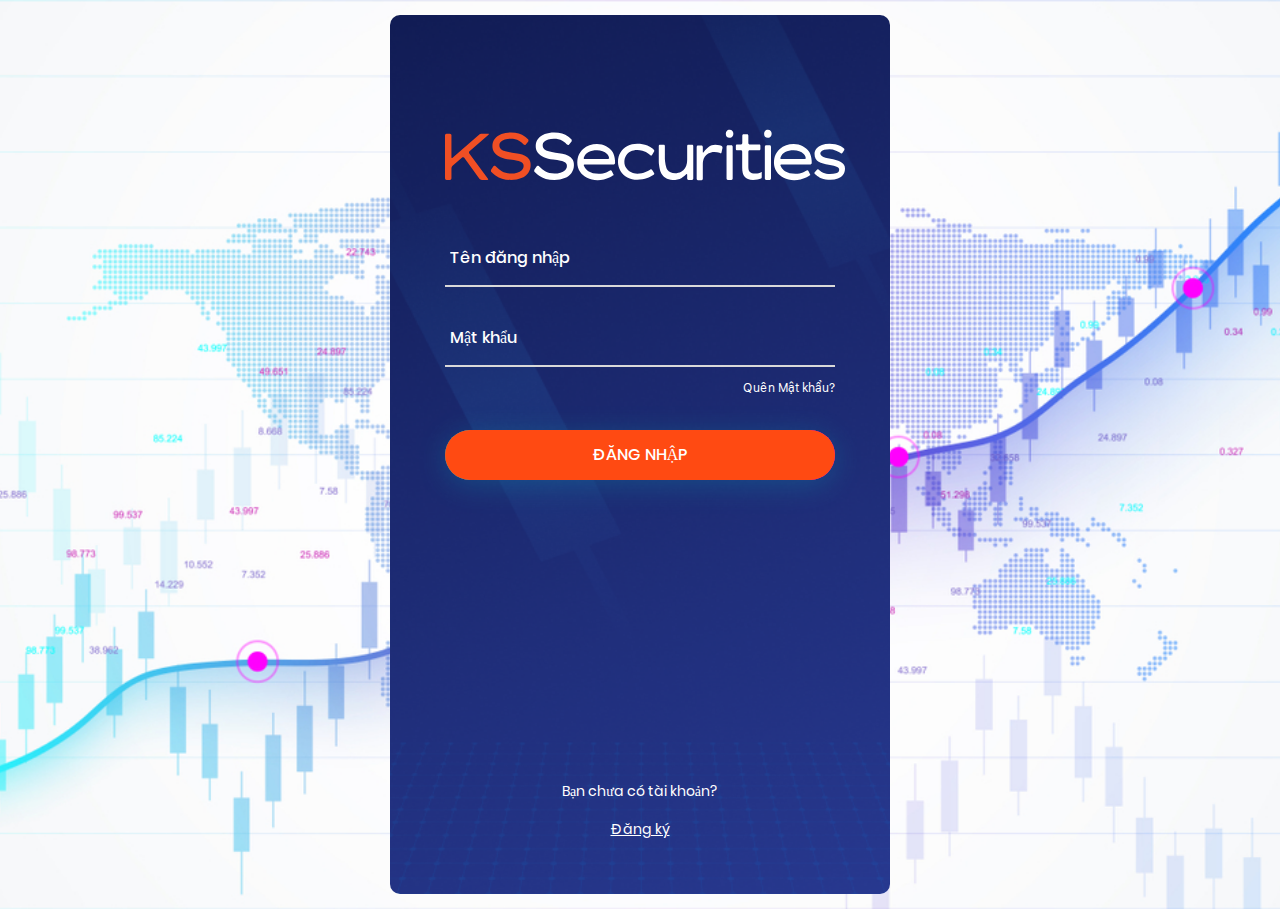
<file: index.html>
<!DOCTYPE html>
<html lang="en">
<head>
	<title>Login V4</title>
	<meta charset="UTF-8">
	<meta name="viewport" content="width=device-width, initial-scale=1">
<!--===============================================================================================-->	
	<link rel="icon" type="image/png" href="images/icons/favicon.ico"/>
<!--===============================================================================================-->
	<link rel="stylesheet" type="text/css" href="vendor/bootstrap/css/bootstrap.min.css">
<!--===============================================================================================-->
	<link rel="stylesheet" type="text/css" href="fonts/font-awesome-4.7.0/css/font-awesome.min.css">
<!--===============================================================================================-->
	<link rel="stylesheet" type="text/css" href="fonts/iconic/css/material-design-iconic-font.min.css">
<!--===============================================================================================-->
	<link rel="stylesheet" type="text/css" href="vendor/animate/animate.css">
<!--===============================================================================================-->	
	<link rel="stylesheet" type="text/css" href="vendor/css-hamburgers/hamburgers.min.css">
<!--===============================================================================================-->
	<link rel="stylesheet" type="text/css" href="vendor/animsition/css/animsition.min.css">
<!--===============================================================================================-->
	<link rel="stylesheet" type="text/css" href="vendor/select2/select2.min.css">
<!--===============================================================================================-->	
	<link rel="stylesheet" type="text/css" href="vendor/daterangepicker/daterangepicker.css">
<!--===============================================================================================-->
	<link rel="stylesheet" type="text/css" href="css/util.css">
	<link rel="stylesheet" type="text/css" href="css/main.css">
	<link rel="stylesheet" type="text/css" href="css/mobile.css">
<!--===============================================================================================-->
</head>
<body>
	
	<div class="limiter" id="login-web">
		<div class="container-login100" style="background-image: url('images/kss-bg.jpg'); background-position: center; background-repeat: no-repeat;background-size: cover;;">
			<div class="wrap-login100 p-l-55 p-r-55 p-t-65 p-b-54 bg-app" style="background-image: url('images/login_bg.png'); background-position: center; background-repeat: no-repeat;background-size: cover; ">
				<form class="login100-form validate-form">
					<img src="images/logo.svg" alt="KSS security" width="400" height="150">

					<div class="wrap-input100 validate-input m-b-23" data-validate = "Username is reauired">
						<input class="input100" type="text" name="username" placeholder="Tên đăng nhập">
						<!-- <span class="focus-input100" data-symbol="&#xf206;"></span> -->
					</div>

					<div class="wrap-input100 validate-input" data-validate="Password is required">
						<!-- <span class="label-input100">Password</span> -->
						<input class="input100" type="password" name="pass" placeholder="Mật khẩu">
						<!-- <span class="focus-input100" data-symbol="&#xf190;"></span> -->
					</div>
					
					<div class="text-right p-t-8 p-b-31">
						<a href="#" style="color: #fff">
							Quên Mật khẩu?
						</a>
					</div>
					
					<div class="container-login100-form-btn">
						<div class="wrap-login100-form-btn">
							<div class="login100-form-bgbtn"></div>
							<button class="login100-form-btn" style="background-color: #FF4A12;">
								Đăng nhập
							</button>
						</div>
					</div>

					<div class="text-center p-t-54 p-b-20" >
						<span style="color:transparent;">
							Or Sign Up Using
						</span>
					</div>

					<div class="flex-c-m">
						<!-- <a href="#" class="login100-social-item bg1">
							<i class="fa fa-facebook"style="color:transparent;" ></i>
						</a>

						<a href="#" class="login100-social-item bg2">
							<i class="fa fa-twitter" style="color:transparent;"></i>
						</a>

						<a href="#" class="login100-social-item bg3">
							<i class="fa fa-google" style="color:transparent;"></i>
						</a> -->

						<span style="color:transparent;">
							Or Sign Up Using
						</span>
						<span style="color:transparent;">
							Or Sign Up Using
						</span>
						<span style="color:transparent;">
							Or Sign Up Using
						</span>
					</div>

					<div class="flex-col-c p-t-155">
						<span class="txt1 p-b-17">
							Bạn chưa có tài khoản?
						</span>

						<a href="#" class="txt1" style="text-decoration-line: revert;">
							Đăng ký
						</a>
					</div>
				</form>
			</div>
		</div>
	</div>
	
<iframe id="iframe-mobile" src="./login_mobile.html"></iframe>
	<div id="dropDownSelect1"></div>
	
<!--===============================================================================================-->
	<script src="vendor/jquery/jquery-3.2.1.min.js"></script>
<!--===============================================================================================-->
	<script src="vendor/animsition/js/animsition.min.js"></script>
<!--===============================================================================================-->
	<script src="vendor/bootstrap/js/popper.js"></script>
	<script src="vendor/bootstrap/js/bootstrap.min.js"></script>
<!--===============================================================================================-->
	<script src="vendor/select2/select2.min.js"></script>
<!--===============================================================================================-->
	<script src="vendor/daterangepicker/moment.min.js"></script>
	<script src="vendor/daterangepicker/daterangepicker.js"></script>
<!--===============================================================================================-->
	<script src="vendor/countdowntime/countdowntime.js"></script>
<!--===============================================================================================-->
	<script src="js/main.js"></script>

</body>
</html>
</file>
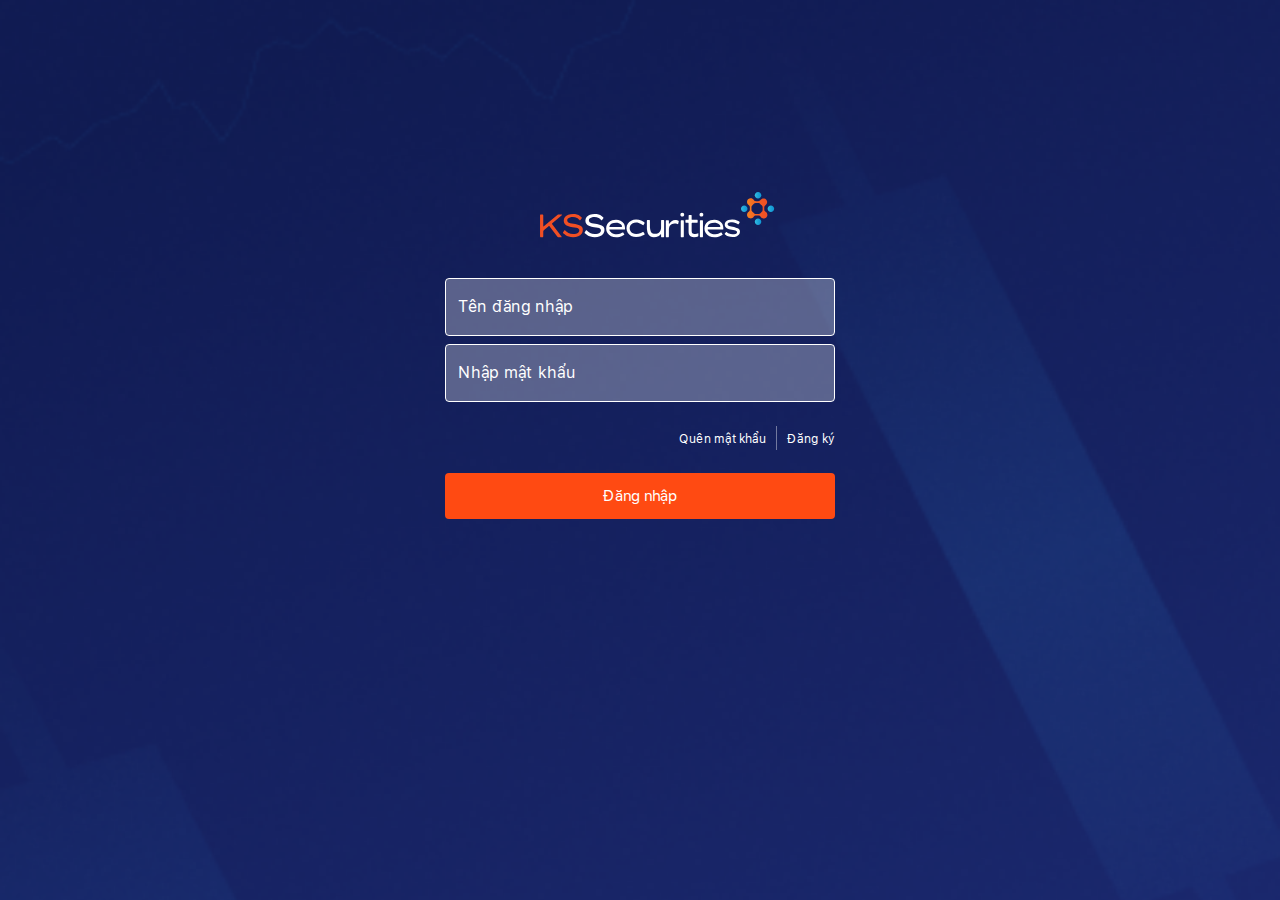
<file: login_mobile.html>
<!DOCTYPE html>
<html lang="en">
<head>
	<title>Login V4</title>
	<meta charset="UTF-8">
	<meta name="viewport" content="width=device-width, initial-scale=1">
<!--===============================================================================================-->	
	<link rel="icon" type="image/png" href="images/icons/favicon.ico"/>
<!--===============================================================================================-->
	<link rel="stylesheet" type="text/css" href="vendor/bootstrap/css/bootstrap.min.css">
<!--===============================================================================================-->
	<link rel="stylesheet" type="text/css" href="css/util.css">
	<link rel="stylesheet" type="text/css" href="css/main.css">
	<link rel="stylesheet" type="text/css" href="css/mobile.css">
<!--===============================================================================================-->
</head>
<body>
	
	<div class="login-mobile" id="login-mobile">
		<div class="container-login100">
			<div class="wrap-login100 p-l-55 p-r-55 p-t-173 form-login">
				<form class="login100-form validate-form form-sub-login">
					<div class="logo">
                      <div class="group-image">
                       <div class="group-image-item">
                        <img class="logo-wrap" src="./images/logo.svg" alt="">
                        <img class="icon-security" src="./images/icon-security.svg" alt="">
                       </div>
                      </div>
                    </div>

					<div class=" wrap-input-login wrap-input-account validate-input " data-validate = "Username is reauired">
						<input class="input-login-detail" type="text" name="username" placeholder="Tên đăng nhập">
					</div>

					<div class="wrap-input-login validate-input" data-validate="Password is required">
						<input class="input-login-detail" type="password" name="pass" placeholder="Nhập mật khẩu">
					</div>
					
					<div class="text-right txt-right  p-t-8 p-b-31">
					<div class="txt-right-wrap">
                        <div class="txt-right-wrap-child-1">
                            <a href="#">
                                Quên mật khẩu
                            </a>
                        </div>

                        <div class="txt-right-wrap-child-2">
                            <a href="#">
                                Đăng ký
                            </a>
                        </div>
                    </div>
					</div>
					
					<div class="btn-login">
						<button class="btn-login-form">
                            Đăng nhập
                        </button>
					</div>
				</form>
			</div>
		</div>
	</div>
	
</body>
</html>
</file>
<file: vendor/daterangepicker/daterangepicker.css>
.daterangepicker {
  position: absolute;
  color: inherit;
  background-color: #fff;
  border-radius: 4px;
  width: 278px;
  padding: 4px;
  margin-top: 1px;
  top: 100px;
  left: 20px;
  /* Calendars */ }
  .daterangepicker:before, .daterangepicker:after {
    position: absolute;
    display: inline-block;
    border-bottom-color: rgba(0, 0, 0, 0.2);
    content: ''; }
  .daterangepicker:before {
    top: -7px;
    border-right: 7px solid transparent;
    border-left: 7px solid transparent;
    border-bottom: 7px solid #ccc; }
  .daterangepicker:after {
    top: -6px;
    border-right: 6px solid transparent;
    border-bottom: 6px solid #fff;
    border-left: 6px solid transparent; }
  .daterangepicker.opensleft:before {
    right: 9px; }
  .daterangepicker.opensleft:after {
    right: 10px; }
  .daterangepicker.openscenter:before {
    left: 0;
    right: 0;
    width: 0;
    margin-left: auto;
    margin-right: auto; }
  .daterangepicker.openscenter:after {
    left: 0;
    right: 0;
    width: 0;
    margin-left: auto;
    margin-right: auto; }
  .daterangepicker.opensright:before {
    left: 9px; }
  .daterangepicker.opensright:after {
    left: 10px; }
  .daterangepicker.dropup {
    margin-top: -5px; }
    .daterangepicker.dropup:before {
      top: initial;
      bottom: -7px;
      border-bottom: initial;
      border-top: 7px solid #ccc; }
    .daterangepicker.dropup:after {
      top: initial;
      bottom: -6px;
      border-bottom: initial;
      border-top: 6px solid #fff; }
  .daterangepicker.dropdown-menu {
    max-width: none;
    z-index: 3001; }
  .daterangepicker.single .ranges, .daterangepicker.single .calendar {
    float: none; }
  .daterangepicker.show-calendar .calendar {
    display: block; }
  .daterangepicker .calendar {
    display: none;
    max-width: 270px;
    margin: 4px; }
    .daterangepicker .calendar.single .calendar-table {
      border: none; }
    .daterangepicker .calendar th, .daterangepicker .calendar td {
      white-space: nowrap;
      text-align: center;
      min-width: 32px; }
  .daterangepicker .calendar-table {
    border: 1px solid #fff;
    padding: 4px;
    border-radius: 4px;
    background-color: #fff; }
  .daterangepicker table {
    width: 100%;
    margin: 0; }
  .daterangepicker td, .daterangepicker th {
    text-align: center;
    width: 20px;
    height: 20px;
    border-radius: 4px;
    border: 1px solid transparent;
    white-space: nowrap;
    cursor: pointer; }
    .daterangepicker td.available:hover, .daterangepicker th.available:hover {
      background-color: #eee;
      border-color: transparent;
      color: inherit; }
    .daterangepicker td.week, .daterangepicker th.week {
      font-size: 80%;
      color: #ccc; }
  .daterangepicker td.off, .daterangepicker td.off.in-range, .daterangepicker td.off.start-date, .daterangepicker td.off.end-date {
    background-color: #fff;
    border-color: transparent;
    color: #999; }
  .daterangepicker td.in-range {
    background-color: #ebf4f8;
    border-color: transparent;
    color: #000;
    border-radius: 0; }
  .daterangepicker td.start-date {
    border-radius: 4px 0 0 4px; }
  .daterangepicker td.end-date {
    border-radius: 0 4px 4px 0; }
  .daterangepicker td.start-date.end-date {
    border-radius: 4px; }
  .daterangepicker td.active, .daterangepicker td.active:hover {
    background-color: #357ebd;
    border-color: transparent;
    color: #fff; }
  .daterangepicker th.month {
    width: auto; }
  .daterangepicker td.disabled, .daterangepicker option.disabled {
    color: #999;
    cursor: not-allowed;
    text-decoration: line-through; }
  .daterangepicker select.monthselect, .daterangepicker select.yearselect {
    font-size: 12px;
    padding: 1px;
    height: auto;
    margin: 0;
    cursor: default; }
  .daterangepicker select.monthselect {
    margin-right: 2%;
    width: 56%; }
  .daterangepicker select.yearselect {
    width: 40%; }
  .daterangepicker select.hourselect, .daterangepicker select.minuteselect, .daterangepicker select.secondselect, .daterangepicker select.ampmselect {
    width: 50px;
    margin-bottom: 0; }
  .daterangepicker .input-mini {
    border: 1px solid #ccc;
    border-radius: 4px;
    color: #555;
    height: 30px;
    line-height: 30px;
    display: block;
    vertical-align: middle;
    margin: 0 0 5px 0;
    padding: 0 6px 0 28px;
    width: 100%; }
    .daterangepicker .input-mini.active {
      border: 1px solid #08c;
      border-radius: 4px; }
  .daterangepicker .daterangepicker_input {
    position: relative; }
    .daterangepicker .daterangepicker_input i {
      position: absolute;
      left: 8px;
      top: 8px; }
  .daterangepicker.rtl .input-mini {
    padding-right: 28px;
    padding-left: 6px; }
  .daterangepicker.rtl .daterangepicker_input i {
    left: auto;
    right: 8px; }
  .daterangepicker .calendar-time {
    text-align: center;
    margin: 5px auto;
    line-height: 30px;
    position: relative;
    padding-left: 28px; }
    .daterangepicker .calendar-time select.disabled {
      color: #ccc;
      cursor: not-allowed; }

.ranges {
  font-size: 11px;
  float: none;
  margin: 4px;
  text-align: left; }
  .ranges ul {
    list-style: none;
    margin: 0 auto;
    padding: 0;
    width: 100%; }
  .ranges li {
    font-size: 13px;
    background-color: #f5f5f5;
    border: 1px solid #f5f5f5;
    border-radius: 4px;
    color: #08c;
    padding: 3px 12px;
    margin-bottom: 8px;
    cursor: pointer; }
    .ranges li:hover {
      background-color: #08c;
      border: 1px solid #08c;
      color: #fff; }
    .ranges li.active {
      background-color: #08c;
      border: 1px solid #08c;
      color: #fff; }

/*  Larger Screen Styling */
@media (min-width: 564px) {
  .daterangepicker {
    width: auto; }
    .daterangepicker .ranges ul {
      width: 160px; }
    .daterangepicker.single .ranges ul {
      width: 100%; }
    .daterangepicker.single .calendar.left {
      clear: none; }
    .daterangepicker.single.ltr .ranges, .daterangepicker.single.ltr .calendar {
      float: left; }
    .daterangepicker.single.rtl .ranges, .daterangepicker.single.rtl .calendar {
      float: right; }
    .daterangepicker.ltr {
      direction: ltr;
      text-align: left; }
      .daterangepicker.ltr .calendar.left {
        clear: left;
        margin-right: 0; }
        .daterangepicker.ltr .calendar.left .calendar-table {
          border-right: none;
          border-top-right-radius: 0;
          border-bottom-right-radius: 0; }
      .daterangepicker.ltr .calendar.right {
        margin-left: 0; }
        .daterangepicker.ltr .calendar.right .calendar-table {
          border-left: none;
          border-top-left-radius: 0;
          border-bottom-left-radius: 0; }
      .daterangepicker.ltr .left .daterangepicker_input {
        padding-right: 12px; }
      .daterangepicker.ltr .calendar.left .calendar-table {
        padding-right: 12px; }
      .daterangepicker.ltr .ranges, .daterangepicker.ltr .calendar {
        float: left; }
    .daterangepicker.rtl {
      direction: rtl;
      text-align: right; }
      .daterangepicker.rtl .calendar.left {
        clear: right;
        margin-left: 0; }
        .daterangepicker.rtl .calendar.left .calendar-table {
          border-left: none;
          border-top-left-radius: 0;
          border-bottom-left-radius: 0; }
      .daterangepicker.rtl .calendar.right {
        margin-right: 0; }
        .daterangepicker.rtl .calendar.right .calendar-table {
          border-right: none;
          border-top-right-radius: 0;
          border-bottom-right-radius: 0; }
      .daterangepicker.rtl .left .daterangepicker_input {
        padding-left: 12px; }
      .daterangepicker.rtl .calendar.left .calendar-table {
        padding-left: 12px; }
      .daterangepicker.rtl .ranges, .daterangepicker.rtl .calendar {
        text-align: right;
        float: right; } }
@media (min-width: 730px) {
  .daterangepicker .ranges {
    width: auto; }
  .daterangepicker.ltr .ranges {
    float: left; }
  .daterangepicker.rtl .ranges {
    float: right; }
  .daterangepicker .calendar.left {
    clear: none !important; } }
</file>
<file: css/util.css>
/*[ FONT SIZE ]
///////////////////////////////////////////////////////////
*/
.fs-1 {font-size: 1px;}
.fs-2 {font-size: 2px;}
.fs-3 {font-size: 3px;}
.fs-4 {font-size: 4px;}
.fs-5 {font-size: 5px;}
.fs-6 {font-size: 6px;}
.fs-7 {font-size: 7px;}
.fs-8 {font-size: 8px;}
.fs-9 {font-size: 9px;}
.fs-10 {font-size: 10px;}
.fs-11 {font-size: 11px;}
.fs-12 {font-size: 12px;}
.fs-13 {font-size: 13px;}
.fs-14 {font-size: 14px;}
.fs-15 {font-size: 15px;}
.fs-16 {font-size: 16px;}
.fs-17 {font-size: 17px;}
.fs-18 {font-size: 18px;}
.fs-19 {font-size: 19px;}
.fs-20 {font-size: 20px;}
.fs-21 {font-size: 21px;}
.fs-22 {font-size: 22px;}
.fs-23 {font-size: 23px;}
.fs-24 {font-size: 24px;}
.fs-25 {font-size: 25px;}
.fs-26 {font-size: 26px;}
.fs-27 {font-size: 27px;}
.fs-28 {font-size: 28px;}
.fs-29 {font-size: 29px;}
.fs-30 {font-size: 30px;}
.fs-31 {font-size: 31px;}
.fs-32 {font-size: 32px;}
.fs-33 {font-size: 33px;}
.fs-34 {font-size: 34px;}
.fs-35 {font-size: 35px;}
.fs-36 {font-size: 36px;}
.fs-37 {font-size: 37px;}
.fs-38 {font-size: 38px;}
.fs-39 {font-size: 39px;}
.fs-40 {font-size: 40px;}
.fs-41 {font-size: 41px;}
.fs-42 {font-size: 42px;}
.fs-43 {font-size: 43px;}
.fs-44 {font-size: 44px;}
.fs-45 {font-size: 45px;}
.fs-46 {font-size: 46px;}
.fs-47 {font-size: 47px;}
.fs-48 {font-size: 48px;}
.fs-49 {font-size: 49px;}
.fs-50 {font-size: 50px;}
.fs-51 {font-size: 51px;}
.fs-52 {font-size: 52px;}
.fs-53 {font-size: 53px;}
.fs-54 {font-size: 54px;}
.fs-55 {font-size: 55px;}
.fs-56 {font-size: 56px;}
.fs-57 {font-size: 57px;}
.fs-58 {font-size: 58px;}
.fs-59 {font-size: 59px;}
.fs-60 {font-size: 60px;}
.fs-61 {font-size: 61px;}
.fs-62 {font-size: 62px;}
.fs-63 {font-size: 63px;}
.fs-64 {font-size: 64px;}
.fs-65 {font-size: 65px;}
.fs-66 {font-size: 66px;}
.fs-67 {font-size: 67px;}
.fs-68 {font-size: 68px;}
.fs-69 {font-size: 69px;}
.fs-70 {font-size: 70px;}
.fs-71 {font-size: 71px;}
.fs-72 {font-size: 72px;}
.fs-73 {font-size: 73px;}
.fs-74 {font-size: 74px;}
.fs-75 {font-size: 75px;}
.fs-76 {font-size: 76px;}
.fs-77 {font-size: 77px;}
.fs-78 {font-size: 78px;}
.fs-79 {font-size: 79px;}
.fs-80 {font-size: 80px;}
.fs-81 {font-size: 81px;}
.fs-82 {font-size: 82px;}
.fs-83 {font-size: 83px;}
.fs-84 {font-size: 84px;}
.fs-85 {font-size: 85px;}
.fs-86 {font-size: 86px;}
.fs-87 {font-size: 87px;}
.fs-88 {font-size: 88px;}
.fs-89 {font-size: 89px;}
.fs-90 {font-size: 90px;}
.fs-91 {font-size: 91px;}
.fs-92 {font-size: 92px;}
.fs-93 {font-size: 93px;}
.fs-94 {font-size: 94px;}
.fs-95 {font-size: 95px;}
.fs-96 {font-size: 96px;}
.fs-97 {font-size: 97px;}
.fs-98 {font-size: 98px;}
.fs-99 {font-size: 99px;}
.fs-100 {font-size: 100px;}
.fs-101 {font-size: 101px;}
.fs-102 {font-size: 102px;}
.fs-103 {font-size: 103px;}
.fs-104 {font-size: 104px;}
.fs-105 {font-size: 105px;}
.fs-106 {font-size: 106px;}
.fs-107 {font-size: 107px;}
.fs-108 {font-size: 108px;}
.fs-109 {font-size: 109px;}
.fs-110 {font-size: 110px;}
.fs-111 {font-size: 111px;}
.fs-112 {font-size: 112px;}
.fs-113 {font-size: 113px;}
.fs-114 {font-size: 114px;}
.fs-115 {font-size: 115px;}
.fs-116 {font-size: 116px;}
.fs-117 {font-size: 117px;}
.fs-118 {font-size: 118px;}
.fs-119 {font-size: 119px;}
.fs-120 {font-size: 120px;}
.fs-121 {font-size: 121px;}
.fs-122 {font-size: 122px;}
.fs-123 {font-size: 123px;}
.fs-124 {font-size: 124px;}
.fs-125 {font-size: 125px;}
.fs-126 {font-size: 126px;}
.fs-127 {font-size: 127px;}
.fs-128 {font-size: 128px;}
.fs-129 {font-size: 129px;}
.fs-130 {font-size: 130px;}
.fs-131 {font-size: 131px;}
.fs-132 {font-size: 132px;}
.fs-133 {font-size: 133px;}
.fs-134 {font-size: 134px;}
.fs-135 {font-size: 135px;}
.fs-136 {font-size: 136px;}
.fs-137 {font-size: 137px;}
.fs-138 {font-size: 138px;}
.fs-139 {font-size: 139px;}
.fs-140 {font-size: 140px;}
.fs-141 {font-size: 141px;}
.fs-142 {font-size: 142px;}
.fs-143 {font-size: 143px;}
.fs-144 {font-size: 144px;}
.fs-145 {font-size: 145px;}
.fs-146 {font-size: 146px;}
.fs-147 {font-size: 147px;}
.fs-148 {font-size: 148px;}
.fs-149 {font-size: 149px;}
.fs-150 {font-size: 150px;}
.fs-151 {font-size: 151px;}
.fs-152 {font-size: 152px;}
.fs-153 {font-size: 153px;}
.fs-154 {font-size: 154px;}
.fs-155 {font-size: 155px;}
.fs-156 {font-size: 156px;}
.fs-157 {font-size: 157px;}
.fs-158 {font-size: 158px;}
.fs-159 {font-size: 159px;}
.fs-160 {font-size: 160px;}
.fs-161 {font-size: 161px;}
.fs-162 {font-size: 162px;}
.fs-163 {font-size: 163px;}
.fs-164 {font-size: 164px;}
.fs-165 {font-size: 165px;}
.fs-166 {font-size: 166px;}
.fs-167 {font-size: 167px;}
.fs-168 {font-size: 168px;}
.fs-169 {font-size: 169px;}
.fs-170 {font-size: 170px;}
.fs-171 {font-size: 171px;}
.fs-172 {font-size: 172px;}
.fs-173 {font-size: 173px;}
.fs-174 {font-size: 174px;}
.fs-175 {font-size: 175px;}
.fs-176 {font-size: 176px;}
.fs-177 {font-size: 177px;}
.fs-178 {font-size: 178px;}
.fs-179 {font-size: 179px;}
.fs-180 {font-size: 180px;}
.fs-181 {font-size: 181px;}
.fs-182 {font-size: 182px;}
.fs-183 {font-size: 183px;}
.fs-184 {font-size: 184px;}
.fs-185 {font-size: 185px;}
.fs-186 {font-size: 186px;}
.fs-187 {font-size: 187px;}
.fs-188 {font-size: 188px;}
.fs-189 {font-size: 189px;}
.fs-190 {font-size: 190px;}
.fs-191 {font-size: 191px;}
.fs-192 {font-size: 192px;}
.fs-193 {font-size: 193px;}
.fs-194 {font-size: 194px;}
.fs-195 {font-size: 195px;}
.fs-196 {font-size: 196px;}
.fs-197 {font-size: 197px;}
.fs-198 {font-size: 198px;}
.fs-199 {font-size: 199px;}
.fs-200 {font-size: 200px;}

/*[ PADDING ]
///////////////////////////////////////////////////////////
*/
.p-t-0 {padding-top: 0px;}
.p-t-1 {padding-top: 1px;}
.p-t-2 {padding-top: 2px;}
.p-t-3 {padding-top: 3px;}
.p-t-4 {padding-top: 4px;}
.p-t-5 {padding-top: 5px;}
.p-t-6 {padding-top: 6px;}
.p-t-7 {padding-top: 7px;}
.p-t-8 {padding-top: 8px;}
.p-t-9 {padding-top: 9px;}
.p-t-10 {padding-top: 10px;}
.p-t-11 {padding-top: 11px;}
.p-t-12 {padding-top: 12px;}
.p-t-13 {padding-top: 13px;}
.p-t-14 {padding-top: 14px;}
.p-t-15 {padding-top: 15px;}
.p-t-16 {padding-top: 16px;}
.p-t-17 {padding-top: 17px;}
.p-t-18 {padding-top: 18px;}
.p-t-19 {padding-top: 19px;}
.p-t-20 {padding-top: 20px;}
.p-t-21 {padding-top: 21px;}
.p-t-22 {padding-top: 22px;}
.p-t-23 {padding-top: 23px;}
.p-t-24 {padding-top: 24px;}
.p-t-25 {padding-top: 25px;}
.p-t-26 {padding-top: 26px;}
.p-t-27 {padding-top: 27px;}
.p-t-28 {padding-top: 28px;}
.p-t-29 {padding-top: 29px;}
.p-t-30 {padding-top: 30px;}
.p-t-31 {padding-top: 31px;}
.p-t-32 {padding-top: 32px;}
.p-t-33 {padding-top: 33px;}
.p-t-34 {padding-top: 34px;}
.p-t-35 {padding-top: 35px;}
.p-t-36 {padding-top: 36px;}
.p-t-37 {padding-top: 37px;}
.p-t-38 {padding-top: 38px;}
.p-t-39 {padding-top: 39px;}
.p-t-40 {padding-top: 40px;}
.p-t-41 {padding-top: 41px;}
.p-t-42 {padding-top: 42px;}
.p-t-43 {padding-top: 43px;}
.p-t-44 {padding-top: 44px;}
.p-t-45 {padding-top: 45px;}
.p-t-46 {padding-top: 46px;}
.p-t-47 {padding-top: 47px;}
.p-t-48 {padding-top: 48px;}
.p-t-49 {padding-top: 49px;}
.p-t-50 {padding-top: 50px;}
.p-t-51 {padding-top: 51px;}
.p-t-52 {padding-top: 52px;}
.p-t-53 {padding-top: 53px;}
.p-t-54 {padding-top: 54px;}
.p-t-55 {padding-top: 55px;}
.p-t-56 {padding-top: 56px;}
.p-t-57 {padding-top: 57px;}
.p-t-58 {padding-top: 58px;}
.p-t-59 {padding-top: 59px;}
.p-t-60 {padding-top: 60px;}
.p-t-61 {padding-top: 61px;}
.p-t-62 {padding-top: 62px;}
.p-t-63 {padding-top: 63px;}
.p-t-64 {padding-top: 64px;}
.p-t-65 {padding-top: 65px;}
.p-t-66 {padding-top: 66px;}
.p-t-67 {padding-top: 67px;}
.p-t-68 {padding-top: 68px;}
.p-t-69 {padding-top: 69px;}
.p-t-70 {padding-top: 70px;}
.p-t-71 {padding-top: 71px;}
.p-t-72 {padding-top: 72px;}
.p-t-73 {padding-top: 73px;}
.p-t-74 {padding-top: 74px;}
.p-t-75 {padding-top: 75px;}
.p-t-76 {padding-top: 76px;}
.p-t-77 {padding-top: 77px;}
.p-t-78 {padding-top: 78px;}
.p-t-79 {padding-top: 79px;}
.p-t-80 {padding-top: 80px;}
.p-t-81 {padding-top: 81px;}
.p-t-82 {padding-top: 82px;}
.p-t-83 {padding-top: 83px;}
.p-t-84 {padding-top: 84px;}
.p-t-85 {padding-top: 85px;}
.p-t-86 {padding-top: 86px;}
.p-t-87 {padding-top: 87px;}
.p-t-88 {padding-top: 88px;}
.p-t-89 {padding-top: 89px;}
.p-t-90 {padding-top: 90px;}
.p-t-91 {padding-top: 91px;}
.p-t-92 {padding-top: 92px;}
.p-t-93 {padding-top: 93px;}
.p-t-94 {padding-top: 94px;}
.p-t-95 {padding-top: 95px;}
.p-t-96 {padding-top: 96px;}
.p-t-97 {padding-top: 97px;}
.p-t-98 {padding-top: 98px;}
.p-t-99 {padding-top: 99px;}
.p-t-100 {padding-top: 100px;}
.p-t-101 {padding-top: 101px;}
.p-t-102 {padding-top: 102px;}
.p-t-103 {padding-top: 103px;}
.p-t-104 {padding-top: 104px;}
.p-t-105 {padding-top: 105px;}
.p-t-106 {padding-top: 106px;}
.p-t-107 {padding-top: 107px;}
.p-t-108 {padding-top: 108px;}
.p-t-109 {padding-top: 109px;}
.p-t-110 {padding-top: 110px;}
.p-t-111 {padding-top: 111px;}
.p-t-112 {padding-top: 112px;}
.p-t-113 {padding-top: 113px;}
.p-t-114 {padding-top: 114px;}
.p-t-115 {padding-top: 115px;}
.p-t-116 {padding-top: 116px;}
.p-t-117 {padding-top: 117px;}
.p-t-118 {padding-top: 118px;}
.p-t-119 {padding-top: 119px;}
.p-t-120 {padding-top: 120px;}
.p-t-121 {padding-top: 121px;}
.p-t-122 {padding-top: 122px;}
.p-t-123 {padding-top: 123px;}
.p-t-124 {padding-top: 124px;}
.p-t-125 {padding-top: 125px;}
.p-t-126 {padding-top: 126px;}
.p-t-127 {padding-top: 127px;}
.p-t-128 {padding-top: 128px;}
.p-t-129 {padding-top: 129px;}
.p-t-130 {padding-top: 130px;}
.p-t-131 {padding-top: 131px;}
.p-t-132 {padding-top: 132px;}
.p-t-133 {padding-top: 133px;}
.p-t-134 {padding-top: 134px;}
.p-t-135 {padding-top: 135px;}
.p-t-136 {padding-top: 136px;}
.p-t-137 {padding-top: 137px;}
.p-t-138 {padding-top: 138px;}
.p-t-139 {padding-top: 139px;}
.p-t-140 {padding-top: 140px;}
.p-t-141 {padding-top: 141px;}
.p-t-142 {padding-top: 142px;}
.p-t-143 {padding-top: 143px;}
.p-t-144 {padding-top: 144px;}
.p-t-145 {padding-top: 145px;}
.p-t-146 {padding-top: 146px;}
.p-t-147 {padding-top: 147px;}
.p-t-148 {padding-top: 148px;}
.p-t-149 {padding-top: 149px;}
.p-t-150 {padding-top: 150px;}
.p-t-151 {padding-top: 151px;}
.p-t-152 {padding-top: 152px;}
.p-t-153 {padding-top: 153px;}
.p-t-154 {padding-top: 154px;}
.p-t-155 {padding-top: 155px;}
.p-t-156 {padding-top: 156px;}
.p-t-157 {padding-top: 157px;}
.p-t-158 {padding-top: 158px;}
.p-t-159 {padding-top: 159px;}
.p-t-160 {padding-top: 160px;}
.p-t-161 {padding-top: 161px;}
.p-t-162 {padding-top: 162px;}
.p-t-163 {padding-top: 163px;}
.p-t-164 {padding-top: 164px;}
.p-t-165 {padding-top: 165px;}
.p-t-166 {padding-top: 166px;}
.p-t-167 {padding-top: 167px;}
.p-t-168 {padding-top: 168px;}
.p-t-169 {padding-top: 169px;}
.p-t-170 {padding-top: 170px;}
.p-t-171 {padding-top: 171px;}
.p-t-172 {padding-top: 172px;}
.p-t-173 {padding-top: 173px;}
.p-t-174 {padding-top: 174px;}
.p-t-175 {padding-top: 175px;}
.p-t-176 {padding-top: 176px;}
.p-t-177 {padding-top: 177px;}
.p-t-178 {padding-top: 178px;}
.p-t-179 {padding-top: 179px;}
.p-t-180 {padding-top: 180px;}
.p-t-181 {padding-top: 181px;}
.p-t-182 {padding-top: 182px;}
.p-t-183 {padding-top: 183px;}
.p-t-184 {padding-top: 184px;}
.p-t-185 {padding-top: 185px;}
.p-t-186 {padding-top: 186px;}
.p-t-187 {padding-top: 187px;}
.p-t-188 {padding-top: 188px;}
.p-t-189 {padding-top: 189px;}
.p-t-190 {padding-top: 190px;}
.p-t-191 {padding-top: 191px;}
.p-t-192 {padding-top: 192px;}
.p-t-193 {padding-top: 193px;}
.p-t-194 {padding-top: 194px;}
.p-t-195 {padding-top: 195px;}
.p-t-196 {padding-top: 196px;}
.p-t-197 {padding-top: 197px;}
.p-t-198 {padding-top: 198px;}
.p-t-199 {padding-top: 199px;}
.p-t-200 {padding-top: 200px;}
.p-t-201 {padding-top: 201px;}
.p-t-202 {padding-top: 202px;}
.p-t-203 {padding-top: 203px;}
.p-t-204 {padding-top: 204px;}
.p-t-205 {padding-top: 205px;}
.p-t-206 {padding-top: 206px;}
.p-t-207 {padding-top: 207px;}
.p-t-208 {padding-top: 208px;}
.p-t-209 {padding-top: 209px;}
.p-t-210 {padding-top: 210px;}
.p-t-211 {padding-top: 211px;}
.p-t-212 {padding-top: 212px;}
.p-t-213 {padding-top: 213px;}
.p-t-214 {padding-top: 214px;}
.p-t-215 {padding-top: 215px;}
.p-t-216 {padding-top: 216px;}
.p-t-217 {padding-top: 217px;}
.p-t-218 {padding-top: 218px;}
.p-t-219 {padding-top: 219px;}
.p-t-220 {padding-top: 220px;}
.p-t-221 {padding-top: 221px;}
.p-t-222 {padding-top: 222px;}
.p-t-223 {padding-top: 223px;}
.p-t-224 {padding-top: 224px;}
.p-t-225 {padding-top: 225px;}
.p-t-226 {padding-top: 226px;}
.p-t-227 {padding-top: 227px;}
.p-t-228 {padding-top: 228px;}
.p-t-229 {padding-top: 229px;}
.p-t-230 {padding-top: 230px;}
.p-t-231 {padding-top: 231px;}
.p-t-232 {padding-top: 232px;}
.p-t-233 {padding-top: 233px;}
.p-t-234 {padding-top: 234px;}
.p-t-235 {padding-top: 235px;}
.p-t-236 {padding-top: 236px;}
.p-t-237 {padding-top: 237px;}
.p-t-238 {padding-top: 238px;}
.p-t-239 {padding-top: 239px;}
.p-t-240 {padding-top: 240px;}
.p-t-241 {padding-top: 241px;}
.p-t-242 {padding-top: 242px;}
.p-t-243 {padding-top: 243px;}
.p-t-244 {padding-top: 244px;}
.p-t-245 {padding-top: 245px;}
.p-t-246 {padding-top: 246px;}
.p-t-247 {padding-top: 247px;}
.p-t-248 {padding-top: 248px;}
.p-t-249 {padding-top: 249px;}
.p-t-250 {padding-top: 250px;}
.p-b-0 {padding-bottom: 0px;}
.p-b-1 {padding-bottom: 1px;}
.p-b-2 {padding-bottom: 2px;}
.p-b-3 {padding-bottom: 3px;}
.p-b-4 {padding-bottom: 4px;}
.p-b-5 {padding-bottom: 5px;}
.p-b-6 {padding-bottom: 6px;}
.p-b-7 {padding-bottom: 7px;}
.p-b-8 {padding-bottom: 8px;}
.p-b-9 {padding-bottom: 9px;}
.p-b-10 {padding-bottom: 10px;}
.p-b-11 {padding-bottom: 11px;}
.p-b-12 {padding-bottom: 12px;}
.p-b-13 {padding-bottom: 13px;}
.p-b-14 {padding-bottom: 14px;}
.p-b-15 {padding-bottom: 15px;}
.p-b-16 {padding-bottom: 16px;}
.p-b-17 {padding-bottom: 17px;}
.p-b-18 {padding-bottom: 18px;}
.p-b-19 {padding-bottom: 19px;}
.p-b-20 {padding-bottom: 20px;}
.p-b-21 {padding-bottom: 21px;}
.p-b-22 {padding-bottom: 22px;}
.p-b-23 {padding-bottom: 23px;}
.p-b-24 {padding-bottom: 24px;}
.p-b-25 {padding-bottom: 25px;}
.p-b-26 {padding-bottom: 26px;}
.p-b-27 {padding-bottom: 27px;}
.p-b-28 {padding-bottom: 28px;}
.p-b-29 {padding-bottom: 29px;}
.p-b-30 {padding-bottom: 30px;}
.p-b-31 {padding-bottom: 31px;}
.p-b-32 {padding-bottom: 32px;}
.p-b-33 {padding-bottom: 33px;}
.p-b-34 {padding-bottom: 34px;}
.p-b-35 {padding-bottom: 35px;}
.p-b-36 {padding-bottom: 36px;}
.p-b-37 {padding-bottom: 37px;}
.p-b-38 {padding-bottom: 38px;}
.p-b-39 {padding-bottom: 39px;}
.p-b-40 {padding-bottom: 40px;}
.p-b-41 {padding-bottom: 41px;}
.p-b-42 {padding-bottom: 42px;}
.p-b-43 {padding-bottom: 43px;}
.p-b-44 {padding-bottom: 44px;}
.p-b-45 {padding-bottom: 45px;}
.p-b-46 {padding-bottom: 46px;}
.p-b-47 {padding-bottom: 47px;}
.p-b-48 {padding-bottom: 48px;}
.p-b-49 {padding-bottom: 49px;}
.p-b-50 {padding-bottom: 50px;}
.p-b-51 {padding-bottom: 51px;}
.p-b-52 {padding-bottom: 52px;}
.p-b-53 {padding-bottom: 53px;}
.p-b-54 {padding-bottom: 54px;}
.p-b-55 {padding-bottom: 55px;}
.p-b-56 {padding-bottom: 56px;}
.p-b-57 {padding-bottom: 57px;}
.p-b-58 {padding-bottom: 58px;}
.p-b-59 {padding-bottom: 59px;}
.p-b-60 {padding-bottom: 60px;}
.p-b-61 {padding-bottom: 61px;}
.p-b-62 {padding-bottom: 62px;}
.p-b-63 {padding-bottom: 63px;}
.p-b-64 {padding-bottom: 64px;}
.p-b-65 {padding-bottom: 65px;}
.p-b-66 {padding-bottom: 66px;}
.p-b-67 {padding-bottom: 67px;}
.p-b-68 {padding-bottom: 68px;}
.p-b-69 {padding-bottom: 69px;}
.p-b-70 {padding-bottom: 70px;}
.p-b-71 {padding-bottom: 71px;}
.p-b-72 {padding-bottom: 72px;}
.p-b-73 {padding-bottom: 73px;}
.p-b-74 {padding-bottom: 74px;}
.p-b-75 {padding-bottom: 75px;}
.p-b-76 {padding-bottom: 76px;}
.p-b-77 {padding-bottom: 77px;}
.p-b-78 {padding-bottom: 78px;}
.p-b-79 {padding-bottom: 79px;}
.p-b-80 {padding-bottom: 80px;}
.p-b-81 {padding-bottom: 81px;}
.p-b-82 {padding-bottom: 82px;}
.p-b-83 {padding-bottom: 83px;}
.p-b-84 {padding-bottom: 84px;}
.p-b-85 {padding-bottom: 85px;}
.p-b-86 {padding-bottom: 86px;}
.p-b-87 {padding-bottom: 87px;}
.p-b-88 {padding-bottom: 88px;}
.p-b-89 {padding-bottom: 89px;}
.p-b-90 {padding-bottom: 90px;}
.p-b-91 {padding-bottom: 91px;}
.p-b-92 {padding-bottom: 92px;}
.p-b-93 {padding-bottom: 93px;}
.p-b-94 {padding-bottom: 94px;}
.p-b-95 {padding-bottom: 95px;}
.p-b-96 {padding-bottom: 96px;}
.p-b-97 {padding-bottom: 97px;}
.p-b-98 {padding-bottom: 98px;}
.p-b-99 {padding-bottom: 99px;}
.p-b-100 {padding-bottom: 100px;}
.p-b-101 {padding-bottom: 101px;}
.p-b-102 {padding-bottom: 102px;}
.p-b-103 {padding-bottom: 103px;}
.p-b-104 {padding-bottom: 104px;}
.p-b-105 {padding-bottom: 105px;}
.p-b-106 {padding-bottom: 106px;}
.p-b-107 {padding-bottom: 107px;}
.p-b-108 {padding-bottom: 108px;}
.p-b-109 {padding-bottom: 109px;}
.p-b-110 {padding-bottom: 110px;}
.p-b-111 {padding-bottom: 111px;}
.p-b-112 {padding-bottom: 112px;}
.p-b-113 {padding-bottom: 113px;}
.p-b-114 {padding-bottom: 114px;}
.p-b-115 {padding-bottom: 115px;}
.p-b-116 {padding-bottom: 116px;}
.p-b-117 {padding-bottom: 117px;}
.p-b-118 {padding-bottom: 118px;}
.p-b-119 {padding-bottom: 119px;}
.p-b-120 {padding-bottom: 120px;}
.p-b-121 {padding-bottom: 121px;}
.p-b-122 {padding-bottom: 122px;}
.p-b-123 {padding-bottom: 123px;}
.p-b-124 {padding-bottom: 124px;}
.p-b-125 {padding-bottom: 125px;}
.p-b-126 {padding-bottom: 126px;}
.p-b-127 {padding-bottom: 127px;}
.p-b-128 {padding-bottom: 128px;}
.p-b-129 {padding-bottom: 129px;}
.p-b-130 {padding-bottom: 130px;}
.p-b-131 {padding-bottom: 131px;}
.p-b-132 {padding-bottom: 132px;}
.p-b-133 {padding-bottom: 133px;}
.p-b-134 {padding-bottom: 134px;}
.p-b-135 {padding-bottom: 135px;}
.p-b-136 {padding-bottom: 136px;}
.p-b-137 {padding-bottom: 137px;}
.p-b-138 {padding-bottom: 138px;}
.p-b-139 {padding-bottom: 139px;}
.p-b-140 {padding-bottom: 140px;}
.p-b-141 {padding-bottom: 141px;}
.p-b-142 {padding-bottom: 142px;}
.p-b-143 {padding-bottom: 143px;}
.p-b-144 {padding-bottom: 144px;}
.p-b-145 {padding-bottom: 145px;}
.p-b-146 {padding-bottom: 146px;}
.p-b-147 {padding-bottom: 147px;}
.p-b-148 {padding-bottom: 148px;}
.p-b-149 {padding-bottom: 149px;}
.p-b-150 {padding-bottom: 150px;}
.p-b-151 {padding-bottom: 151px;}
.p-b-152 {padding-bottom: 152px;}
.p-b-153 {padding-bottom: 153px;}
.p-b-154 {padding-bottom: 154px;}
.p-b-155 {padding-bottom: 155px;}
.p-b-156 {padding-bottom: 156px;}
.p-b-157 {padding-bottom: 157px;}
.p-b-158 {padding-bottom: 158px;}
.p-b-159 {padding-bottom: 159px;}
.p-b-160 {padding-bottom: 160px;}
.p-b-161 {padding-bottom: 161px;}
.p-b-162 {padding-bottom: 162px;}
.p-b-163 {padding-bottom: 163px;}
.p-b-164 {padding-bottom: 164px;}
.p-b-165 {padding-bottom: 165px;}
.p-b-166 {padding-bottom: 166px;}
.p-b-167 {padding-bottom: 167px;}
.p-b-168 {padding-bottom: 168px;}
.p-b-169 {padding-bottom: 169px;}
.p-b-170 {padding-bottom: 170px;}
.p-b-171 {padding-bottom: 171px;}
.p-b-172 {padding-bottom: 172px;}
.p-b-173 {padding-bottom: 173px;}
.p-b-174 {padding-bottom: 174px;}
.p-b-175 {padding-bottom: 175px;}
.p-b-176 {padding-bottom: 176px;}
.p-b-177 {padding-bottom: 177px;}
.p-b-178 {padding-bottom: 178px;}
.p-b-179 {padding-bottom: 179px;}
.p-b-180 {padding-bottom: 180px;}
.p-b-181 {padding-bottom: 181px;}
.p-b-182 {padding-bottom: 182px;}
.p-b-183 {padding-bottom: 183px;}
.p-b-184 {padding-bottom: 184px;}
.p-b-185 {padding-bottom: 185px;}
.p-b-186 {padding-bottom: 186px;}
.p-b-187 {padding-bottom: 187px;}
.p-b-188 {padding-bottom: 188px;}
.p-b-189 {padding-bottom: 189px;}
.p-b-190 {padding-bottom: 190px;}
.p-b-191 {padding-bottom: 191px;}
.p-b-192 {padding-bottom: 192px;}
.p-b-193 {padding-bottom: 193px;}
.p-b-194 {padding-bottom: 194px;}
.p-b-195 {padding-bottom: 195px;}
.p-b-196 {padding-bottom: 196px;}
.p-b-197 {padding-bottom: 197px;}
.p-b-198 {padding-bottom: 198px;}
.p-b-199 {padding-bottom: 199px;}
.p-b-200 {padding-bottom: 200px;}
.p-b-201 {padding-bottom: 201px;}
.p-b-202 {padding-bottom: 202px;}
.p-b-203 {padding-bottom: 203px;}
.p-b-204 {padding-bottom: 204px;}
.p-b-205 {padding-bottom: 205px;}
.p-b-206 {padding-bottom: 206px;}
.p-b-207 {padding-bottom: 207px;}
.p-b-208 {padding-bottom: 208px;}
.p-b-209 {padding-bottom: 209px;}
.p-b-210 {padding-bottom: 210px;}
.p-b-211 {padding-bottom: 211px;}
.p-b-212 {padding-bottom: 212px;}
.p-b-213 {padding-bottom: 213px;}
.p-b-214 {padding-bottom: 214px;}
.p-b-215 {padding-bottom: 215px;}
.p-b-216 {padding-bottom: 216px;}
.p-b-217 {padding-bottom: 217px;}
.p-b-218 {padding-bottom: 218px;}
.p-b-219 {padding-bottom: 219px;}
.p-b-220 {padding-bottom: 220px;}
.p-b-221 {padding-bottom: 221px;}
.p-b-222 {padding-bottom: 222px;}
.p-b-223 {padding-bottom: 223px;}
.p-b-224 {padding-bottom: 224px;}
.p-b-225 {padding-bottom: 225px;}
.p-b-226 {padding-bottom: 226px;}
.p-b-227 {padding-bottom: 227px;}
.p-b-228 {padding-bottom: 228px;}
.p-b-229 {padding-bottom: 229px;}
.p-b-230 {padding-bottom: 230px;}
.p-b-231 {padding-bottom: 231px;}
.p-b-232 {padding-bottom: 232px;}
.p-b-233 {padding-bottom: 233px;}
.p-b-234 {padding-bottom: 234px;}
.p-b-235 {padding-bottom: 235px;}
.p-b-236 {padding-bottom: 236px;}
.p-b-237 {padding-bottom: 237px;}
.p-b-238 {padding-bottom: 238px;}
.p-b-239 {padding-bottom: 239px;}
.p-b-240 {padding-bottom: 240px;}
.p-b-241 {padding-bottom: 241px;}
.p-b-242 {padding-bottom: 242px;}
.p-b-243 {padding-bottom: 243px;}
.p-b-244 {padding-bottom: 244px;}
.p-b-245 {padding-bottom: 245px;}
.p-b-246 {padding-bottom: 246px;}
.p-b-247 {padding-bottom: 247px;}
.p-b-248 {padding-bottom: 248px;}
.p-b-249 {padding-bottom: 249px;}
.p-b-250 {padding-bottom: 250px;}
.p-l-0 {padding-left: 0px;}
.p-l-1 {padding-left: 1px;}
.p-l-2 {padding-left: 2px;}
.p-l-3 {padding-left: 3px;}
.p-l-4 {padding-left: 4px;}
.p-l-5 {padding-left: 5px;}
.p-l-6 {padding-left: 6px;}
.p-l-7 {padding-left: 7px;}
.p-l-8 {padding-left: 8px;}
.p-l-9 {padding-left: 9px;}
.p-l-10 {padding-left: 10px;}
.p-l-11 {padding-left: 11px;}
.p-l-12 {padding-left: 12px;}
.p-l-13 {padding-left: 13px;}
.p-l-14 {padding-left: 14px;}
.p-l-15 {padding-left: 15px;}
.p-l-16 {padding-left: 16px;}
.p-l-17 {padding-left: 17px;}
.p-l-18 {padding-left: 18px;}
.p-l-19 {padding-left: 19px;}
.p-l-20 {padding-left: 20px;}
.p-l-21 {padding-left: 21px;}
.p-l-22 {padding-left: 22px;}
.p-l-23 {padding-left: 23px;}
.p-l-24 {padding-left: 24px;}
.p-l-25 {padding-left: 25px;}
.p-l-26 {padding-left: 26px;}
.p-l-27 {padding-left: 27px;}
.p-l-28 {padding-left: 28px;}
.p-l-29 {padding-left: 29px;}
.p-l-30 {padding-left: 30px;}
.p-l-31 {padding-left: 31px;}
.p-l-32 {padding-left: 32px;}
.p-l-33 {padding-left: 33px;}
.p-l-34 {padding-left: 34px;}
.p-l-35 {padding-left: 35px;}
.p-l-36 {padding-left: 36px;}
.p-l-37 {padding-left: 37px;}
.p-l-38 {padding-left: 38px;}
.p-l-39 {padding-left: 39px;}
.p-l-40 {padding-left: 40px;}
.p-l-41 {padding-left: 41px;}
.p-l-42 {padding-left: 42px;}
.p-l-43 {padding-left: 43px;}
.p-l-44 {padding-left: 44px;}
.p-l-45 {padding-left: 45px;}
.p-l-46 {padding-left: 46px;}
.p-l-47 {padding-left: 47px;}
.p-l-48 {padding-left: 48px;}
.p-l-49 {padding-left: 49px;}
.p-l-50 {padding-left: 50px;}
.p-l-51 {padding-left: 51px;}
.p-l-52 {padding-left: 52px;}
.p-l-53 {padding-left: 53px;}
.p-l-54 {padding-left: 54px;}
.p-l-55 {padding-left: 55px;}
.p-l-56 {padding-left: 56px;}
.p-l-57 {padding-left: 57px;}
.p-l-58 {padding-left: 58px;}
.p-l-59 {padding-left: 59px;}
.p-l-60 {padding-left: 60px;}
.p-l-61 {padding-left: 61px;}
.p-l-62 {padding-left: 62px;}
.p-l-63 {padding-left: 63px;}
.p-l-64 {padding-left: 64px;}
.p-l-65 {padding-left: 65px;}
.p-l-66 {padding-left: 66px;}
.p-l-67 {padding-left: 67px;}
.p-l-68 {padding-left: 68px;}
.p-l-69 {padding-left: 69px;}
.p-l-70 {padding-left: 70px;}
.p-l-71 {padding-left: 71px;}
.p-l-72 {padding-left: 72px;}
.p-l-73 {padding-left: 73px;}
.p-l-74 {padding-left: 74px;}
.p-l-75 {padding-left: 75px;}
.p-l-76 {padding-left: 76px;}
.p-l-77 {padding-left: 77px;}
.p-l-78 {padding-left: 78px;}
.p-l-79 {padding-left: 79px;}
.p-l-80 {padding-left: 80px;}
.p-l-81 {padding-left: 81px;}
.p-l-82 {padding-left: 82px;}
.p-l-83 {padding-left: 83px;}
.p-l-84 {padding-left: 84px;}
.p-l-85 {padding-left: 85px;}
.p-l-86 {padding-left: 86px;}
.p-l-87 {padding-left: 87px;}
.p-l-88 {padding-left: 88px;}
.p-l-89 {padding-left: 89px;}
.p-l-90 {padding-left: 90px;}
.p-l-91 {padding-left: 91px;}
.p-l-92 {padding-left: 92px;}
.p-l-93 {padding-left: 93px;}
.p-l-94 {padding-left: 94px;}
.p-l-95 {padding-left: 95px;}
.p-l-96 {padding-left: 96px;}
.p-l-97 {padding-left: 97px;}
.p-l-98 {padding-left: 98px;}
.p-l-99 {padding-left: 99px;}
.p-l-100 {padding-left: 100px;}
.p-l-101 {padding-left: 101px;}
.p-l-102 {padding-left: 102px;}
.p-l-103 {padding-left: 103px;}
.p-l-104 {padding-left: 104px;}
.p-l-105 {padding-left: 105px;}
.p-l-106 {padding-left: 106px;}
.p-l-107 {padding-left: 107px;}
.p-l-108 {padding-left: 108px;}
.p-l-109 {padding-left: 109px;}
.p-l-110 {padding-left: 110px;}
.p-l-111 {padding-left: 111px;}
.p-l-112 {padding-left: 112px;}
.p-l-113 {padding-left: 113px;}
.p-l-114 {padding-left: 114px;}
.p-l-115 {padding-left: 115px;}
.p-l-116 {padding-left: 116px;}
.p-l-117 {padding-left: 117px;}
.p-l-118 {padding-left: 118px;}
.p-l-119 {padding-left: 119px;}
.p-l-120 {padding-left: 120px;}
.p-l-121 {padding-left: 121px;}
.p-l-122 {padding-left: 122px;}
.p-l-123 {padding-left: 123px;}
.p-l-124 {padding-left: 124px;}
.p-l-125 {padding-left: 125px;}
.p-l-126 {padding-left: 126px;}
.p-l-127 {padding-left: 127px;}
.p-l-128 {padding-left: 128px;}
.p-l-129 {padding-left: 129px;}
.p-l-130 {padding-left: 130px;}
.p-l-131 {padding-left: 131px;}
.p-l-132 {padding-left: 132px;}
.p-l-133 {padding-left: 133px;}
.p-l-134 {padding-left: 134px;}
.p-l-135 {padding-left: 135px;}
.p-l-136 {padding-left: 136px;}
.p-l-137 {padding-left: 137px;}
.p-l-138 {padding-left: 138px;}
.p-l-139 {padding-left: 139px;}
.p-l-140 {padding-left: 140px;}
.p-l-141 {padding-left: 141px;}
.p-l-142 {padding-left: 142px;}
.p-l-143 {padding-left: 143px;}
.p-l-144 {padding-left: 144px;}
.p-l-145 {padding-left: 145px;}
.p-l-146 {padding-left: 146px;}
.p-l-147 {padding-left: 147px;}
.p-l-148 {padding-left: 148px;}
.p-l-149 {padding-left: 149px;}
.p-l-150 {padding-left: 150px;}
.p-l-151 {padding-left: 151px;}
.p-l-152 {padding-left: 152px;}
.p-l-153 {padding-left: 153px;}
.p-l-154 {padding-left: 154px;}
.p-l-155 {padding-left: 155px;}
.p-l-156 {padding-left: 156px;}
.p-l-157 {padding-left: 157px;}
.p-l-158 {padding-left: 158px;}
.p-l-159 {padding-left: 159px;}
.p-l-160 {padding-left: 160px;}
.p-l-161 {padding-left: 161px;}
.p-l-162 {padding-left: 162px;}
.p-l-163 {padding-left: 163px;}
.p-l-164 {padding-left: 164px;}
.p-l-165 {padding-left: 165px;}
.p-l-166 {padding-left: 166px;}
.p-l-167 {padding-left: 167px;}
.p-l-168 {padding-left: 168px;}
.p-l-169 {padding-left: 169px;}
.p-l-170 {padding-left: 170px;}
.p-l-171 {padding-left: 171px;}
.p-l-172 {padding-left: 172px;}
.p-l-173 {padding-left: 173px;}
.p-l-174 {padding-left: 174px;}
.p-l-175 {padding-left: 175px;}
.p-l-176 {padding-left: 176px;}
.p-l-177 {padding-left: 177px;}
.p-l-178 {padding-left: 178px;}
.p-l-179 {padding-left: 179px;}
.p-l-180 {padding-left: 180px;}
.p-l-181 {padding-left: 181px;}
.p-l-182 {padding-left: 182px;}
.p-l-183 {padding-left: 183px;}
.p-l-184 {padding-left: 184px;}
.p-l-185 {padding-left: 185px;}
.p-l-186 {padding-left: 186px;}
.p-l-187 {padding-left: 187px;}
.p-l-188 {padding-left: 188px;}
.p-l-189 {padding-left: 189px;}
.p-l-190 {padding-left: 190px;}
.p-l-191 {padding-left: 191px;}
.p-l-192 {padding-left: 192px;}
.p-l-193 {padding-left: 193px;}
.p-l-194 {padding-left: 194px;}
.p-l-195 {padding-left: 195px;}
.p-l-196 {padding-left: 196px;}
.p-l-197 {padding-left: 197px;}
.p-l-198 {padding-left: 198px;}
.p-l-199 {padding-left: 199px;}
.p-l-200 {padding-left: 200px;}
.p-l-201 {padding-left: 201px;}
.p-l-202 {padding-left: 202px;}
.p-l-203 {padding-left: 203px;}
.p-l-204 {padding-left: 204px;}
.p-l-205 {padding-left: 205px;}
.p-l-206 {padding-left: 206px;}
.p-l-207 {padding-left: 207px;}
.p-l-208 {padding-left: 208px;}
.p-l-209 {padding-left: 209px;}
.p-l-210 {padding-left: 210px;}
.p-l-211 {padding-left: 211px;}
.p-l-212 {padding-left: 212px;}
.p-l-213 {padding-left: 213px;}
.p-l-214 {padding-left: 214px;}
.p-l-215 {padding-left: 215px;}
.p-l-216 {padding-left: 216px;}
.p-l-217 {padding-left: 217px;}
.p-l-218 {padding-left: 218px;}
.p-l-219 {padding-left: 219px;}
.p-l-220 {padding-left: 220px;}
.p-l-221 {padding-left: 221px;}
.p-l-222 {padding-left: 222px;}
.p-l-223 {padding-left: 223px;}
.p-l-224 {padding-left: 224px;}
.p-l-225 {padding-left: 225px;}
.p-l-226 {padding-left: 226px;}
.p-l-227 {padding-left: 227px;}
.p-l-228 {padding-left: 228px;}
.p-l-229 {padding-left: 229px;}
.p-l-230 {padding-left: 230px;}
.p-l-231 {padding-left: 231px;}
.p-l-232 {padding-left: 232px;}
.p-l-233 {padding-left: 233px;}
.p-l-234 {padding-left: 234px;}
.p-l-235 {padding-left: 235px;}
.p-l-236 {padding-left: 236px;}
.p-l-237 {padding-left: 237px;}
.p-l-238 {padding-left: 238px;}
.p-l-239 {padding-left: 239px;}
.p-l-240 {padding-left: 240px;}
.p-l-241 {padding-left: 241px;}
.p-l-242 {padding-left: 242px;}
.p-l-243 {padding-left: 243px;}
.p-l-244 {padding-left: 244px;}
.p-l-245 {padding-left: 245px;}
.p-l-246 {padding-left: 246px;}
.p-l-247 {padding-left: 247px;}
.p-l-248 {padding-left: 248px;}
.p-l-249 {padding-left: 249px;}
.p-l-250 {padding-left: 250px;}
.p-r-0 {padding-right: 0px;}
.p-r-1 {padding-right: 1px;}
.p-r-2 {padding-right: 2px;}
.p-r-3 {padding-right: 3px;}
.p-r-4 {padding-right: 4px;}
.p-r-5 {padding-right: 5px;}
.p-r-6 {padding-right: 6px;}
.p-r-7 {padding-right: 7px;}
.p-r-8 {padding-right: 8px;}
.p-r-9 {padding-right: 9px;}
.p-r-10 {padding-right: 10px;}
.p-r-11 {padding-right: 11px;}
.p-r-12 {padding-right: 12px;}
.p-r-13 {padding-right: 13px;}
.p-r-14 {padding-right: 14px;}
.p-r-15 {padding-right: 15px;}
.p-r-16 {padding-right: 16px;}
.p-r-17 {padding-right: 17px;}
.p-r-18 {padding-right: 18px;}
.p-r-19 {padding-right: 19px;}
.p-r-20 {padding-right: 20px;}
.p-r-21 {padding-right: 21px;}
.p-r-22 {padding-right: 22px;}
.p-r-23 {padding-right: 23px;}
.p-r-24 {padding-right: 24px;}
.p-r-25 {padding-right: 25px;}
.p-r-26 {padding-right: 26px;}
.p-r-27 {padding-right: 27px;}
.p-r-28 {padding-right: 28px;}
.p-r-29 {padding-right: 29px;}
.p-r-30 {padding-right: 30px;}
.p-r-31 {padding-right: 31px;}
.p-r-32 {padding-right: 32px;}
.p-r-33 {padding-right: 33px;}
.p-r-34 {padding-right: 34px;}
.p-r-35 {padding-right: 35px;}
.p-r-36 {padding-right: 36px;}
.p-r-37 {padding-right: 37px;}
.p-r-38 {padding-right: 38px;}
.p-r-39 {padding-right: 39px;}
.p-r-40 {padding-right: 40px;}
.p-r-41 {padding-right: 41px;}
.p-r-42 {padding-right: 42px;}
.p-r-43 {padding-right: 43px;}
.p-r-44 {padding-right: 44px;}
.p-r-45 {padding-right: 45px;}
.p-r-46 {padding-right: 46px;}
.p-r-47 {padding-right: 47px;}
.p-r-48 {padding-right: 48px;}
.p-r-49 {padding-right: 49px;}
.p-r-50 {padding-right: 50px;}
.p-r-51 {padding-right: 51px;}
.p-r-52 {padding-right: 52px;}
.p-r-53 {padding-right: 53px;}
.p-r-54 {padding-right: 54px;}
.p-r-55 {padding-right: 55px;}
.p-r-56 {padding-right: 56px;}
.p-r-57 {padding-right: 57px;}
.p-r-58 {padding-right: 58px;}
.p-r-59 {padding-right: 59px;}
.p-r-60 {padding-right: 60px;}
.p-r-61 {padding-right: 61px;}
.p-r-62 {padding-right: 62px;}
.p-r-63 {padding-right: 63px;}
.p-r-64 {padding-right: 64px;}
.p-r-65 {padding-right: 65px;}
.p-r-66 {padding-right: 66px;}
.p-r-67 {padding-right: 67px;}
.p-r-68 {padding-right: 68px;}
.p-r-69 {padding-right: 69px;}
.p-r-70 {padding-right: 70px;}
.p-r-71 {padding-right: 71px;}
.p-r-72 {padding-right: 72px;}
.p-r-73 {padding-right: 73px;}
.p-r-74 {padding-right: 74px;}
.p-r-75 {padding-right: 75px;}
.p-r-76 {padding-right: 76px;}
.p-r-77 {padding-right: 77px;}
.p-r-78 {padding-right: 78px;}
.p-r-79 {padding-right: 79px;}
.p-r-80 {padding-right: 80px;}
.p-r-81 {padding-right: 81px;}
.p-r-82 {padding-right: 82px;}
.p-r-83 {padding-right: 83px;}
.p-r-84 {padding-right: 84px;}
.p-r-85 {padding-right: 85px;}
.p-r-86 {padding-right: 86px;}
.p-r-87 {padding-right: 87px;}
.p-r-88 {padding-right: 88px;}
.p-r-89 {padding-right: 89px;}
.p-r-90 {padding-right: 90px;}
.p-r-91 {padding-right: 91px;}
.p-r-92 {padding-right: 92px;}
.p-r-93 {padding-right: 93px;}
.p-r-94 {padding-right: 94px;}
.p-r-95 {padding-right: 95px;}
.p-r-96 {padding-right: 96px;}
.p-r-97 {padding-right: 97px;}
.p-r-98 {padding-right: 98px;}
.p-r-99 {padding-right: 99px;}
.p-r-100 {padding-right: 100px;}
.p-r-101 {padding-right: 101px;}
.p-r-102 {padding-right: 102px;}
.p-r-103 {padding-right: 103px;}
.p-r-104 {padding-right: 104px;}
.p-r-105 {padding-right: 105px;}
.p-r-106 {padding-right: 106px;}
.p-r-107 {padding-right: 107px;}
.p-r-108 {padding-right: 108px;}
.p-r-109 {padding-right: 109px;}
.p-r-110 {padding-right: 110px;}
.p-r-111 {padding-right: 111px;}
.p-r-112 {padding-right: 112px;}
.p-r-113 {padding-right: 113px;}
.p-r-114 {padding-right: 114px;}
.p-r-115 {padding-right: 115px;}
.p-r-116 {padding-right: 116px;}
.p-r-117 {padding-right: 117px;}
.p-r-118 {padding-right: 118px;}
.p-r-119 {padding-right: 119px;}
.p-r-120 {padding-right: 120px;}
.p-r-121 {padding-right: 121px;}
.p-r-122 {padding-right: 122px;}
.p-r-123 {padding-right: 123px;}
.p-r-124 {padding-right: 124px;}
.p-r-125 {padding-right: 125px;}
.p-r-126 {padding-right: 126px;}
.p-r-127 {padding-right: 127px;}
.p-r-128 {padding-right: 128px;}
.p-r-129 {padding-right: 129px;}
.p-r-130 {padding-right: 130px;}
.p-r-131 {padding-right: 131px;}
.p-r-132 {padding-right: 132px;}
.p-r-133 {padding-right: 133px;}
.p-r-134 {padding-right: 134px;}
.p-r-135 {padding-right: 135px;}
.p-r-136 {padding-right: 136px;}
.p-r-137 {padding-right: 137px;}
.p-r-138 {padding-right: 138px;}
.p-r-139 {padding-right: 139px;}
.p-r-140 {padding-right: 140px;}
.p-r-141 {padding-right: 141px;}
.p-r-142 {padding-right: 142px;}
.p-r-143 {padding-right: 143px;}
.p-r-144 {padding-right: 144px;}
.p-r-145 {padding-right: 145px;}
.p-r-146 {padding-right: 146px;}
.p-r-147 {padding-right: 147px;}
.p-r-148 {padding-right: 148px;}
.p-r-149 {padding-right: 149px;}
.p-r-150 {padding-right: 150px;}
.p-r-151 {padding-right: 151px;}
.p-r-152 {padding-right: 152px;}
.p-r-153 {padding-right: 153px;}
.p-r-154 {padding-right: 154px;}
.p-r-155 {padding-right: 155px;}
.p-r-156 {padding-right: 156px;}
.p-r-157 {padding-right: 157px;}
.p-r-158 {padding-right: 158px;}
.p-r-159 {padding-right: 159px;}
.p-r-160 {padding-right: 160px;}
.p-r-161 {padding-right: 161px;}
.p-r-162 {padding-right: 162px;}
.p-r-163 {padding-right: 163px;}
.p-r-164 {padding-right: 164px;}
.p-r-165 {padding-right: 165px;}
.p-r-166 {padding-right: 166px;}
.p-r-167 {padding-right: 167px;}
.p-r-168 {padding-right: 168px;}
.p-r-169 {padding-right: 169px;}
.p-r-170 {padding-right: 170px;}
.p-r-171 {padding-right: 171px;}
.p-r-172 {padding-right: 172px;}
.p-r-173 {padding-right: 173px;}
.p-r-174 {padding-right: 174px;}
.p-r-175 {padding-right: 175px;}
.p-r-176 {padding-right: 176px;}
.p-r-177 {padding-right: 177px;}
.p-r-178 {padding-right: 178px;}
.p-r-179 {padding-right: 179px;}
.p-r-180 {padding-right: 180px;}
.p-r-181 {padding-right: 181px;}
.p-r-182 {padding-right: 182px;}
.p-r-183 {padding-right: 183px;}
.p-r-184 {padding-right: 184px;}
.p-r-185 {padding-right: 185px;}
.p-r-186 {padding-right: 186px;}
.p-r-187 {padding-right: 187px;}
.p-r-188 {padding-right: 188px;}
.p-r-189 {padding-right: 189px;}
.p-r-190 {padding-right: 190px;}
.p-r-191 {padding-right: 191px;}
.p-r-192 {padding-right: 192px;}
.p-r-193 {padding-right: 193px;}
.p-r-194 {padding-right: 194px;}
.p-r-195 {padding-right: 195px;}
.p-r-196 {padding-right: 196px;}
.p-r-197 {padding-right: 197px;}
.p-r-198 {padding-right: 198px;}
.p-r-199 {padding-right: 199px;}
.p-r-200 {padding-right: 200px;}
.p-r-201 {padding-right: 201px;}
.p-r-202 {padding-right: 202px;}
.p-r-203 {padding-right: 203px;}
.p-r-204 {padding-right: 204px;}
.p-r-205 {padding-right: 205px;}
.p-r-206 {padding-right: 206px;}
.p-r-207 {padding-right: 207px;}
.p-r-208 {padding-right: 208px;}
.p-r-209 {padding-right: 209px;}
.p-r-210 {padding-right: 210px;}
.p-r-211 {padding-right: 211px;}
.p-r-212 {padding-right: 212px;}
.p-r-213 {padding-right: 213px;}
.p-r-214 {padding-right: 214px;}
.p-r-215 {padding-right: 215px;}
.p-r-216 {padding-right: 216px;}
.p-r-217 {padding-right: 217px;}
.p-r-218 {padding-right: 218px;}
.p-r-219 {padding-right: 219px;}
.p-r-220 {padding-right: 220px;}
.p-r-221 {padding-right: 221px;}
.p-r-222 {padding-right: 222px;}
.p-r-223 {padding-right: 223px;}
.p-r-224 {padding-right: 224px;}
.p-r-225 {padding-right: 225px;}
.p-r-226 {padding-right: 226px;}
.p-r-227 {padding-right: 227px;}
.p-r-228 {padding-right: 228px;}
.p-r-229 {padding-right: 229px;}
.p-r-230 {padding-right: 230px;}
.p-r-231 {padding-right: 231px;}
.p-r-232 {padding-right: 232px;}
.p-r-233 {padding-right: 233px;}
.p-r-234 {padding-right: 234px;}
.p-r-235 {padding-right: 235px;}
.p-r-236 {padding-right: 236px;}
.p-r-237 {padding-right: 237px;}
.p-r-238 {padding-right: 238px;}
.p-r-239 {padding-right: 239px;}
.p-r-240 {padding-right: 240px;}
.p-r-241 {padding-right: 241px;}
.p-r-242 {padding-right: 242px;}
.p-r-243 {padding-right: 243px;}
.p-r-244 {padding-right: 244px;}
.p-r-245 {padding-right: 245px;}
.p-r-246 {padding-right: 246px;}
.p-r-247 {padding-right: 247px;}
.p-r-248 {padding-right: 248px;}
.p-r-249 {padding-right: 249px;}
.p-r-250 {padding-right: 250px;}

/*[ MARGIN ]
///////////////////////////////////////////////////////////
*/
.m-t-0 {margin-top: 0px;}
.m-t-1 {margin-top: 1px;}
.m-t-2 {margin-top: 2px;}
.m-t-3 {margin-top: 3px;}
.m-t-4 {margin-top: 4px;}
.m-t-5 {margin-top: 5px;}
.m-t-6 {margin-top: 6px;}
.m-t-7 {margin-top: 7px;}
.m-t-8 {margin-top: 8px;}
.m-t-9 {margin-top: 9px;}
.m-t-10 {margin-top: 10px;}
.m-t-11 {margin-top: 11px;}
.m-t-12 {margin-top: 12px;}
.m-t-13 {margin-top: 13px;}
.m-t-14 {margin-top: 14px;}
.m-t-15 {margin-top: 15px;}
.m-t-16 {margin-top: 16px;}
.m-t-17 {margin-top: 17px;}
.m-t-18 {margin-top: 18px;}
.m-t-19 {margin-top: 19px;}
.m-t-20 {margin-top: 20px;}
.m-t-21 {margin-top: 21px;}
.m-t-22 {margin-top: 22px;}
.m-t-23 {margin-top: 23px;}
.m-t-24 {margin-top: 24px;}
.m-t-25 {margin-top: 25px;}
.m-t-26 {margin-top: 26px;}
.m-t-27 {margin-top: 27px;}
.m-t-28 {margin-top: 28px;}
.m-t-29 {margin-top: 29px;}
.m-t-30 {margin-top: 30px;}
.m-t-31 {margin-top: 31px;}
.m-t-32 {margin-top: 32px;}
.m-t-33 {margin-top: 33px;}
.m-t-34 {margin-top: 34px;}
.m-t-35 {margin-top: 35px;}
.m-t-36 {margin-top: 36px;}
.m-t-37 {margin-top: 37px;}
.m-t-38 {margin-top: 38px;}
.m-t-39 {margin-top: 39px;}
.m-t-40 {margin-top: 40px;}
.m-t-41 {margin-top: 41px;}
.m-t-42 {margin-top: 42px;}
.m-t-43 {margin-top: 43px;}
.m-t-44 {margin-top: 44px;}
.m-t-45 {margin-top: 45px;}
.m-t-46 {margin-top: 46px;}
.m-t-47 {margin-top: 47px;}
.m-t-48 {margin-top: 48px;}
.m-t-49 {margin-top: 49px;}
.m-t-50 {margin-top: 50px;}
.m-t-51 {margin-top: 51px;}
.m-t-52 {margin-top: 52px;}
.m-t-53 {margin-top: 53px;}
.m-t-54 {margin-top: 54px;}
.m-t-55 {margin-top: 55px;}
.m-t-56 {margin-top: 56px;}
.m-t-57 {margin-top: 57px;}
.m-t-58 {margin-top: 58px;}
.m-t-59 {margin-top: 59px;}
.m-t-60 {margin-top: 60px;}
.m-t-61 {margin-top: 61px;}
.m-t-62 {margin-top: 62px;}
.m-t-63 {margin-top: 63px;}
.m-t-64 {margin-top: 64px;}
.m-t-65 {margin-top: 65px;}
.m-t-66 {margin-top: 66px;}
.m-t-67 {margin-top: 67px;}
.m-t-68 {margin-top: 68px;}
.m-t-69 {margin-top: 69px;}
.m-t-70 {margin-top: 70px;}
.m-t-71 {margin-top: 71px;}
.m-t-72 {margin-top: 72px;}
.m-t-73 {margin-top: 73px;}
.m-t-74 {margin-top: 74px;}
.m-t-75 {margin-top: 75px;}
.m-t-76 {margin-top: 76px;}
.m-t-77 {margin-top: 77px;}
.m-t-78 {margin-top: 78px;}
.m-t-79 {margin-top: 79px;}
.m-t-80 {margin-top: 80px;}
.m-t-81 {margin-top: 81px;}
.m-t-82 {margin-top: 82px;}
.m-t-83 {margin-top: 83px;}
.m-t-84 {margin-top: 84px;}
.m-t-85 {margin-top: 85px;}
.m-t-86 {margin-top: 86px;}
.m-t-87 {margin-top: 87px;}
.m-t-88 {margin-top: 88px;}
.m-t-89 {margin-top: 89px;}
.m-t-90 {margin-top: 90px;}
.m-t-91 {margin-top: 91px;}
.m-t-92 {margin-top: 92px;}
.m-t-93 {margin-top: 93px;}
.m-t-94 {margin-top: 94px;}
.m-t-95 {margin-top: 95px;}
.m-t-96 {margin-top: 96px;}
.m-t-97 {margin-top: 97px;}
.m-t-98 {margin-top: 98px;}
.m-t-99 {margin-top: 99px;}
.m-t-100 {margin-top: 100px;}
.m-t-101 {margin-top: 101px;}
.m-t-102 {margin-top: 102px;}
.m-t-103 {margin-top: 103px;}
.m-t-104 {margin-top: 104px;}
.m-t-105 {margin-top: 105px;}
.m-t-106 {margin-top: 106px;}
.m-t-107 {margin-top: 107px;}
.m-t-108 {margin-top: 108px;}
.m-t-109 {margin-top: 109px;}
.m-t-110 {margin-top: 110px;}
.m-t-111 {margin-top: 111px;}
.m-t-112 {margin-top: 112px;}
.m-t-113 {margin-top: 113px;}
.m-t-114 {margin-top: 114px;}
.m-t-115 {margin-top: 115px;}
.m-t-116 {margin-top: 116px;}
.m-t-117 {margin-top: 117px;}
.m-t-118 {margin-top: 118px;}
.m-t-119 {margin-top: 119px;}
.m-t-120 {margin-top: 120px;}
.m-t-121 {margin-top: 121px;}
.m-t-122 {margin-top: 122px;}
.m-t-123 {margin-top: 123px;}
.m-t-124 {margin-top: 124px;}
.m-t-125 {margin-top: 125px;}
.m-t-126 {margin-top: 126px;}
.m-t-127 {margin-top: 127px;}
.m-t-128 {margin-top: 128px;}
.m-t-129 {margin-top: 129px;}
.m-t-130 {margin-top: 130px;}
.m-t-131 {margin-top: 131px;}
.m-t-132 {margin-top: 132px;}
.m-t-133 {margin-top: 133px;}
.m-t-134 {margin-top: 134px;}
.m-t-135 {margin-top: 135px;}
.m-t-136 {margin-top: 136px;}
.m-t-137 {margin-top: 137px;}
.m-t-138 {margin-top: 138px;}
.m-t-139 {margin-top: 139px;}
.m-t-140 {margin-top: 140px;}
.m-t-141 {margin-top: 141px;}
.m-t-142 {margin-top: 142px;}
.m-t-143 {margin-top: 143px;}
.m-t-144 {margin-top: 144px;}
.m-t-145 {margin-top: 145px;}
.m-t-146 {margin-top: 146px;}
.m-t-147 {margin-top: 147px;}
.m-t-148 {margin-top: 148px;}
.m-t-149 {margin-top: 149px;}
.m-t-150 {margin-top: 150px;}
.m-t-151 {margin-top: 151px;}
.m-t-152 {margin-top: 152px;}
.m-t-153 {margin-top: 153px;}
.m-t-154 {margin-top: 154px;}
.m-t-155 {margin-top: 155px;}
.m-t-156 {margin-top: 156px;}
.m-t-157 {margin-top: 157px;}
.m-t-158 {margin-top: 158px;}
.m-t-159 {margin-top: 159px;}
.m-t-160 {margin-top: 160px;}
.m-t-161 {margin-top: 161px;}
.m-t-162 {margin-top: 162px;}
.m-t-163 {margin-top: 163px;}
.m-t-164 {margin-top: 164px;}
.m-t-165 {margin-top: 165px;}
.m-t-166 {margin-top: 166px;}
.m-t-167 {margin-top: 167px;}
.m-t-168 {margin-top: 168px;}
.m-t-169 {margin-top: 169px;}
.m-t-170 {margin-top: 170px;}
.m-t-171 {margin-top: 171px;}
.m-t-172 {margin-top: 172px;}
.m-t-173 {margin-top: 173px;}
.m-t-174 {margin-top: 174px;}
.m-t-175 {margin-top: 175px;}
.m-t-176 {margin-top: 176px;}
.m-t-177 {margin-top: 177px;}
.m-t-178 {margin-top: 178px;}
.m-t-179 {margin-top: 179px;}
.m-t-180 {margin-top: 180px;}
.m-t-181 {margin-top: 181px;}
.m-t-182 {margin-top: 182px;}
.m-t-183 {margin-top: 183px;}
.m-t-184 {margin-top: 184px;}
.m-t-185 {margin-top: 185px;}
.m-t-186 {margin-top: 186px;}
.m-t-187 {margin-top: 187px;}
.m-t-188 {margin-top: 188px;}
.m-t-189 {margin-top: 189px;}
.m-t-190 {margin-top: 190px;}
.m-t-191 {margin-top: 191px;}
.m-t-192 {margin-top: 192px;}
.m-t-193 {margin-top: 193px;}
.m-t-194 {margin-top: 194px;}
.m-t-195 {margin-top: 195px;}
.m-t-196 {margin-top: 196px;}
.m-t-197 {margin-top: 197px;}
.m-t-198 {margin-top: 198px;}
.m-t-199 {margin-top: 199px;}
.m-t-200 {margin-top: 200px;}
.m-t-201 {margin-top: 201px;}
.m-t-202 {margin-top: 202px;}
.m-t-203 {margin-top: 203px;}
.m-t-204 {margin-top: 204px;}
.m-t-205 {margin-top: 205px;}
.m-t-206 {margin-top: 206px;}
.m-t-207 {margin-top: 207px;}
.m-t-208 {margin-top: 208px;}
.m-t-209 {margin-top: 209px;}
.m-t-210 {margin-top: 210px;}
.m-t-211 {margin-top: 211px;}
.m-t-212 {margin-top: 212px;}
.m-t-213 {margin-top: 213px;}
.m-t-214 {margin-top: 214px;}
.m-t-215 {margin-top: 215px;}
.m-t-216 {margin-top: 216px;}
.m-t-217 {margin-top: 217px;}
.m-t-218 {margin-top: 218px;}
.m-t-219 {margin-top: 219px;}
.m-t-220 {margin-top: 220px;}
.m-t-221 {margin-top: 221px;}
.m-t-222 {margin-top: 222px;}
.m-t-223 {margin-top: 223px;}
.m-t-224 {margin-top: 224px;}
.m-t-225 {margin-top: 225px;}
.m-t-226 {margin-top: 226px;}
.m-t-227 {margin-top: 227px;}
.m-t-228 {margin-top: 228px;}
.m-t-229 {margin-top: 229px;}
.m-t-230 {margin-top: 230px;}
.m-t-231 {margin-top: 231px;}
.m-t-232 {margin-top: 232px;}
.m-t-233 {margin-top: 233px;}
.m-t-234 {margin-top: 234px;}
.m-t-235 {margin-top: 235px;}
.m-t-236 {margin-top: 236px;}
.m-t-237 {margin-top: 237px;}
.m-t-238 {margin-top: 238px;}
.m-t-239 {margin-top: 239px;}
.m-t-240 {margin-top: 240px;}
.m-t-241 {margin-top: 241px;}
.m-t-242 {margin-top: 242px;}
.m-t-243 {margin-top: 243px;}
.m-t-244 {margin-top: 244px;}
.m-t-245 {margin-top: 245px;}
.m-t-246 {margin-top: 246px;}
.m-t-247 {margin-top: 247px;}
.m-t-248 {margin-top: 248px;}
.m-t-249 {margin-top: 249px;}
.m-t-250 {margin-top: 250px;}
.m-b-0 {margin-bottom: 0px;}
.m-b-1 {margin-bottom: 1px;}
.m-b-2 {margin-bottom: 2px;}
.m-b-3 {margin-bottom: 3px;}
.m-b-4 {margin-bottom: 4px;}
.m-b-5 {margin-bottom: 5px;}
.m-b-6 {margin-bottom: 6px;}
.m-b-7 {margin-bottom: 7px;}
.m-b-8 {margin-bottom: 8px;}
.m-b-9 {margin-bottom: 9px;}
.m-b-10 {margin-bottom: 10px;}
.m-b-11 {margin-bottom: 11px;}
.m-b-12 {margin-bottom: 12px;}
.m-b-13 {margin-bottom: 13px;}
.m-b-14 {margin-bottom: 14px;}
.m-b-15 {margin-bottom: 15px;}
.m-b-16 {margin-bottom: 16px;}
.m-b-17 {margin-bottom: 17px;}
.m-b-18 {margin-bottom: 18px;}
.m-b-19 {margin-bottom: 19px;}
.m-b-20 {margin-bottom: 20px;}
.m-b-21 {margin-bottom: 21px;}
.m-b-22 {margin-bottom: 22px;}
.m-b-23 {margin-bottom: 23px;}
.m-b-24 {margin-bottom: 24px;}
.m-b-25 {margin-bottom: 25px;}
.m-b-26 {margin-bottom: 26px;}
.m-b-27 {margin-bottom: 27px;}
.m-b-28 {margin-bottom: 28px;}
.m-b-29 {margin-bottom: 29px;}
.m-b-30 {margin-bottom: 30px;}
.m-b-31 {margin-bottom: 31px;}
.m-b-32 {margin-bottom: 32px;}
.m-b-33 {margin-bottom: 33px;}
.m-b-34 {margin-bottom: 34px;}
.m-b-35 {margin-bottom: 35px;}
.m-b-36 {margin-bottom: 36px;}
.m-b-37 {margin-bottom: 37px;}
.m-b-38 {margin-bottom: 38px;}
.m-b-39 {margin-bottom: 39px;}
.m-b-40 {margin-bottom: 40px;}
.m-b-41 {margin-bottom: 41px;}
.m-b-42 {margin-bottom: 42px;}
.m-b-43 {margin-bottom: 43px;}
.m-b-44 {margin-bottom: 44px;}
.m-b-45 {margin-bottom: 45px;}
.m-b-46 {margin-bottom: 46px;}
.m-b-47 {margin-bottom: 47px;}
.m-b-48 {margin-bottom: 48px;}
.m-b-49 {margin-bottom: 49px;}
.m-b-50 {margin-bottom: 50px;}
.m-b-51 {margin-bottom: 51px;}
.m-b-52 {margin-bottom: 52px;}
.m-b-53 {margin-bottom: 53px;}
.m-b-54 {margin-bottom: 54px;}
.m-b-55 {margin-bottom: 55px;}
.m-b-56 {margin-bottom: 56px;}
.m-b-57 {margin-bottom: 57px;}
.m-b-58 {margin-bottom: 58px;}
.m-b-59 {margin-bottom: 59px;}
.m-b-60 {margin-bottom: 60px;}
.m-b-61 {margin-bottom: 61px;}
.m-b-62 {margin-bottom: 62px;}
.m-b-63 {margin-bottom: 63px;}
.m-b-64 {margin-bottom: 64px;}
.m-b-65 {margin-bottom: 65px;}
.m-b-66 {margin-bottom: 66px;}
.m-b-67 {margin-bottom: 67px;}
.m-b-68 {margin-bottom: 68px;}
.m-b-69 {margin-bottom: 69px;}
.m-b-70 {margin-bottom: 70px;}
.m-b-71 {margin-bottom: 71px;}
.m-b-72 {margin-bottom: 72px;}
.m-b-73 {margin-bottom: 73px;}
.m-b-74 {margin-bottom: 74px;}
.m-b-75 {margin-bottom: 75px;}
.m-b-76 {margin-bottom: 76px;}
.m-b-77 {margin-bottom: 77px;}
.m-b-78 {margin-bottom: 78px;}
.m-b-79 {margin-bottom: 79px;}
.m-b-80 {margin-bottom: 80px;}
.m-b-81 {margin-bottom: 81px;}
.m-b-82 {margin-bottom: 82px;}
.m-b-83 {margin-bottom: 83px;}
.m-b-84 {margin-bottom: 84px;}
.m-b-85 {margin-bottom: 85px;}
.m-b-86 {margin-bottom: 86px;}
.m-b-87 {margin-bottom: 87px;}
.m-b-88 {margin-bottom: 88px;}
.m-b-89 {margin-bottom: 89px;}
.m-b-90 {margin-bottom: 90px;}
.m-b-91 {margin-bottom: 91px;}
.m-b-92 {margin-bottom: 92px;}
.m-b-93 {margin-bottom: 93px;}
.m-b-94 {margin-bottom: 94px;}
.m-b-95 {margin-bottom: 95px;}
.m-b-96 {margin-bottom: 96px;}
.m-b-97 {margin-bottom: 97px;}
.m-b-98 {margin-bottom: 98px;}
.m-b-99 {margin-bottom: 99px;}
.m-b-100 {margin-bottom: 100px;}
.m-b-101 {margin-bottom: 101px;}
.m-b-102 {margin-bottom: 102px;}
.m-b-103 {margin-bottom: 103px;}
.m-b-104 {margin-bottom: 104px;}
.m-b-105 {margin-bottom: 105px;}
.m-b-106 {margin-bottom: 106px;}
.m-b-107 {margin-bottom: 107px;}
.m-b-108 {margin-bottom: 108px;}
.m-b-109 {margin-bottom: 109px;}
.m-b-110 {margin-bottom: 110px;}
.m-b-111 {margin-bottom: 111px;}
.m-b-112 {margin-bottom: 112px;}
.m-b-113 {margin-bottom: 113px;}
.m-b-114 {margin-bottom: 114px;}
.m-b-115 {margin-bottom: 115px;}
.m-b-116 {margin-bottom: 116px;}
.m-b-117 {margin-bottom: 117px;}
.m-b-118 {margin-bottom: 118px;}
.m-b-119 {margin-bottom: 119px;}
.m-b-120 {margin-bottom: 120px;}
.m-b-121 {margin-bottom: 121px;}
.m-b-122 {margin-bottom: 122px;}
.m-b-123 {margin-bottom: 123px;}
.m-b-124 {margin-bottom: 124px;}
.m-b-125 {margin-bottom: 125px;}
.m-b-126 {margin-bottom: 126px;}
.m-b-127 {margin-bottom: 127px;}
.m-b-128 {margin-bottom: 128px;}
.m-b-129 {margin-bottom: 129px;}
.m-b-130 {margin-bottom: 130px;}
.m-b-131 {margin-bottom: 131px;}
.m-b-132 {margin-bottom: 132px;}
.m-b-133 {margin-bottom: 133px;}
.m-b-134 {margin-bottom: 134px;}
.m-b-135 {margin-bottom: 135px;}
.m-b-136 {margin-bottom: 136px;}
.m-b-137 {margin-bottom: 137px;}
.m-b-138 {margin-bottom: 138px;}
.m-b-139 {margin-bottom: 139px;}
.m-b-140 {margin-bottom: 140px;}
.m-b-141 {margin-bottom: 141px;}
.m-b-142 {margin-bottom: 142px;}
.m-b-143 {margin-bottom: 143px;}
.m-b-144 {margin-bottom: 144px;}
.m-b-145 {margin-bottom: 145px;}
.m-b-146 {margin-bottom: 146px;}
.m-b-147 {margin-bottom: 147px;}
.m-b-148 {margin-bottom: 148px;}
.m-b-149 {margin-bottom: 149px;}
.m-b-150 {margin-bottom: 150px;}
.m-b-151 {margin-bottom: 151px;}
.m-b-152 {margin-bottom: 152px;}
.m-b-153 {margin-bottom: 153px;}
.m-b-154 {margin-bottom: 154px;}
.m-b-155 {margin-bottom: 155px;}
.m-b-156 {margin-bottom: 156px;}
.m-b-157 {margin-bottom: 157px;}
.m-b-158 {margin-bottom: 158px;}
.m-b-159 {margin-bottom: 159px;}
.m-b-160 {margin-bottom: 160px;}
.m-b-161 {margin-bottom: 161px;}
.m-b-162 {margin-bottom: 162px;}
.m-b-163 {margin-bottom: 163px;}
.m-b-164 {margin-bottom: 164px;}
.m-b-165 {margin-bottom: 165px;}
.m-b-166 {margin-bottom: 166px;}
.m-b-167 {margin-bottom: 167px;}
.m-b-168 {margin-bottom: 168px;}
.m-b-169 {margin-bottom: 169px;}
.m-b-170 {margin-bottom: 170px;}
.m-b-171 {margin-bottom: 171px;}
.m-b-172 {margin-bottom: 172px;}
.m-b-173 {margin-bottom: 173px;}
.m-b-174 {margin-bottom: 174px;}
.m-b-175 {margin-bottom: 175px;}
.m-b-176 {margin-bottom: 176px;}
.m-b-177 {margin-bottom: 177px;}
.m-b-178 {margin-bottom: 178px;}
.m-b-179 {margin-bottom: 179px;}
.m-b-180 {margin-bottom: 180px;}
.m-b-181 {margin-bottom: 181px;}
.m-b-182 {margin-bottom: 182px;}
.m-b-183 {margin-bottom: 183px;}
.m-b-184 {margin-bottom: 184px;}
.m-b-185 {margin-bottom: 185px;}
.m-b-186 {margin-bottom: 186px;}
.m-b-187 {margin-bottom: 187px;}
.m-b-188 {margin-bottom: 188px;}
.m-b-189 {margin-bottom: 189px;}
.m-b-190 {margin-bottom: 190px;}
.m-b-191 {margin-bottom: 191px;}
.m-b-192 {margin-bottom: 192px;}
.m-b-193 {margin-bottom: 193px;}
.m-b-194 {margin-bottom: 194px;}
.m-b-195 {margin-bottom: 195px;}
.m-b-196 {margin-bottom: 196px;}
.m-b-197 {margin-bottom: 197px;}
.m-b-198 {margin-bottom: 198px;}
.m-b-199 {margin-bottom: 199px;}
.m-b-200 {margin-bottom: 200px;}
.m-b-201 {margin-bottom: 201px;}
.m-b-202 {margin-bottom: 202px;}
.m-b-203 {margin-bottom: 203px;}
.m-b-204 {margin-bottom: 204px;}
.m-b-205 {margin-bottom: 205px;}
.m-b-206 {margin-bottom: 206px;}
.m-b-207 {margin-bottom: 207px;}
.m-b-208 {margin-bottom: 208px;}
.m-b-209 {margin-bottom: 209px;}
.m-b-210 {margin-bottom: 210px;}
.m-b-211 {margin-bottom: 211px;}
.m-b-212 {margin-bottom: 212px;}
.m-b-213 {margin-bottom: 213px;}
.m-b-214 {margin-bottom: 214px;}
.m-b-215 {margin-bottom: 215px;}
.m-b-216 {margin-bottom: 216px;}
.m-b-217 {margin-bottom: 217px;}
.m-b-218 {margin-bottom: 218px;}
.m-b-219 {margin-bottom: 219px;}
.m-b-220 {margin-bottom: 220px;}
.m-b-221 {margin-bottom: 221px;}
.m-b-222 {margin-bottom: 222px;}
.m-b-223 {margin-bottom: 223px;}
.m-b-224 {margin-bottom: 224px;}
.m-b-225 {margin-bottom: 225px;}
.m-b-226 {margin-bottom: 226px;}
.m-b-227 {margin-bottom: 227px;}
.m-b-228 {margin-bottom: 228px;}
.m-b-229 {margin-bottom: 229px;}
.m-b-230 {margin-bottom: 230px;}
.m-b-231 {margin-bottom: 231px;}
.m-b-232 {margin-bottom: 232px;}
.m-b-233 {margin-bottom: 233px;}
.m-b-234 {margin-bottom: 234px;}
.m-b-235 {margin-bottom: 235px;}
.m-b-236 {margin-bottom: 236px;}
.m-b-237 {margin-bottom: 237px;}
.m-b-238 {margin-bottom: 238px;}
.m-b-239 {margin-bottom: 239px;}
.m-b-240 {margin-bottom: 240px;}
.m-b-241 {margin-bottom: 241px;}
.m-b-242 {margin-bottom: 242px;}
.m-b-243 {margin-bottom: 243px;}
.m-b-244 {margin-bottom: 244px;}
.m-b-245 {margin-bottom: 245px;}
.m-b-246 {margin-bottom: 246px;}
.m-b-247 {margin-bottom: 247px;}
.m-b-248 {margin-bottom: 248px;}
.m-b-249 {margin-bottom: 249px;}
.m-b-250 {margin-bottom: 250px;}
.m-l-0 {margin-left: 0px;}
.m-l-1 {margin-left: 1px;}
.m-l-2 {margin-left: 2px;}
.m-l-3 {margin-left: 3px;}
.m-l-4 {margin-left: 4px;}
.m-l-5 {margin-left: 5px;}
.m-l-6 {margin-left: 6px;}
.m-l-7 {margin-left: 7px;}
.m-l-8 {margin-left: 8px;}
.m-l-9 {margin-left: 9px;}
.m-l-10 {margin-left: 10px;}
.m-l-11 {margin-left: 11px;}
.m-l-12 {margin-left: 12px;}
.m-l-13 {margin-left: 13px;}
.m-l-14 {margin-left: 14px;}
.m-l-15 {margin-left: 15px;}
.m-l-16 {margin-left: 16px;}
.m-l-17 {margin-left: 17px;}
.m-l-18 {margin-left: 18px;}
.m-l-19 {margin-left: 19px;}
.m-l-20 {margin-left: 20px;}
.m-l-21 {margin-left: 21px;}
.m-l-22 {margin-left: 22px;}
.m-l-23 {margin-left: 23px;}
.m-l-24 {margin-left: 24px;}
.m-l-25 {margin-left: 25px;}
.m-l-26 {margin-left: 26px;}
.m-l-27 {margin-left: 27px;}
.m-l-28 {margin-left: 28px;}
.m-l-29 {margin-left: 29px;}
.m-l-30 {margin-left: 30px;}
.m-l-31 {margin-left: 31px;}
.m-l-32 {margin-left: 32px;}
.m-l-33 {margin-left: 33px;}
.m-l-34 {margin-left: 34px;}
.m-l-35 {margin-left: 35px;}
.m-l-36 {margin-left: 36px;}
.m-l-37 {margin-left: 37px;}
.m-l-38 {margin-left: 38px;}
.m-l-39 {margin-left: 39px;}
.m-l-40 {margin-left: 40px;}
.m-l-41 {margin-left: 41px;}
.m-l-42 {margin-left: 42px;}
.m-l-43 {margin-left: 43px;}
.m-l-44 {margin-left: 44px;}
.m-l-45 {margin-left: 45px;}
.m-l-46 {margin-left: 46px;}
.m-l-47 {margin-left: 47px;}
.m-l-48 {margin-left: 48px;}
.m-l-49 {margin-left: 49px;}
.m-l-50 {margin-left: 50px;}
.m-l-51 {margin-left: 51px;}
.m-l-52 {margin-left: 52px;}
.m-l-53 {margin-left: 53px;}
.m-l-54 {margin-left: 54px;}
.m-l-55 {margin-left: 55px;}
.m-l-56 {margin-left: 56px;}
.m-l-57 {margin-left: 57px;}
.m-l-58 {margin-left: 58px;}
.m-l-59 {margin-left: 59px;}
.m-l-60 {margin-left: 60px;}
.m-l-61 {margin-left: 61px;}
.m-l-62 {margin-left: 62px;}
.m-l-63 {margin-left: 63px;}
.m-l-64 {margin-left: 64px;}
.m-l-65 {margin-left: 65px;}
.m-l-66 {margin-left: 66px;}
.m-l-67 {margin-left: 67px;}
.m-l-68 {margin-left: 68px;}
.m-l-69 {margin-left: 69px;}
.m-l-70 {margin-left: 70px;}
.m-l-71 {margin-left: 71px;}
.m-l-72 {margin-left: 72px;}
.m-l-73 {margin-left: 73px;}
.m-l-74 {margin-left: 74px;}
.m-l-75 {margin-left: 75px;}
.m-l-76 {margin-left: 76px;}
.m-l-77 {margin-left: 77px;}
.m-l-78 {margin-left: 78px;}
.m-l-79 {margin-left: 79px;}
.m-l-80 {margin-left: 80px;}
.m-l-81 {margin-left: 81px;}
.m-l-82 {margin-left: 82px;}
.m-l-83 {margin-left: 83px;}
.m-l-84 {margin-left: 84px;}
.m-l-85 {margin-left: 85px;}
.m-l-86 {margin-left: 86px;}
.m-l-87 {margin-left: 87px;}
.m-l-88 {margin-left: 88px;}
.m-l-89 {margin-left: 89px;}
.m-l-90 {margin-left: 90px;}
.m-l-91 {margin-left: 91px;}
.m-l-92 {margin-left: 92px;}
.m-l-93 {margin-left: 93px;}
.m-l-94 {margin-left: 94px;}
.m-l-95 {margin-left: 95px;}
.m-l-96 {margin-left: 96px;}
.m-l-97 {margin-left: 97px;}
.m-l-98 {margin-left: 98px;}
.m-l-99 {margin-left: 99px;}
.m-l-100 {margin-left: 100px;}
.m-l-101 {margin-left: 101px;}
.m-l-102 {margin-left: 102px;}
.m-l-103 {margin-left: 103px;}
.m-l-104 {margin-left: 104px;}
.m-l-105 {margin-left: 105px;}
.m-l-106 {margin-left: 106px;}
.m-l-107 {margin-left: 107px;}
.m-l-108 {margin-left: 108px;}
.m-l-109 {margin-left: 109px;}
.m-l-110 {margin-left: 110px;}
.m-l-111 {margin-left: 111px;}
.m-l-112 {margin-left: 112px;}
.m-l-113 {margin-left: 113px;}
.m-l-114 {margin-left: 114px;}
.m-l-115 {margin-left: 115px;}
.m-l-116 {margin-left: 116px;}
.m-l-117 {margin-left: 117px;}
.m-l-118 {margin-left: 118px;}
.m-l-119 {margin-left: 119px;}
.m-l-120 {margin-left: 120px;}
.m-l-121 {margin-left: 121px;}
.m-l-122 {margin-left: 122px;}
.m-l-123 {margin-left: 123px;}
.m-l-124 {margin-left: 124px;}
.m-l-125 {margin-left: 125px;}
.m-l-126 {margin-left: 126px;}
.m-l-127 {margin-left: 127px;}
.m-l-128 {margin-left: 128px;}
.m-l-129 {margin-left: 129px;}
.m-l-130 {margin-left: 130px;}
.m-l-131 {margin-left: 131px;}
.m-l-132 {margin-left: 132px;}
.m-l-133 {margin-left: 133px;}
.m-l-134 {margin-left: 134px;}
.m-l-135 {margin-left: 135px;}
.m-l-136 {margin-left: 136px;}
.m-l-137 {margin-left: 137px;}
.m-l-138 {margin-left: 138px;}
.m-l-139 {margin-left: 139px;}
.m-l-140 {margin-left: 140px;}
.m-l-141 {margin-left: 141px;}
.m-l-142 {margin-left: 142px;}
.m-l-143 {margin-left: 143px;}
.m-l-144 {margin-left: 144px;}
.m-l-145 {margin-left: 145px;}
.m-l-146 {margin-left: 146px;}
.m-l-147 {margin-left: 147px;}
.m-l-148 {margin-left: 148px;}
.m-l-149 {margin-left: 149px;}
.m-l-150 {margin-left: 150px;}
.m-l-151 {margin-left: 151px;}
.m-l-152 {margin-left: 152px;}
.m-l-153 {margin-left: 153px;}
.m-l-154 {margin-left: 154px;}
.m-l-155 {margin-left: 155px;}
.m-l-156 {margin-left: 156px;}
.m-l-157 {margin-left: 157px;}
.m-l-158 {margin-left: 158px;}
.m-l-159 {margin-left: 159px;}
.m-l-160 {margin-left: 160px;}
.m-l-161 {margin-left: 161px;}
.m-l-162 {margin-left: 162px;}
.m-l-163 {margin-left: 163px;}
.m-l-164 {margin-left: 164px;}
.m-l-165 {margin-left: 165px;}
.m-l-166 {margin-left: 166px;}
.m-l-167 {margin-left: 167px;}
.m-l-168 {margin-left: 168px;}
.m-l-169 {margin-left: 169px;}
.m-l-170 {margin-left: 170px;}
.m-l-171 {margin-left: 171px;}
.m-l-172 {margin-left: 172px;}
.m-l-173 {margin-left: 173px;}
.m-l-174 {margin-left: 174px;}
.m-l-175 {margin-left: 175px;}
.m-l-176 {margin-left: 176px;}
.m-l-177 {margin-left: 177px;}
.m-l-178 {margin-left: 178px;}
.m-l-179 {margin-left: 179px;}
.m-l-180 {margin-left: 180px;}
.m-l-181 {margin-left: 181px;}
.m-l-182 {margin-left: 182px;}
.m-l-183 {margin-left: 183px;}
.m-l-184 {margin-left: 184px;}
.m-l-185 {margin-left: 185px;}
.m-l-186 {margin-left: 186px;}
.m-l-187 {margin-left: 187px;}
.m-l-188 {margin-left: 188px;}
.m-l-189 {margin-left: 189px;}
.m-l-190 {margin-left: 190px;}
.m-l-191 {margin-left: 191px;}
.m-l-192 {margin-left: 192px;}
.m-l-193 {margin-left: 193px;}
.m-l-194 {margin-left: 194px;}
.m-l-195 {margin-left: 195px;}
.m-l-196 {margin-left: 196px;}
.m-l-197 {margin-left: 197px;}
.m-l-198 {margin-left: 198px;}
.m-l-199 {margin-left: 199px;}
.m-l-200 {margin-left: 200px;}
.m-l-201 {margin-left: 201px;}
.m-l-202 {margin-left: 202px;}
.m-l-203 {margin-left: 203px;}
.m-l-204 {margin-left: 204px;}
.m-l-205 {margin-left: 205px;}
.m-l-206 {margin-left: 206px;}
.m-l-207 {margin-left: 207px;}
.m-l-208 {margin-left: 208px;}
.m-l-209 {margin-left: 209px;}
.m-l-210 {margin-left: 210px;}
.m-l-211 {margin-left: 211px;}
.m-l-212 {margin-left: 212px;}
.m-l-213 {margin-left: 213px;}
.m-l-214 {margin-left: 214px;}
.m-l-215 {margin-left: 215px;}
.m-l-216 {margin-left: 216px;}
.m-l-217 {margin-left: 217px;}
.m-l-218 {margin-left: 218px;}
.m-l-219 {margin-left: 219px;}
.m-l-220 {margin-left: 220px;}
.m-l-221 {margin-left: 221px;}
.m-l-222 {margin-left: 222px;}
.m-l-223 {margin-left: 223px;}
.m-l-224 {margin-left: 224px;}
.m-l-225 {margin-left: 225px;}
.m-l-226 {margin-left: 226px;}
.m-l-227 {margin-left: 227px;}
.m-l-228 {margin-left: 228px;}
.m-l-229 {margin-left: 229px;}
.m-l-230 {margin-left: 230px;}
.m-l-231 {margin-left: 231px;}
.m-l-232 {margin-left: 232px;}
.m-l-233 {margin-left: 233px;}
.m-l-234 {margin-left: 234px;}
.m-l-235 {margin-left: 235px;}
.m-l-236 {margin-left: 236px;}
.m-l-237 {margin-left: 237px;}
.m-l-238 {margin-left: 238px;}
.m-l-239 {margin-left: 239px;}
.m-l-240 {margin-left: 240px;}
.m-l-241 {margin-left: 241px;}
.m-l-242 {margin-left: 242px;}
.m-l-243 {margin-left: 243px;}
.m-l-244 {margin-left: 244px;}
.m-l-245 {margin-left: 245px;}
.m-l-246 {margin-left: 246px;}
.m-l-247 {margin-left: 247px;}
.m-l-248 {margin-left: 248px;}
.m-l-249 {margin-left: 249px;}
.m-l-250 {margin-left: 250px;}
.m-r-0 {margin-right: 0px;}
.m-r-1 {margin-right: 1px;}
.m-r-2 {margin-right: 2px;}
.m-r-3 {margin-right: 3px;}
.m-r-4 {margin-right: 4px;}
.m-r-5 {margin-right: 5px;}
.m-r-6 {margin-right: 6px;}
.m-r-7 {margin-right: 7px;}
.m-r-8 {margin-right: 8px;}
.m-r-9 {margin-right: 9px;}
.m-r-10 {margin-right: 10px;}
.m-r-11 {margin-right: 11px;}
.m-r-12 {margin-right: 12px;}
.m-r-13 {margin-right: 13px;}
.m-r-14 {margin-right: 14px;}
.m-r-15 {margin-right: 15px;}
.m-r-16 {margin-right: 16px;}
.m-r-17 {margin-right: 17px;}
.m-r-18 {margin-right: 18px;}
.m-r-19 {margin-right: 19px;}
.m-r-20 {margin-right: 20px;}
.m-r-21 {margin-right: 21px;}
.m-r-22 {margin-right: 22px;}
.m-r-23 {margin-right: 23px;}
.m-r-24 {margin-right: 24px;}
.m-r-25 {margin-right: 25px;}
.m-r-26 {margin-right: 26px;}
.m-r-27 {margin-right: 27px;}
.m-r-28 {margin-right: 28px;}
.m-r-29 {margin-right: 29px;}
.m-r-30 {margin-right: 30px;}
.m-r-31 {margin-right: 31px;}
.m-r-32 {margin-right: 32px;}
.m-r-33 {margin-right: 33px;}
.m-r-34 {margin-right: 34px;}
.m-r-35 {margin-right: 35px;}
.m-r-36 {margin-right: 36px;}
.m-r-37 {margin-right: 37px;}
.m-r-38 {margin-right: 38px;}
.m-r-39 {margin-right: 39px;}
.m-r-40 {margin-right: 40px;}
.m-r-41 {margin-right: 41px;}
.m-r-42 {margin-right: 42px;}
.m-r-43 {margin-right: 43px;}
.m-r-44 {margin-right: 44px;}
.m-r-45 {margin-right: 45px;}
.m-r-46 {margin-right: 46px;}
.m-r-47 {margin-right: 47px;}
.m-r-48 {margin-right: 48px;}
.m-r-49 {margin-right: 49px;}
.m-r-50 {margin-right: 50px;}
.m-r-51 {margin-right: 51px;}
.m-r-52 {margin-right: 52px;}
.m-r-53 {margin-right: 53px;}
.m-r-54 {margin-right: 54px;}
.m-r-55 {margin-right: 55px;}
.m-r-56 {margin-right: 56px;}
.m-r-57 {margin-right: 57px;}
.m-r-58 {margin-right: 58px;}
.m-r-59 {margin-right: 59px;}
.m-r-60 {margin-right: 60px;}
.m-r-61 {margin-right: 61px;}
.m-r-62 {margin-right: 62px;}
.m-r-63 {margin-right: 63px;}
.m-r-64 {margin-right: 64px;}
.m-r-65 {margin-right: 65px;}
.m-r-66 {margin-right: 66px;}
.m-r-67 {margin-right: 67px;}
.m-r-68 {margin-right: 68px;}
.m-r-69 {margin-right: 69px;}
.m-r-70 {margin-right: 70px;}
.m-r-71 {margin-right: 71px;}
.m-r-72 {margin-right: 72px;}
.m-r-73 {margin-right: 73px;}
.m-r-74 {margin-right: 74px;}
.m-r-75 {margin-right: 75px;}
.m-r-76 {margin-right: 76px;}
.m-r-77 {margin-right: 77px;}
.m-r-78 {margin-right: 78px;}
.m-r-79 {margin-right: 79px;}
.m-r-80 {margin-right: 80px;}
.m-r-81 {margin-right: 81px;}
.m-r-82 {margin-right: 82px;}
.m-r-83 {margin-right: 83px;}
.m-r-84 {margin-right: 84px;}
.m-r-85 {margin-right: 85px;}
.m-r-86 {margin-right: 86px;}
.m-r-87 {margin-right: 87px;}
.m-r-88 {margin-right: 88px;}
.m-r-89 {margin-right: 89px;}
.m-r-90 {margin-right: 90px;}
.m-r-91 {margin-right: 91px;}
.m-r-92 {margin-right: 92px;}
.m-r-93 {margin-right: 93px;}
.m-r-94 {margin-right: 94px;}
.m-r-95 {margin-right: 95px;}
.m-r-96 {margin-right: 96px;}
.m-r-97 {margin-right: 97px;}
.m-r-98 {margin-right: 98px;}
.m-r-99 {margin-right: 99px;}
.m-r-100 {margin-right: 100px;}
.m-r-101 {margin-right: 101px;}
.m-r-102 {margin-right: 102px;}
.m-r-103 {margin-right: 103px;}
.m-r-104 {margin-right: 104px;}
.m-r-105 {margin-right: 105px;}
.m-r-106 {margin-right: 106px;}
.m-r-107 {margin-right: 107px;}
.m-r-108 {margin-right: 108px;}
.m-r-109 {margin-right: 109px;}
.m-r-110 {margin-right: 110px;}
.m-r-111 {margin-right: 111px;}
.m-r-112 {margin-right: 112px;}
.m-r-113 {margin-right: 113px;}
.m-r-114 {margin-right: 114px;}
.m-r-115 {margin-right: 115px;}
.m-r-116 {margin-right: 116px;}
.m-r-117 {margin-right: 117px;}
.m-r-118 {margin-right: 118px;}
.m-r-119 {margin-right: 119px;}
.m-r-120 {margin-right: 120px;}
.m-r-121 {margin-right: 121px;}
.m-r-122 {margin-right: 122px;}
.m-r-123 {margin-right: 123px;}
.m-r-124 {margin-right: 124px;}
.m-r-125 {margin-right: 125px;}
.m-r-126 {margin-right: 126px;}
.m-r-127 {margin-right: 127px;}
.m-r-128 {margin-right: 128px;}
.m-r-129 {margin-right: 129px;}
.m-r-130 {margin-right: 130px;}
.m-r-131 {margin-right: 131px;}
.m-r-132 {margin-right: 132px;}
.m-r-133 {margin-right: 133px;}
.m-r-134 {margin-right: 134px;}
.m-r-135 {margin-right: 135px;}
.m-r-136 {margin-right: 136px;}
.m-r-137 {margin-right: 137px;}
.m-r-138 {margin-right: 138px;}
.m-r-139 {margin-right: 139px;}
.m-r-140 {margin-right: 140px;}
.m-r-141 {margin-right: 141px;}
.m-r-142 {margin-right: 142px;}
.m-r-143 {margin-right: 143px;}
.m-r-144 {margin-right: 144px;}
.m-r-145 {margin-right: 145px;}
.m-r-146 {margin-right: 146px;}
.m-r-147 {margin-right: 147px;}
.m-r-148 {margin-right: 148px;}
.m-r-149 {margin-right: 149px;}
.m-r-150 {margin-right: 150px;}
.m-r-151 {margin-right: 151px;}
.m-r-152 {margin-right: 152px;}
.m-r-153 {margin-right: 153px;}
.m-r-154 {margin-right: 154px;}
.m-r-155 {margin-right: 155px;}
.m-r-156 {margin-right: 156px;}
.m-r-157 {margin-right: 157px;}
.m-r-158 {margin-right: 158px;}
.m-r-159 {margin-right: 159px;}
.m-r-160 {margin-right: 160px;}
.m-r-161 {margin-right: 161px;}
.m-r-162 {margin-right: 162px;}
.m-r-163 {margin-right: 163px;}
.m-r-164 {margin-right: 164px;}
.m-r-165 {margin-right: 165px;}
.m-r-166 {margin-right: 166px;}
.m-r-167 {margin-right: 167px;}
.m-r-168 {margin-right: 168px;}
.m-r-169 {margin-right: 169px;}
.m-r-170 {margin-right: 170px;}
.m-r-171 {margin-right: 171px;}
.m-r-172 {margin-right: 172px;}
.m-r-173 {margin-right: 173px;}
.m-r-174 {margin-right: 174px;}
.m-r-175 {margin-right: 175px;}
.m-r-176 {margin-right: 176px;}
.m-r-177 {margin-right: 177px;}
.m-r-178 {margin-right: 178px;}
.m-r-179 {margin-right: 179px;}
.m-r-180 {margin-right: 180px;}
.m-r-181 {margin-right: 181px;}
.m-r-182 {margin-right: 182px;}
.m-r-183 {margin-right: 183px;}
.m-r-184 {margin-right: 184px;}
.m-r-185 {margin-right: 185px;}
.m-r-186 {margin-right: 186px;}
.m-r-187 {margin-right: 187px;}
.m-r-188 {margin-right: 188px;}
.m-r-189 {margin-right: 189px;}
.m-r-190 {margin-right: 190px;}
.m-r-191 {margin-right: 191px;}
.m-r-192 {margin-right: 192px;}
.m-r-193 {margin-right: 193px;}
.m-r-194 {margin-right: 194px;}
.m-r-195 {margin-right: 195px;}
.m-r-196 {margin-right: 196px;}
.m-r-197 {margin-right: 197px;}
.m-r-198 {margin-right: 198px;}
.m-r-199 {margin-right: 199px;}
.m-r-200 {margin-right: 200px;}
.m-r-201 {margin-right: 201px;}
.m-r-202 {margin-right: 202px;}
.m-r-203 {margin-right: 203px;}
.m-r-204 {margin-right: 204px;}
.m-r-205 {margin-right: 205px;}
.m-r-206 {margin-right: 206px;}
.m-r-207 {margin-right: 207px;}
.m-r-208 {margin-right: 208px;}
.m-r-209 {margin-right: 209px;}
.m-r-210 {margin-right: 210px;}
.m-r-211 {margin-right: 211px;}
.m-r-212 {margin-right: 212px;}
.m-r-213 {margin-right: 213px;}
.m-r-214 {margin-right: 214px;}
.m-r-215 {margin-right: 215px;}
.m-r-216 {margin-right: 216px;}
.m-r-217 {margin-right: 217px;}
.m-r-218 {margin-right: 218px;}
.m-r-219 {margin-right: 219px;}
.m-r-220 {margin-right: 220px;}
.m-r-221 {margin-right: 221px;}
.m-r-222 {margin-right: 222px;}
.m-r-223 {margin-right: 223px;}
.m-r-224 {margin-right: 224px;}
.m-r-225 {margin-right: 225px;}
.m-r-226 {margin-right: 226px;}
.m-r-227 {margin-right: 227px;}
.m-r-228 {margin-right: 228px;}
.m-r-229 {margin-right: 229px;}
.m-r-230 {margin-right: 230px;}
.m-r-231 {margin-right: 231px;}
.m-r-232 {margin-right: 232px;}
.m-r-233 {margin-right: 233px;}
.m-r-234 {margin-right: 234px;}
.m-r-235 {margin-right: 235px;}
.m-r-236 {margin-right: 236px;}
.m-r-237 {margin-right: 237px;}
.m-r-238 {margin-right: 238px;}
.m-r-239 {margin-right: 239px;}
.m-r-240 {margin-right: 240px;}
.m-r-241 {margin-right: 241px;}
.m-r-242 {margin-right: 242px;}
.m-r-243 {margin-right: 243px;}
.m-r-244 {margin-right: 244px;}
.m-r-245 {margin-right: 245px;}
.m-r-246 {margin-right: 246px;}
.m-r-247 {margin-right: 247px;}
.m-r-248 {margin-right: 248px;}
.m-r-249 {margin-right: 249px;}
.m-r-250 {margin-right: 250px;}
.m-l-r-auto {margin-left: auto;	margin-right: auto;}
.m-l-auto {margin-left: auto;}
.m-r-auto {margin-right: auto;}



/*[ TEXT ]
///////////////////////////////////////////////////////////
*/
/* ------------------------------------ */
.text-white {color: white;}
.text-black {color: black;}

.text-hov-white:hover {color: white;}

/* ------------------------------------ */
.text-up {text-transform: uppercase;}

/* ------------------------------------ */
.text-center {text-align: center;}
.text-left {text-align: left;}
.text-right {text-align: right;}
.text-middle {vertical-align: middle;}

/* ------------------------------------ */
.lh-1-0 {line-height: 1.0;}
.lh-1-1 {line-height: 1.1;}
.lh-1-2 {line-height: 1.2;}
.lh-1-3 {line-height: 1.3;}
.lh-1-4 {line-height: 1.4;}
.lh-1-5 {line-height: 1.5;}
.lh-1-6 {line-height: 1.6;}
.lh-1-7 {line-height: 1.7;}
.lh-1-8 {line-height: 1.8;}
.lh-1-9 {line-height: 1.9;}
.lh-2-0 {line-height: 2.0;}
.lh-2-1 {line-height: 2.1;}
.lh-2-2 {line-height: 2.2;}
.lh-2-3 {line-height: 2.3;}
.lh-2-4 {line-height: 2.4;}
.lh-2-5 {line-height: 2.5;}
.lh-2-6 {line-height: 2.6;}
.lh-2-7 {line-height: 2.7;}
.lh-2-8 {line-height: 2.8;}
.lh-2-9 {line-height: 2.9;}





/*[ SHAPE ]
///////////////////////////////////////////////////////////
*/

/*[ Display ]
-----------------------------------------------------------
*/
.dis-none {display: none;}
.dis-block {display: block;}
.dis-inline {display: inline;}
.dis-inline-block {display: inline-block;}
.dis-flex {
	display: -webkit-box;
	display: -webkit-flex;
	display: -moz-box;
	display: -ms-flexbox;
	display: flex;
}

/*[ Position ]
-----------------------------------------------------------
*/
.pos-relative {position: relative;}
.pos-absolute {position: absolute;}
.pos-fixed {position: fixed;}

/*[ float ]
-----------------------------------------------------------
*/
.float-l {float: left;}
.float-r {float: right;}


/*[ Width & Height ]
-----------------------------------------------------------
*/
.sizefull {
	width: 100%;
	height: 100%;
}
.w-full {width: 100%;}
.h-full {height: 100%;}
.max-w-full {max-width: 100%;}
.max-h-full {max-height: 100%;}
.min-w-full {min-width: 100%;}
.min-h-full {min-height: 100%;}

/*[ Top Bottom Left Right ]
-----------------------------------------------------------
*/
.top-0 {top: 0;}
.bottom-0 {bottom: 0;}
.left-0 {left: 0;}
.right-0 {right: 0;}

.top-auto {top: auto;}
.bottom-auto {bottom: auto;}
.left-auto {left: auto;}
.right-auto {right: auto;}


/*[ Opacity ]
-----------------------------------------------------------
*/
.op-0-0 {opacity: 0;}
.op-0-1 {opacity: 0.1;}
.op-0-2 {opacity: 0.2;}
.op-0-3 {opacity: 0.3;}
.op-0-4 {opacity: 0.4;}
.op-0-5 {opacity: 0.5;}
.op-0-6 {opacity: 0.6;}
.op-0-7 {opacity: 0.7;}
.op-0-8 {opacity: 0.8;}
.op-0-9 {opacity: 0.9;}
.op-1-0 {opacity: 1;}

/*[ Background ]
-----------------------------------------------------------
*/
.bgwhite {background-color: white;}
.bgblack {background-color: black;}



/*[ Wrap Picture ]
-----------------------------------------------------------
*/
.wrap-pic-w img {width: 100%;}
.wrap-pic-max-w img {max-width: 100%;}

/* ------------------------------------ */
.wrap-pic-h img {height: 100%;}
.wrap-pic-max-h img {max-height: 100%;}

/* ------------------------------------ */
.wrap-pic-cir {
	border-radius: 50%;
	overflow: hidden;
}
.wrap-pic-cir img {
	width: 100%;
}



/*[ Hover ]
-----------------------------------------------------------
*/
.hov-pointer:hover {cursor: pointer;}

/* ------------------------------------ */
.hov-img-zoom {
	display: block;
	overflow: hidden;
}
.hov-img-zoom img{
	width: 100%;
	-webkit-transition: all 0.6s;
    -o-transition: all 0.6s;
    -moz-transition: all 0.6s;
    transition: all 0.6s;
}
.hov-img-zoom:hover img {
	-webkit-transform: scale(1.1);
  	-moz-transform: scale(1.1);
  	-ms-transform: scale(1.1);
  	-o-transform: scale(1.1);
	transform: scale(1.1);
}



/*[  ]
-----------------------------------------------------------
*/
.bo-cir {border-radius: 50%;}

.of-hidden {overflow: hidden;}

.visible-false {visibility: hidden;}
.visible-true {visibility: visible;}




/*[ Transition ]
-----------------------------------------------------------
*/
.trans-0-1 {
	-webkit-transition: all 0.1s;
    -o-transition: all 0.1s;
    -moz-transition: all 0.1s;
    transition: all 0.1s;
}
.trans-0-2 {
	-webkit-transition: all 0.2s;
    -o-transition: all 0.2s;
    -moz-transition: all 0.2s;
    transition: all 0.2s;
}
.trans-0-3 {
	-webkit-transition: all 0.3s;
    -o-transition: all 0.3s;
    -moz-transition: all 0.3s;
    transition: all 0.3s;
}
.trans-0-4 {
	-webkit-transition: all 0.4s;
    -o-transition: all 0.4s;
    -moz-transition: all 0.4s;
    transition: all 0.4s;
}
.trans-0-5 {
	-webkit-transition: all 0.5s;
    -o-transition: all 0.5s;
    -moz-transition: all 0.5s;
    transition: all 0.5s;
}
.trans-0-6 {
	-webkit-transition: all 0.6s;
    -o-transition: all 0.6s;
    -moz-transition: all 0.6s;
    transition: all 0.6s;
}
.trans-0-9 {
	-webkit-transition: all 0.9s;
    -o-transition: all 0.9s;
    -moz-transition: all 0.9s;
    transition: all 0.9s;
}
.trans-1-0 {
	-webkit-transition: all 1s;
    -o-transition: all 1s;
    -moz-transition: all 1s;
    transition: all 1s;
}



/*[ Layout ]
///////////////////////////////////////////////////////////
*/

/*[ Flex ]
-----------------------------------------------------------
*/
/* ------------------------------------ */
.flex-w {
	display: -webkit-box;
	display: -webkit-flex;
	display: -moz-box;
	display: -ms-flexbox;
	display: flex;
	-webkit-flex-wrap: wrap;
	-moz-flex-wrap: wrap;
	-ms-flex-wrap: wrap;
	-o-flex-wrap: wrap;
	flex-wrap: wrap;
}

/* ------------------------------------ */
.flex-l {
	display: -webkit-box;
	display: -webkit-flex;
	display: -moz-box;
	display: -ms-flexbox;
	display: flex;
	justify-content: flex-start;
}

.flex-r {
	display: -webkit-box;
	display: -webkit-flex;
	display: -moz-box;
	display: -ms-flexbox;
	display: flex;
	justify-content: flex-end;
}

.flex-c {
	display: -webkit-box;
	display: -webkit-flex;
	display: -moz-box;
	display: -ms-flexbox;
	display: flex;
	justify-content: center;
}

.flex-sa {
	display: -webkit-box;
	display: -webkit-flex;
	display: -moz-box;
	display: -ms-flexbox;
	display: flex;
	justify-content: space-around;
}

.flex-sb {
	display: -webkit-box;
	display: -webkit-flex;
	display: -moz-box;
	display: -ms-flexbox;
	display: flex;
	justify-content: space-between;
}

/* ------------------------------------ */
.flex-t {
	display: -webkit-box;
	display: -webkit-flex;
	display: -moz-box;
	display: -ms-flexbox;
	display: flex;
	-ms-align-items: flex-start;
	align-items: flex-start;
}

.flex-b {
	display: -webkit-box;
	display: -webkit-flex;
	display: -moz-box;
	display: -ms-flexbox;
	display: flex;
	-ms-align-items: flex-end;
	align-items: flex-end;
}

.flex-m {
	display: -webkit-box;
	display: -webkit-flex;
	display: -moz-box;
	display: -ms-flexbox;
	display: flex;
	-ms-align-items: center;
	align-items: center;
}

.flex-str {
	display: -webkit-box;
	display: -webkit-flex;
	display: -moz-box;
	display: -ms-flexbox;
	display: flex;
	-ms-align-items: stretch;
	align-items: stretch;
}

/* ------------------------------------ */
.flex-row {
	display: -webkit-box;
	display: -webkit-flex;
	display: -moz-box;
	display: -ms-flexbox;
	display: flex;
	-webkit-flex-direction: row;
	-moz-flex-direction: row;
	-ms-flex-direction: row;
	-o-flex-direction: row;
	flex-direction: row;
}

.flex-row-rev {
	display: -webkit-box;
	display: -webkit-flex;
	display: -moz-box;
	display: -ms-flexbox;
	display: flex;
	-webkit-flex-direction: row-reverse;
	-moz-flex-direction: row-reverse;
	-ms-flex-direction: row-reverse;
	-o-flex-direction: row-reverse;
	flex-direction: row-reverse;
}

.flex-col {
	display: -webkit-box;
	display: -webkit-flex;
	display: -moz-box;
	display: -ms-flexbox;
	display: flex;
	-webkit-flex-direction: column;
	-moz-flex-direction: column;
	-ms-flex-direction: column;
	-o-flex-direction: column;
	flex-direction: column;
}

.flex-col-rev {
	display: -webkit-box;
	display: -webkit-flex;
	display: -moz-box;
	display: -ms-flexbox;
	display: flex;
	-webkit-flex-direction: column-reverse;
	-moz-flex-direction: column-reverse;
	-ms-flex-direction: column-reverse;
	-o-flex-direction: column-reverse;
	flex-direction: column-reverse;
}

/* ------------------------------------ */
.flex-c-m {
	display: -webkit-box;
	display: -webkit-flex;
	display: -moz-box;
	display: -ms-flexbox;
	display: flex;
	justify-content: center;
	-ms-align-items: center;
	align-items: center;
}

.flex-c-t {
	display: -webkit-box;
	display: -webkit-flex;
	display: -moz-box;
	display: -ms-flexbox;
	display: flex;
	justify-content: center;
	-ms-align-items: flex-start;
	align-items: flex-start;
}

.flex-c-b {
	display: -webkit-box;
	display: -webkit-flex;
	display: -moz-box;
	display: -ms-flexbox;
	display: flex;
	justify-content: center;
	-ms-align-items: flex-end;
	align-items: flex-end;
}

.flex-c-str {
	display: -webkit-box;
	display: -webkit-flex;
	display: -moz-box;
	display: -ms-flexbox;
	display: flex;
	justify-content: center;
	-ms-align-items: stretch;
	align-items: stretch;
}

.flex-l-m {
	display: -webkit-box;
	display: -webkit-flex;
	display: -moz-box;
	display: -ms-flexbox;
	display: flex;
	justify-content: flex-start;
	-ms-align-items: center;
	align-items: center;
}

.flex-r-m {
	display: -webkit-box;
	display: -webkit-flex;
	display: -moz-box;
	display: -ms-flexbox;
	display: flex;
	justify-content: flex-end;
	-ms-align-items: center;
	align-items: center;
}

.flex-sa-m {
	display: -webkit-box;
	display: -webkit-flex;
	display: -moz-box;
	display: -ms-flexbox;
	display: flex;
	justify-content: space-around;
	-ms-align-items: center;
	align-items: center;
}

.flex-sb-m {
	display: -webkit-box;
	display: -webkit-flex;
	display: -moz-box;
	display: -ms-flexbox;
	display: flex;
	justify-content: space-between;
	-ms-align-items: center;
	align-items: center;
}

/* ------------------------------------ */
.flex-col-l {
	display: -webkit-box;
	display: -webkit-flex;
	display: -moz-box;
	display: -ms-flexbox;
	display: flex;
	-webkit-flex-direction: column;
	-moz-flex-direction: column;
	-ms-flex-direction: column;
	-o-flex-direction: column;
	flex-direction: column;
	-ms-align-items: flex-start;
	align-items: flex-start;
}

.flex-col-r {
	display: -webkit-box;
	display: -webkit-flex;
	display: -moz-box;
	display: -ms-flexbox;
	display: flex;
	-webkit-flex-direction: column;
	-moz-flex-direction: column;
	-ms-flex-direction: column;
	-o-flex-direction: column;
	flex-direction: column;
	-ms-align-items: flex-end;
	align-items: flex-end;
}

.flex-col-c {
	display: -webkit-box;
	display: -webkit-flex;
	display: -moz-box;
	display: -ms-flexbox;
	display: flex;
	-webkit-flex-direction: column;
	-moz-flex-direction: column;
	-ms-flex-direction: column;
	-o-flex-direction: column;
	flex-direction: column;
	-ms-align-items: center;
	align-items: center;
}

.flex-col-l-m {
	display: -webkit-box;
	display: -webkit-flex;
	display: -moz-box;
	display: -ms-flexbox;
	display: flex;
	-webkit-flex-direction: column;
	-moz-flex-direction: column;
	-ms-flex-direction: column;
	-o-flex-direction: column;
	flex-direction: column;
	-ms-align-items: flex-start;
	align-items: flex-start;
	justify-content: center;
}

.flex-col-r-m {
	display: -webkit-box;
	display: -webkit-flex;
	display: -moz-box;
	display: -ms-flexbox;
	display: flex;
	-webkit-flex-direction: column;
	-moz-flex-direction: column;
	-ms-flex-direction: column;
	-o-flex-direction: column;
	flex-direction: column;
	-ms-align-items: flex-end;
	align-items: flex-end;
	justify-content: center;
}

.flex-col-c-m {
	display: -webkit-box;
	display: -webkit-flex;
	display: -moz-box;
	display: -ms-flexbox;
	display: flex;
	-webkit-flex-direction: column;
	-moz-flex-direction: column;
	-ms-flex-direction: column;
	-o-flex-direction: column;
	flex-direction: column;
	-ms-align-items: center;
	align-items: center;
	justify-content: center;
}

.flex-col-str {
	display: -webkit-box;
	display: -webkit-flex;
	display: -moz-box;
	display: -ms-flexbox;
	display: flex;
	-webkit-flex-direction: column;
	-moz-flex-direction: column;
	-ms-flex-direction: column;
	-o-flex-direction: column;
	flex-direction: column;
	-ms-align-items: stretch;
	align-items: stretch;
}

.flex-col-sb {
	display: -webkit-box;
	display: -webkit-flex;
	display: -moz-box;
	display: -ms-flexbox;
	display: flex;
	-webkit-flex-direction: column;
	-moz-flex-direction: column;
	-ms-flex-direction: column;
	-o-flex-direction: column;
	flex-direction: column;
	justify-content: space-between;
}

/* ------------------------------------ */
.flex-col-rev-l {
	display: -webkit-box;
	display: -webkit-flex;
	display: -moz-box;
	display: -ms-flexbox;
	display: flex;
	-webkit-flex-direction: column-reverse;
	-moz-flex-direction: column-reverse;
	-ms-flex-direction: column-reverse;
	-o-flex-direction: column-reverse;
	flex-direction: column-reverse;
	-ms-align-items: flex-start;
	align-items: flex-start;
}

.flex-col-rev-r {
	display: -webkit-box;
	display: -webkit-flex;
	display: -moz-box;
	display: -ms-flexbox;
	display: flex;
	-webkit-flex-direction: column-reverse;
	-moz-flex-direction: column-reverse;
	-ms-flex-direction: column-reverse;
	-o-flex-direction: column-reverse;
	flex-direction: column-reverse;
	-ms-align-items: flex-end;
	align-items: flex-end;
}

.flex-col-rev-c {
	display: -webkit-box;
	display: -webkit-flex;
	display: -moz-box;
	display: -ms-flexbox;
	display: flex;
	-webkit-flex-direction: column-reverse;
	-moz-flex-direction: column-reverse;
	-ms-flex-direction: column-reverse;
	-o-flex-direction: column-reverse;
	flex-direction: column-reverse;
	-ms-align-items: center;
	align-items: center;
}

.flex-col-rev-str {
	display: -webkit-box;
	display: -webkit-flex;
	display: -moz-box;
	display: -ms-flexbox;
	display: flex;
	-webkit-flex-direction: column-reverse;
	-moz-flex-direction: column-reverse;
	-ms-flex-direction: column-reverse;
	-o-flex-direction: column-reverse;
	flex-direction: column-reverse;
	-ms-align-items: stretch;
	align-items: stretch;
}


/*[ Absolute ]
-----------------------------------------------------------
*/
.ab-c-m {
	position: absolute;
	top: 50%;
	left: 50%;
	-webkit-transform: translate(-50%, -50%);
  	-moz-transform: translate(-50%, -50%);
  	-ms-transform: translate(-50%, -50%);
  	-o-transform: translate(-50%, -50%);
	transform: translate(-50%, -50%);
}

.ab-c-t {
	position: absolute;
	top: 0px;
	left: 50%;
	-webkit-transform: translateX(-50%);
  	-moz-transform: translateX(-50%);
  	-ms-transform: translateX(-50%);
  	-o-transform: translateX(-50%);
	transform: translateX(-50%);
}

.ab-c-b {
	position: absolute;
	bottom: 0px;
	left: 50%;
	-webkit-transform: translateX(-50%);
  	-moz-transform: translateX(-50%);
  	-ms-transform: translateX(-50%);
  	-o-transform: translateX(-50%);
	transform: translateX(-50%);
}

.ab-l-m {
	position: absolute;
	left: 0px;
	top: 50%;
	-webkit-transform: translateY(-50%);
  	-moz-transform: translateY(-50%);
  	-ms-transform: translateY(-50%);
  	-o-transform: translateY(-50%);
	transform: translateY(-50%);
}

.ab-r-m {
	position: absolute;
	right: 0px;
	top: 50%;
	-webkit-transform: translateY(-50%);
  	-moz-transform: translateY(-50%);
  	-ms-transform: translateY(-50%);
  	-o-transform: translateY(-50%);
	transform: translateY(-50%);
}

.ab-t-l {
	position: absolute;
	left: 0px;
	top: 0px;
}

.ab-t-r {
	position: absolute;
	right: 0px;
	top: 0px;
}

.ab-b-l {
	position: absolute;
	left: 0px;
	bottom: 0px;
}

.ab-b-r {
	position: absolute;
	right: 0px;
	bottom: 0px;
}
</file>
<file: css/main.css>
@import url(//db.onlinewebfonts.com/c/1c45e28f8e86cc89876f003b953cc3e9?family=SF+Pro+Text);

/*//////////////////////////////////////////////////////////////////
[ FONT ]*/

@font-face {
  font-family: Poppins-Regular;
  src: url("../fonts/poppins/Poppins-Regular.ttf");
}

@font-face {
  font-family: Poppins-Medium;
  src: url("../fonts/poppins/Poppins-Medium.ttf");
}

@font-face {
  font-family: Poppins-Bold;
  src: url("../fonts/poppins/Poppins-Bold.ttf");
}

@font-face {
  font-family: Poppins-SemiBold;
  src: url("../fonts/poppins/Poppins-SemiBold.ttf");
}


@font-face {
  font-family: 'SF Pro Text';
  src: local('SF Pro Text'),
      url('../fonts/SFpro-text/FontsFree-Net-SFProText-Regular.ttf') format('truetype');
  font-weight: bold;
  font-style: normal;
}

/*//////////////////////////////////////////////////////////////////
[ RESTYLE TAG ]*/

* {
  margin: 0px;
  padding: 0px;
  box-sizing: border-box;
}
body,
html {
  height: 100%;
  font-family: 'SF Pro Text' !important ;
}

/*---------------------------------------------*/
a {
  font-size: 14px;
  line-height: 1.7;
  color: #666666;
  margin: 0px;
  transition: all 0.4s;
  -webkit-transition: all 0.4s;
  -o-transition: all 0.4s;
  -moz-transition: all 0.4s;
}

a:focus {
  outline: none !important;
}

a:hover {
  text-decoration: none;
  color: #a64bf4;
}

/*---------------------------------------------*/
h1,
h2,
h3,
h4,
h5,
h6 {
  margin: 0px;
}

p {
  font-family: Poppins-Regular;
  font-size: 14px;
  line-height: 1.7;
  color: #666666;
  margin: 0px;
}

ul,
li {
  margin: 0px;
  list-style-type: none;
}

/*---------------------------------------------*/
input {
  outline: none;
  border: none;
}

textarea {
  outline: none;
  border: none;
}

textarea:focus,
input:focus {
  border-color: transparent !important;
}

input:focus::-webkit-input-placeholder {
  color: transparent;
}
input:focus:-moz-placeholder {
  color: transparent;
}
input:focus::-moz-placeholder {
  color: transparent;
}
input:focus:-ms-input-placeholder {
  color: transparent;
}

textarea:focus::-webkit-input-placeholder {
  color: transparent;
}
textarea:focus:-moz-placeholder {
  color: transparent;
}
textarea:focus::-moz-placeholder {
  color: transparent;
}
textarea:focus:-ms-input-placeholder {
  color: transparent;
}

input::-webkit-input-placeholder {
  color: #adadad;
}
input:-moz-placeholder {
  color: #adadad;
}
input::-moz-placeholder {
  color: #adadad;
}
input:-ms-input-placeholder {
  color: #adadad;
}

textarea::-webkit-input-placeholder {
  color: #adadad;
}
textarea:-moz-placeholder {
  color: #adadad;
}
textarea::-moz-placeholder {
  color: #adadad;
}
textarea:-ms-input-placeholder {
  color: #adadad;
}

/*---------------------------------------------*/
button {
  outline: none !important;
  border: none;
  background: transparent;
}

button:hover {
  cursor: pointer;
}

iframe {
  border: none !important;
}

/*//////////////////////////////////////////////////////////////////
[ Utility ]*/
.txt1 {
  font-family: Poppins-Regular;
  font-size: 14px;
  line-height: 1.5;
  color:#fff;
}

.txt2 {
  font-family: Poppins-Regular;
  font-size: 14px;
  line-height: 1.5;
  color: #333333;
  text-transform: uppercase;
}

.bg1 {
  background-color: #3b5998;
}
.bg2 {
  background-color: #1da1f2;
}
.bg3 {
  background-color: #ea4335;
}

/*//////////////////////////////////////////////////////////////////
[ login ]*/
.limiter {
  width: 100%;
  margin: 0 auto;
}

.container-login100 {
  width: 100%;
  min-height: 100vh;
  display: -webkit-box;
  display: -webkit-flex;
  display: -moz-box;
  display: -ms-flexbox;
  display: flex;
  flex-wrap: wrap;
  justify-content: center;
  align-items: center;
  padding: 15px;
  background-repeat: no-repeat;
  background-position: center;
  background-size: cover;
}

.wrap-login100 {
  width: 500px;
  background: #fff;
  border-radius: 10px;
  overflow: hidden;
}

/*------------------------------------------------------------------
[ Form ]*/

.login100-form {
  width: 100%;
}

.login100-form-title {
  display: block;
  font-family: Poppins-Bold;
  font-size: 39px;
  color: #333333;
  line-height: 1.2;
  text-align: center;
}

/*------------------------------------------------------------------
[ Input ]*/

.wrap-input100 {
  width: 100%;
  position: relative;
  border-bottom: 2px solid #d9d9d9;
}

.label-input100 {
  font-family: Poppins-Regular;
  font-size: 14px;
  color:#fff;
  line-height: 1.5;
  padding-left: 7px;
}

.input100 {
  font-family: Poppins-Medium;
  font-size: 16px;
  color:#fff;
  line-height: 1.2;

  display: block;
  width: 100%;
  height: 55px;
  background: transparent;
  padding: 0 5px;
}

/*---------------------------------------------*/
.focus-input100 {
  position: absolute;
  display: block;
  width: 100%;
  height: 100%;
  top: 0;
  left: 0;
  pointer-events: none;
}

.focus-input100::after {
  content: attr(data-symbol);
  font-family: Material-Design-Iconic-Font;
  color: #adadad;
  font-size: 22px;

  display: -webkit-box;
  display: -webkit-flex;
  display: -moz-box;
  display: -ms-flexbox;
  display: flex;
  align-items: center;
  justify-content: center;
  position: absolute;
  height: calc(100% - 20px);
  bottom: 0;
  left: 0;
  padding-left: 13px;
  padding-top: 3px;
}

.focus-input100::before {
  content: "";
  display: block;
  position: absolute;
  bottom: -2px;
  left: 0;
  width: 0;
  height: 2px;
  background: #7f7f7f;
  -webkit-transition: all 0.4s;
  -o-transition: all 0.4s;
  -moz-transition: all 0.4s;
  transition: all 0.4s;
}

.input100:focus + .focus-input100::before {
  width: 100%;
}

.has-val.input100 + .focus-input100::before {
  width: 100%;
}

.input100:focus + .focus-input100::after {
  color: #a64bf4;
}

.has-val.input100 + .focus-input100::after {
  color: #a64bf4;
}

/*------------------------------------------------------------------
[ Button ]*/
.container-login100-form-btn {
  display: -webkit-box;
  display: -webkit-flex;
  display: -moz-box;
  display: -ms-flexbox;
  display: flex;
  flex-wrap: wrap;
  justify-content: center;
}

.wrap-login100-form-btn {
  width: 100%;
  display: block;
  position: relative;
  z-index: 1;
  border-radius: 25px;
  overflow: hidden;
  margin: 0 auto;

  box-shadow: 0 5px 30px 0px rgba(3, 216, 222, 0.2);
  -moz-box-shadow: 0 5px 30px 0px rgba(3, 216, 222, 0.2);
  -webkit-box-shadow: 0 5px 30px 0px rgba(3, 216, 222, 0.2);
  -o-box-shadow: 0 5px 30px 0px rgba(3, 216, 222, 0.2);
  -ms-box-shadow: 0 5px 30px 0px rgba(3, 216, 222, 0.2);
}

.login100-form-bgbtn {
  position: absolute;
  z-index: -1;
  width: 300%;
  height: 100%;
  background: #a64bf4;
  background: -webkit-linear-gradient(
    right,
    #00dbde,
    #fc00ff,
    #00dbde,
    #fc00ff
  );
  background: -o-linear-gradient(right, #00dbde, #fc00ff, #00dbde, #fc00ff);
  background: -moz-linear-gradient(right, #00dbde, #fc00ff, #00dbde, #fc00ff);
  background: linear-gradient(right, #00dbde, #fc00ff, #00dbde, #fc00ff);
  top: 0;
  left: -100%;

  -webkit-transition: all 0.4s;
  -o-transition: all 0.4s;
  -moz-transition: all 0.4s;
  transition: all 0.4s;
}

.login100-form-btn {
  font-family: Poppins-Medium;
  font-size: 16px;
  color: #fff;
  line-height: 1.2;
  text-transform: uppercase;

  display: -webkit-box;
  display: -webkit-flex;
  display: -moz-box;
  display: -ms-flexbox;
  display: flex;
  justify-content: center;
  align-items: center;
  padding: 0 20px;
  width: 100%;
  height: 50px;
}

.wrap-login100-form-btn:hover .login100-form-bgbtn {
  left: 0;
}

/*------------------------------------------------------------------
[ Alert validate ]*/

.validate-input {
  position: relative;
}

.alert-validate::before {
  content: attr(data-validate);
  position: absolute;
  max-width: 70%;
  background-color: #fff;
  border: 1px solid #c80000;
  border-radius: 2px;
  padding: 4px 25px 4px 10px;
  bottom: calc((100% - 20px) / 2);
  -webkit-transform: translateY(50%);
  -moz-transform: translateY(50%);
  -ms-transform: translateY(50%);
  -o-transform: translateY(50%);
  transform: translateY(50%);
  right: 2px;
  pointer-events: none;

  font-family: Poppins-Regular;
  color: #c80000;
  font-size: 13px;
  line-height: 1.4;
  text-align: left;

  visibility: hidden;
  opacity: 0;

  -webkit-transition: opacity 0.4s;
  -o-transition: opacity 0.4s;
  -moz-transition: opacity 0.4s;
  transition: opacity 0.4s;
}

.alert-validate::after {
  content: "\f06a";
  font-family: FontAwesome;
  display: block;
  position: absolute;
  color: #c80000;
  font-size: 16px;
  bottom: calc((100% - 20px) / 2);
  -webkit-transform: translateY(50%);
  -moz-transform: translateY(50%);
  -ms-transform: translateY(50%);
  -o-transform: translateY(50%);
  transform: translateY(50%);
  right: 8px;
}

.alert-validate:hover:before {
  visibility: visible;
  opacity: 1;
}

@media (max-width: 992px) {
  .alert-validate::before {
    visibility: visible;
    opacity: 1;
  }
}

/*//////////////////////////////////////////////////////////////////
[ Social item ]*/
.login100-social-item {
  font-size: 25px;
  color: #fff;

  display: -webkit-box;
  display: -webkit-flex;
  display: -moz-box;
  display: -ms-flexbox;
  display: flex;
  justify-content: center;
  align-items: center;
  width: 50px;
  height: 50px;
  border-radius: 50%;
  margin: 5px;
}

.login100-social-item:hover {
  color: #fff;
  background-color: #333333;
}

/*//////////////////////////////////////////////////////////////////
[ Responsive ]*/

@media (max-width: 576px) {
  .wrap-login100 {
    padding-left: 15px;
    padding-right: 15px;
  }
}

@media (max-width: 768px) {
  div#login-web {
    display: none;
  }
  iframe {
    width: 100%;
    height: 100vh;
  }
 body{
    overflow: hidden !important;
  }
}

@media (min-width: 768px) {
  #iframe-mobile {
    display: none;
  }
  
} 


.bg-app{
  background-image: url("images/login_bg.png");
  background-position: center; /* Center the image */
  background-repeat: no-repeat; /* Do not repeat the image */
  background-size: cover; 

}
</file>
<file: css/mobile.css>
.form-login {
  position: relative;
  z-index: 1;
  padding-bottom: 342px;
}
.login-mobile{
    background-image: url("../images/login_bg.png");
    background-repeat: no-repeat;
    background-size: cover;
}
.form-login{
    background: unset !important;
}


.group-image {
  display: flex;
  justify-content: center;
  margin-bottom: 40px;
 
}

.group-image-item{
    position: relative;
    width: 200px;
}

.icon-security{
       position: absolute;
    z-index: 2;
    top: -20px;
    right: -35px;
}
.logo-wrap {
  width: 100%;
  height: 100%;
  max-width: 200px;
  object-fit: cover;
}
.wrap-input-login {
  border: 1px solid #ffffff;
  border-radius: 4px;
}

.wrap-input-account {
  margin-bottom: 8px;
}
.input-login-detail {
  padding: 18px 12px;
  font-size: 16px;
  color: #ffffff;
  line-height: 20px;
  display: block;
  width: 100%;
  background: rgba(255, 255, 255, 0.3);
}
input::-webkit-input-placeholder {
  color: #ffffff;
  font-size: 16px;
  line-height: 20px;
}

.txt-right {
  padding-top: 24px;
  padding-bottom: 23px;
}

.txt-right-wrap {
  color: #ffffff;
  display: flex;
  align-items: center;
  justify-content: flex-end;
}
.txt-right-wrap-child-1 {
  padding-right: 10px;
  border-right: 1px solid rgba(255, 255, 255, 0.4);
}
.txt-right-wrap-child-2 {
  padding-left: 10px;
}
a,
a:hover {
  color: #ffffff !important;
  font-size: 12px;
  line-height: 20px;
  color: #ffffff;
}

.btn-login {
  width: 100%;
}
.btn-login-form {
  width: 100%;
  padding: 13px 0;
  background-color: #ff4a12;
  border-radius: 4px;
  color: #ffffff;
  font-size: 15px;
  line-height: 20px;
  font-weight: 500;
}
</file>
<file: fonts/iconic/css/material-design-iconic-font.min.css>
@font-face{font-family:Material-Design-Iconic-Font;src:url(../fonts/Material-Design-Iconic-Font.woff2?v=2.2.0) format('woff2'),url(../fonts/Material-Design-Iconic-Font.woff?v=2.2.0) format('woff'),url(../fonts/Material-Design-Iconic-Font.ttf?v=2.2.0) format('truetype')}.zmdi{display:inline-block;font:normal normal normal 14px/1 'Material-Design-Iconic-Font';font-size:inherit;text-rendering:auto;-webkit-font-smoothing:antialiased;-moz-osx-font-smoothing:grayscale}.zmdi-hc-lg{font-size:1.33333333em;line-height:.75em;vertical-align:-15%}.zmdi-hc-2x{font-size:2em}.zmdi-hc-3x{font-size:3em}.zmdi-hc-4x{font-size:4em}.zmdi-hc-5x{font-size:5em}.zmdi-hc-fw{width:1.28571429em;text-align:center}.zmdi-hc-ul{padding-left:0;margin-left:2.14285714em;list-style-type:none}.zmdi-hc-ul>li{position:relative}.zmdi-hc-li{position:absolute;left:-2.14285714em;width:2.14285714em;top:.14285714em;text-align:center}.zmdi-hc-li.zmdi-hc-lg{left:-1.85714286em}.zmdi-hc-border{padding:.1em .25em;border:solid .1em #9e9e9e;border-radius:2px}.zmdi-hc-border-circle{padding:.1em .25em;border:solid .1em #9e9e9e;border-radius:50%}.zmdi.pull-left{float:left;margin-right:.15em}.zmdi.pull-right{float:right;margin-left:.15em}.zmdi-hc-spin{-webkit-animation:zmdi-spin 1.5s infinite linear;animation:zmdi-spin 1.5s infinite linear}.zmdi-hc-spin-reverse{-webkit-animation:zmdi-spin-reverse 1.5s infinite linear;animation:zmdi-spin-reverse 1.5s infinite linear}@-webkit-keyframes zmdi-spin{0%{-webkit-transform:rotate(0deg);transform:rotate(0deg)}100%{-webkit-transform:rotate(359deg);transform:rotate(359deg)}}@keyframes zmdi-spin{0%{-webkit-transform:rotate(0deg);transform:rotate(0deg)}100%{-webkit-transform:rotate(359deg);transform:rotate(359deg)}}@-webkit-keyframes zmdi-spin-reverse{0%{-webkit-transform:rotate(0deg);transform:rotate(0deg)}100%{-webkit-transform:rotate(-359deg);transform:rotate(-359deg)}}@keyframes zmdi-spin-reverse{0%{-webkit-transform:rotate(0deg);transform:rotate(0deg)}100%{-webkit-transform:rotate(-359deg);transform:rotate(-359deg)}}.zmdi-hc-rotate-90{-webkit-transform:rotate(90deg);-ms-transform:rotate(90deg);transform:rotate(90deg)}.zmdi-hc-rotate-180{-webkit-transform:rotate(180deg);-ms-transform:rotate(180deg);transform:rotate(180deg)}.zmdi-hc-rotate-270{-webkit-transform:rotate(270deg);-ms-transform:rotate(270deg);transform:rotate(270deg)}.zmdi-hc-flip-horizontal{-webkit-transform:scale(-1,1);-ms-transform:scale(-1,1);transform:scale(-1,1)}.zmdi-hc-flip-vertical{-webkit-transform:scale(1,-1);-ms-transform:scale(1,-1);transform:scale(1,-1)}.zmdi-hc-stack{position:relative;display:inline-block;width:2em;height:2em;line-height:2em;vertical-align:middle}.zmdi-hc-stack-1x,.zmdi-hc-stack-2x{position:absolute;left:0;width:100%;text-align:center}.zmdi-hc-stack-1x{line-height:inherit}.zmdi-hc-stack-2x{font-size:2em}.zmdi-hc-inverse{color:#fff}.zmdi-3d-rotation:before{content:'\f101'}.zmdi-airplane-off:before{content:'\f102'}.zmdi-airplane:before{content:'\f103'}.zmdi-album:before{content:'\f104'}.zmdi-archive:before{content:'\f105'}.zmdi-assignment-account:before{content:'\f106'}.zmdi-assignment-alert:before{content:'\f107'}.zmdi-assignment-check:before{content:'\f108'}.zmdi-assignment-o:before{content:'\f109'}.zmdi-assignment-return:before{content:'\f10a'}.zmdi-assignment-returned:before{content:'\f10b'}.zmdi-assignment:before{content:'\f10c'}.zmdi-attachment-alt:before{content:'\f10d'}.zmdi-attachment:before{content:'\f10e'}.zmdi-audio:before{content:'\f10f'}.zmdi-badge-check:before{content:'\f110'}.zmdi-balance-wallet:before{content:'\f111'}.zmdi-balance:before{content:'\f112'}.zmdi-battery-alert:before{content:'\f113'}.zmdi-battery-flash:before{content:'\f114'}.zmdi-battery-unknown:before{content:'\f115'}.zmdi-battery:before{content:'\f116'}.zmdi-bike:before{content:'\f117'}.zmdi-block-alt:before{content:'\f118'}.zmdi-block:before{content:'\f119'}.zmdi-boat:before{content:'\f11a'}.zmdi-book-image:before{content:'\f11b'}.zmdi-book:before{content:'\f11c'}.zmdi-bookmark-outline:before{content:'\f11d'}.zmdi-bookmark:before{content:'\f11e'}.zmdi-brush:before{content:'\f11f'}.zmdi-bug:before{content:'\f120'}.zmdi-bus:before{content:'\f121'}.zmdi-cake:before{content:'\f122'}.zmdi-car-taxi:before{content:'\f123'}.zmdi-car-wash:before{content:'\f124'}.zmdi-car:before{content:'\f125'}.zmdi-card-giftcard:before{content:'\f126'}.zmdi-card-membership:before{content:'\f127'}.zmdi-card-travel:before{content:'\f128'}.zmdi-card:before{content:'\f129'}.zmdi-case-check:before{content:'\f12a'}.zmdi-case-download:before{content:'\f12b'}.zmdi-case-play:before{content:'\f12c'}.zmdi-case:before{content:'\f12d'}.zmdi-cast-connected:before{content:'\f12e'}.zmdi-cast:before{content:'\f12f'}.zmdi-chart-donut:before{content:'\f130'}.zmdi-chart:before{content:'\f131'}.zmdi-city-alt:before{content:'\f132'}.zmdi-city:before{content:'\f133'}.zmdi-close-circle-o:before{content:'\f134'}.zmdi-close-circle:before{content:'\f135'}.zmdi-close:before{content:'\f136'}.zmdi-cocktail:before{content:'\f137'}.zmdi-code-setting:before{content:'\f138'}.zmdi-code-smartphone:before{content:'\f139'}.zmdi-code:before{content:'\f13a'}.zmdi-coffee:before{content:'\f13b'}.zmdi-collection-bookmark:before{content:'\f13c'}.zmdi-collection-case-play:before{content:'\f13d'}.zmdi-collection-folder-image:before{content:'\f13e'}.zmdi-collection-image-o:before{content:'\f13f'}.zmdi-collection-image:before{content:'\f140'}.zmdi-collection-item-1:before{content:'\f141'}.zmdi-collection-item-2:before{content:'\f142'}.zmdi-collection-item-3:before{content:'\f143'}.zmdi-collection-item-4:before{content:'\f144'}.zmdi-collection-item-5:before{content:'\f145'}.zmdi-collection-item-6:before{content:'\f146'}.zmdi-collection-item-7:before{content:'\f147'}.zmdi-collection-item-8:before{content:'\f148'}.zmdi-collection-item-9-plus:before{content:'\f149'}.zmdi-collection-item-9:before{content:'\f14a'}.zmdi-collection-item:before{content:'\f14b'}.zmdi-collection-music:before{content:'\f14c'}.zmdi-collection-pdf:before{content:'\f14d'}.zmdi-collection-plus:before{content:'\f14e'}.zmdi-collection-speaker:before{content:'\f14f'}.zmdi-collection-text:before{content:'\f150'}.zmdi-collection-video:before{content:'\f151'}.zmdi-compass:before{content:'\f152'}.zmdi-cutlery:before{content:'\f153'}.zmdi-delete:before{content:'\f154'}.zmdi-dialpad:before{content:'\f155'}.zmdi-dns:before{content:'\f156'}.zmdi-drink:before{content:'\f157'}.zmdi-edit:before{content:'\f158'}.zmdi-email-open:before{content:'\f159'}.zmdi-email:before{content:'\f15a'}.zmdi-eye-off:before{content:'\f15b'}.zmdi-eye:before{content:'\f15c'}.zmdi-eyedropper:before{content:'\f15d'}.zmdi-favorite-outline:before{content:'\f15e'}.zmdi-favorite:before{content:'\f15f'}.zmdi-filter-list:before{content:'\f160'}.zmdi-fire:before{content:'\f161'}.zmdi-flag:before{content:'\f162'}.zmdi-flare:before{content:'\f163'}.zmdi-flash-auto:before{content:'\f164'}.zmdi-flash-off:before{content:'\f165'}.zmdi-flash:before{content:'\f166'}.zmdi-flip:before{content:'\f167'}.zmdi-flower-alt:before{content:'\f168'}.zmdi-flower:before{content:'\f169'}.zmdi-font:before{content:'\f16a'}.zmdi-fullscreen-alt:before{content:'\f16b'}.zmdi-fullscreen-exit:before{content:'\f16c'}.zmdi-fullscreen:before{content:'\f16d'}.zmdi-functions:before{content:'\f16e'}.zmdi-gas-station:before{content:'\f16f'}.zmdi-gesture:before{content:'\f170'}.zmdi-globe-alt:before{content:'\f171'}.zmdi-globe-lock:before{content:'\f172'}.zmdi-globe:before{content:'\f173'}.zmdi-graduation-cap:before{content:'\f174'}.zmdi-home:before{content:'\f175'}.zmdi-hospital-alt:before{content:'\f176'}.zmdi-hospital:before{content:'\f177'}.zmdi-hotel:before{content:'\f178'}.zmdi-hourglass-alt:before{content:'\f179'}.zmdi-hourglass-outline:before{content:'\f17a'}.zmdi-hourglass:before{content:'\f17b'}.zmdi-http:before{content:'\f17c'}.zmdi-image-alt:before{content:'\f17d'}.zmdi-image-o:before{content:'\f17e'}.zmdi-image:before{content:'\f17f'}.zmdi-inbox:before{content:'\f180'}.zmdi-invert-colors-off:before{content:'\f181'}.zmdi-invert-colors:before{content:'\f182'}.zmdi-key:before{content:'\f183'}.zmdi-label-alt-outline:before{content:'\f184'}.zmdi-label-alt:before{content:'\f185'}.zmdi-label-heart:before{content:'\f186'}.zmdi-label:before{content:'\f187'}.zmdi-labels:before{content:'\f188'}.zmdi-lamp:before{content:'\f189'}.zmdi-landscape:before{content:'\f18a'}.zmdi-layers-off:before{content:'\f18b'}.zmdi-layers:before{content:'\f18c'}.zmdi-library:before{content:'\f18d'}.zmdi-link:before{content:'\f18e'}.zmdi-lock-open:before{content:'\f18f'}.zmdi-lock-outline:before{content:'\f190'}.zmdi-lock:before{content:'\f191'}.zmdi-mail-reply-all:before{content:'\f192'}.zmdi-mail-reply:before{content:'\f193'}.zmdi-mail-send:before{content:'\f194'}.zmdi-mall:before{content:'\f195'}.zmdi-map:before{content:'\f196'}.zmdi-menu:before{content:'\f197'}.zmdi-money-box:before{content:'\f198'}.zmdi-money-off:before{content:'\f199'}.zmdi-money:before{content:'\f19a'}.zmdi-more-vert:before{content:'\f19b'}.zmdi-more:before{content:'\f19c'}.zmdi-movie-alt:before{content:'\f19d'}.zmdi-movie:before{content:'\f19e'}.zmdi-nature-people:before{content:'\f19f'}.zmdi-nature:before{content:'\f1a0'}.zmdi-navigation:before{content:'\f1a1'}.zmdi-open-in-browser:before{content:'\f1a2'}.zmdi-open-in-new:before{content:'\f1a3'}.zmdi-palette:before{content:'\f1a4'}.zmdi-parking:before{content:'\f1a5'}.zmdi-pin-account:before{content:'\f1a6'}.zmdi-pin-assistant:before{content:'\f1a7'}.zmdi-pin-drop:before{content:'\f1a8'}.zmdi-pin-help:before{content:'\f1a9'}.zmdi-pin-off:before{content:'\f1aa'}.zmdi-pin:before{content:'\f1ab'}.zmdi-pizza:before{content:'\f1ac'}.zmdi-plaster:before{content:'\f1ad'}.zmdi-power-setting:before{content:'\f1ae'}.zmdi-power:before{content:'\f1af'}.zmdi-print:before{content:'\f1b0'}.zmdi-puzzle-piece:before{content:'\f1b1'}.zmdi-quote:before{content:'\f1b2'}.zmdi-railway:before{content:'\f1b3'}.zmdi-receipt:before{content:'\f1b4'}.zmdi-refresh-alt:before{content:'\f1b5'}.zmdi-refresh-sync-alert:before{content:'\f1b6'}.zmdi-refresh-sync-off:before{content:'\f1b7'}.zmdi-refresh-sync:before{content:'\f1b8'}.zmdi-refresh:before{content:'\f1b9'}.zmdi-roller:before{content:'\f1ba'}.zmdi-ruler:before{content:'\f1bb'}.zmdi-scissors:before{content:'\f1bc'}.zmdi-screen-rotation-lock:before{content:'\f1bd'}.zmdi-screen-rotation:before{content:'\f1be'}.zmdi-search-for:before{content:'\f1bf'}.zmdi-search-in-file:before{content:'\f1c0'}.zmdi-search-in-page:before{content:'\f1c1'}.zmdi-search-replace:before{content:'\f1c2'}.zmdi-search:before{content:'\f1c3'}.zmdi-seat:before{content:'\f1c4'}.zmdi-settings-square:before{content:'\f1c5'}.zmdi-settings:before{content:'\f1c6'}.zmdi-shield-check:before{content:'\f1c7'}.zmdi-shield-security:before{content:'\f1c8'}.zmdi-shopping-basket:before{content:'\f1c9'}.zmdi-shopping-cart-plus:before{content:'\f1ca'}.zmdi-shopping-cart:before{content:'\f1cb'}.zmdi-sign-in:before{content:'\f1cc'}.zmdi-sort-amount-asc:before{content:'\f1cd'}.zmdi-sort-amount-desc:before{content:'\f1ce'}.zmdi-sort-asc:before{content:'\f1cf'}.zmdi-sort-desc:before{content:'\f1d0'}.zmdi-spellcheck:before{content:'\f1d1'}.zmdi-storage:before{content:'\f1d2'}.zmdi-store-24:before{content:'\f1d3'}.zmdi-store:before{content:'\f1d4'}.zmdi-subway:before{content:'\f1d5'}.zmdi-sun:before{content:'\f1d6'}.zmdi-tab-unselected:before{content:'\f1d7'}.zmdi-tab:before{content:'\f1d8'}.zmdi-tag-close:before{content:'\f1d9'}.zmdi-tag-more:before{content:'\f1da'}.zmdi-tag:before{content:'\f1db'}.zmdi-thumb-down:before{content:'\f1dc'}.zmdi-thumb-up-down:before{content:'\f1dd'}.zmdi-thumb-up:before{content:'\f1de'}.zmdi-ticket-star:before{content:'\f1df'}.zmdi-toll:before{content:'\f1e0'}.zmdi-toys:before{content:'\f1e1'}.zmdi-traffic:before{content:'\f1e2'}.zmdi-translate:before{content:'\f1e3'}.zmdi-triangle-down:before{content:'\f1e4'}.zmdi-triangle-up:before{content:'\f1e5'}.zmdi-truck:before{content:'\f1e6'}.zmdi-turning-sign:before{content:'\f1e7'}.zmdi-wallpaper:before{content:'\f1e8'}.zmdi-washing-machine:before{content:'\f1e9'}.zmdi-window-maximize:before{content:'\f1ea'}.zmdi-window-minimize:before{content:'\f1eb'}.zmdi-window-restore:before{content:'\f1ec'}.zmdi-wrench:before{content:'\f1ed'}.zmdi-zoom-in:before{content:'\f1ee'}.zmdi-zoom-out:before{content:'\f1ef'}.zmdi-alert-circle-o:before{content:'\f1f0'}.zmdi-alert-circle:before{content:'\f1f1'}.zmdi-alert-octagon:before{content:'\f1f2'}.zmdi-alert-polygon:before{content:'\f1f3'}.zmdi-alert-triangle:before{content:'\f1f4'}.zmdi-help-outline:before{content:'\f1f5'}.zmdi-help:before{content:'\f1f6'}.zmdi-info-outline:before{content:'\f1f7'}.zmdi-info:before{content:'\f1f8'}.zmdi-notifications-active:before{content:'\f1f9'}.zmdi-notifications-add:before{content:'\f1fa'}.zmdi-notifications-none:before{content:'\f1fb'}.zmdi-notifications-off:before{content:'\f1fc'}.zmdi-notifications-paused:before{content:'\f1fd'}.zmdi-notifications:before{content:'\f1fe'}.zmdi-account-add:before{content:'\f1ff'}.zmdi-account-box-mail:before{content:'\f200'}.zmdi-account-box-o:before{content:'\f201'}.zmdi-account-box-phone:before{content:'\f202'}.zmdi-account-box:before{content:'\f203'}.zmdi-account-calendar:before{content:'\f204'}.zmdi-account-circle:before{content:'\f205'}.zmdi-account-o:before{content:'\f206'}.zmdi-account:before{content:'\f207'}.zmdi-accounts-add:before{content:'\f208'}.zmdi-accounts-alt:before{content:'\f209'}.zmdi-accounts-list-alt:before{content:'\f20a'}.zmdi-accounts-list:before{content:'\f20b'}.zmdi-accounts-outline:before{content:'\f20c'}.zmdi-accounts:before{content:'\f20d'}.zmdi-face:before{content:'\f20e'}.zmdi-female:before{content:'\f20f'}.zmdi-male-alt:before{content:'\f210'}.zmdi-male-female:before{content:'\f211'}.zmdi-male:before{content:'\f212'}.zmdi-mood-bad:before{content:'\f213'}.zmdi-mood:before{content:'\f214'}.zmdi-run:before{content:'\f215'}.zmdi-walk:before{content:'\f216'}.zmdi-cloud-box:before{content:'\f217'}.zmdi-cloud-circle:before{content:'\f218'}.zmdi-cloud-done:before{content:'\f219'}.zmdi-cloud-download:before{content:'\f21a'}.zmdi-cloud-off:before{content:'\f21b'}.zmdi-cloud-outline-alt:before{content:'\f21c'}.zmdi-cloud-outline:before{content:'\f21d'}.zmdi-cloud-upload:before{content:'\f21e'}.zmdi-cloud:before{content:'\f21f'}.zmdi-download:before{content:'\f220'}.zmdi-file-plus:before{content:'\f221'}.zmdi-file-text:before{content:'\f222'}.zmdi-file:before{content:'\f223'}.zmdi-folder-outline:before{content:'\f224'}.zmdi-folder-person:before{content:'\f225'}.zmdi-folder-star-alt:before{content:'\f226'}.zmdi-folder-star:before{content:'\f227'}.zmdi-folder:before{content:'\f228'}.zmdi-gif:before{content:'\f229'}.zmdi-upload:before{content:'\f22a'}.zmdi-border-all:before{content:'\f22b'}.zmdi-border-bottom:before{content:'\f22c'}.zmdi-border-clear:before{content:'\f22d'}.zmdi-border-color:before{content:'\f22e'}.zmdi-border-horizontal:before{content:'\f22f'}.zmdi-border-inner:before{content:'\f230'}.zmdi-border-left:before{content:'\f231'}.zmdi-border-outer:before{content:'\f232'}.zmdi-border-right:before{content:'\f233'}.zmdi-border-style:before{content:'\f234'}.zmdi-border-top:before{content:'\f235'}.zmdi-border-vertical:before{content:'\f236'}.zmdi-copy:before{content:'\f237'}.zmdi-crop:before{content:'\f238'}.zmdi-format-align-center:before{content:'\f239'}.zmdi-format-align-justify:before{content:'\f23a'}.zmdi-format-align-left:before{content:'\f23b'}.zmdi-format-align-right:before{content:'\f23c'}.zmdi-format-bold:before{content:'\f23d'}.zmdi-format-clear-all:before{content:'\f23e'}.zmdi-format-clear:before{content:'\f23f'}.zmdi-format-color-fill:before{content:'\f240'}.zmdi-format-color-reset:before{content:'\f241'}.zmdi-format-color-text:before{content:'\f242'}.zmdi-format-indent-decrease:before{content:'\f243'}.zmdi-format-indent-increase:before{content:'\f244'}.zmdi-format-italic:before{content:'\f245'}.zmdi-format-line-spacing:before{content:'\f246'}.zmdi-format-list-bulleted:before{content:'\f247'}.zmdi-format-list-numbered:before{content:'\f248'}.zmdi-format-ltr:before{content:'\f249'}.zmdi-format-rtl:before{content:'\f24a'}.zmdi-format-size:before{content:'\f24b'}.zmdi-format-strikethrough-s:before{content:'\f24c'}.zmdi-format-strikethrough:before{content:'\f24d'}.zmdi-format-subject:before{content:'\f24e'}.zmdi-format-underlined:before{content:'\f24f'}.zmdi-format-valign-bottom:before{content:'\f250'}.zmdi-format-valign-center:before{content:'\f251'}.zmdi-format-valign-top:before{content:'\f252'}.zmdi-redo:before{content:'\f253'}.zmdi-select-all:before{content:'\f254'}.zmdi-space-bar:before{content:'\f255'}.zmdi-text-format:before{content:'\f256'}.zmdi-transform:before{content:'\f257'}.zmdi-undo:before{content:'\f258'}.zmdi-wrap-text:before{content:'\f259'}.zmdi-comment-alert:before{content:'\f25a'}.zmdi-comment-alt-text:before{content:'\f25b'}.zmdi-comment-alt:before{content:'\f25c'}.zmdi-comment-edit:before{content:'\f25d'}.zmdi-comment-image:before{content:'\f25e'}.zmdi-comment-list:before{content:'\f25f'}.zmdi-comment-more:before{content:'\f260'}.zmdi-comment-outline:before{content:'\f261'}.zmdi-comment-text-alt:before{content:'\f262'}.zmdi-comment-text:before{content:'\f263'}.zmdi-comment-video:before{content:'\f264'}.zmdi-comment:before{content:'\f265'}.zmdi-comments:before{content:'\f266'}.zmdi-check-all:before{content:'\f267'}.zmdi-check-circle-u:before{content:'\f268'}.zmdi-check-circle:before{content:'\f269'}.zmdi-check-square:before{content:'\f26a'}.zmdi-check:before{content:'\f26b'}.zmdi-circle-o:before{content:'\f26c'}.zmdi-circle:before{content:'\f26d'}.zmdi-dot-circle-alt:before{content:'\f26e'}.zmdi-dot-circle:before{content:'\f26f'}.zmdi-minus-circle-outline:before{content:'\f270'}.zmdi-minus-circle:before{content:'\f271'}.zmdi-minus-square:before{content:'\f272'}.zmdi-minus:before{content:'\f273'}.zmdi-plus-circle-o-duplicate:before{content:'\f274'}.zmdi-plus-circle-o:before{content:'\f275'}.zmdi-plus-circle:before{content:'\f276'}.zmdi-plus-square:before{content:'\f277'}.zmdi-plus:before{content:'\f278'}.zmdi-square-o:before{content:'\f279'}.zmdi-star-circle:before{content:'\f27a'}.zmdi-star-half:before{content:'\f27b'}.zmdi-star-outline:before{content:'\f27c'}.zmdi-star:before{content:'\f27d'}.zmdi-bluetooth-connected:before{content:'\f27e'}.zmdi-bluetooth-off:before{content:'\f27f'}.zmdi-bluetooth-search:before{content:'\f280'}.zmdi-bluetooth-setting:before{content:'\f281'}.zmdi-bluetooth:before{content:'\f282'}.zmdi-camera-add:before{content:'\f283'}.zmdi-camera-alt:before{content:'\f284'}.zmdi-camera-bw:before{content:'\f285'}.zmdi-camera-front:before{content:'\f286'}.zmdi-camera-mic:before{content:'\f287'}.zmdi-camera-party-mode:before{content:'\f288'}.zmdi-camera-rear:before{content:'\f289'}.zmdi-camera-roll:before{content:'\f28a'}.zmdi-camera-switch:before{content:'\f28b'}.zmdi-camera:before{content:'\f28c'}.zmdi-card-alert:before{content:'\f28d'}.zmdi-card-off:before{content:'\f28e'}.zmdi-card-sd:before{content:'\f28f'}.zmdi-card-sim:before{content:'\f290'}.zmdi-desktop-mac:before{content:'\f291'}.zmdi-desktop-windows:before{content:'\f292'}.zmdi-device-hub:before{content:'\f293'}.zmdi-devices-off:before{content:'\f294'}.zmdi-devices:before{content:'\f295'}.zmdi-dock:before{content:'\f296'}.zmdi-floppy:before{content:'\f297'}.zmdi-gamepad:before{content:'\f298'}.zmdi-gps-dot:before{content:'\f299'}.zmdi-gps-off:before{content:'\f29a'}.zmdi-gps:before{content:'\f29b'}.zmdi-headset-mic:before{content:'\f29c'}.zmdi-headset:before{content:'\f29d'}.zmdi-input-antenna:before{content:'\f29e'}.zmdi-input-composite:before{content:'\f29f'}.zmdi-input-hdmi:before{content:'\f2a0'}.zmdi-input-power:before{content:'\f2a1'}.zmdi-input-svideo:before{content:'\f2a2'}.zmdi-keyboard-hide:before{content:'\f2a3'}.zmdi-keyboard:before{content:'\f2a4'}.zmdi-laptop-chromebook:before{content:'\f2a5'}.zmdi-laptop-mac:before{content:'\f2a6'}.zmdi-laptop:before{content:'\f2a7'}.zmdi-mic-off:before{content:'\f2a8'}.zmdi-mic-outline:before{content:'\f2a9'}.zmdi-mic-setting:before{content:'\f2aa'}.zmdi-mic:before{content:'\f2ab'}.zmdi-mouse:before{content:'\f2ac'}.zmdi-network-alert:before{content:'\f2ad'}.zmdi-network-locked:before{content:'\f2ae'}.zmdi-network-off:before{content:'\f2af'}.zmdi-network-outline:before{content:'\f2b0'}.zmdi-network-setting:before{content:'\f2b1'}.zmdi-network:before{content:'\f2b2'}.zmdi-phone-bluetooth:before{content:'\f2b3'}.zmdi-phone-end:before{content:'\f2b4'}.zmdi-phone-forwarded:before{content:'\f2b5'}.zmdi-phone-in-talk:before{content:'\f2b6'}.zmdi-phone-locked:before{content:'\f2b7'}.zmdi-phone-missed:before{content:'\f2b8'}.zmdi-phone-msg:before{content:'\f2b9'}.zmdi-phone-paused:before{content:'\f2ba'}.zmdi-phone-ring:before{content:'\f2bb'}.zmdi-phone-setting:before{content:'\f2bc'}.zmdi-phone-sip:before{content:'\f2bd'}.zmdi-phone:before{content:'\f2be'}.zmdi-portable-wifi-changes:before{content:'\f2bf'}.zmdi-portable-wifi-off:before{content:'\f2c0'}.zmdi-portable-wifi:before{content:'\f2c1'}.zmdi-radio:before{content:'\f2c2'}.zmdi-reader:before{content:'\f2c3'}.zmdi-remote-control-alt:before{content:'\f2c4'}.zmdi-remote-control:before{content:'\f2c5'}.zmdi-router:before{content:'\f2c6'}.zmdi-scanner:before{content:'\f2c7'}.zmdi-smartphone-android:before{content:'\f2c8'}.zmdi-smartphone-download:before{content:'\f2c9'}.zmdi-smartphone-erase:before{content:'\f2ca'}.zmdi-smartphone-info:before{content:'\f2cb'}.zmdi-smartphone-iphone:before{content:'\f2cc'}.zmdi-smartphone-landscape-lock:before{content:'\f2cd'}.zmdi-smartphone-landscape:before{content:'\f2ce'}.zmdi-smartphone-lock:before{content:'\f2cf'}.zmdi-smartphone-portrait-lock:before{content:'\f2d0'}.zmdi-smartphone-ring:before{content:'\f2d1'}.zmdi-smartphone-setting:before{content:'\f2d2'}.zmdi-smartphone-setup:before{content:'\f2d3'}.zmdi-smartphone:before{content:'\f2d4'}.zmdi-speaker:before{content:'\f2d5'}.zmdi-tablet-android:before{content:'\f2d6'}.zmdi-tablet-mac:before{content:'\f2d7'}.zmdi-tablet:before{content:'\f2d8'}.zmdi-tv-alt-play:before{content:'\f2d9'}.zmdi-tv-list:before{content:'\f2da'}.zmdi-tv-play:before{content:'\f2db'}.zmdi-tv:before{content:'\f2dc'}.zmdi-usb:before{content:'\f2dd'}.zmdi-videocam-off:before{content:'\f2de'}.zmdi-videocam-switch:before{content:'\f2df'}.zmdi-videocam:before{content:'\f2e0'}.zmdi-watch:before{content:'\f2e1'}.zmdi-wifi-alt-2:before{content:'\f2e2'}.zmdi-wifi-alt:before{content:'\f2e3'}.zmdi-wifi-info:before{content:'\f2e4'}.zmdi-wifi-lock:before{content:'\f2e5'}.zmdi-wifi-off:before{content:'\f2e6'}.zmdi-wifi-outline:before{content:'\f2e7'}.zmdi-wifi:before{content:'\f2e8'}.zmdi-arrow-left-bottom:before{content:'\f2e9'}.zmdi-arrow-left:before{content:'\f2ea'}.zmdi-arrow-merge:before{content:'\f2eb'}.zmdi-arrow-missed:before{content:'\f2ec'}.zmdi-arrow-right-top:before{content:'\f2ed'}.zmdi-arrow-right:before{content:'\f2ee'}.zmdi-arrow-split:before{content:'\f2ef'}.zmdi-arrows:before{content:'\f2f0'}.zmdi-caret-down-circle:before{content:'\f2f1'}.zmdi-caret-down:before{content:'\f2f2'}.zmdi-caret-left-circle:before{content:'\f2f3'}.zmdi-caret-left:before{content:'\f2f4'}.zmdi-caret-right-circle:before{content:'\f2f5'}.zmdi-caret-right:before{content:'\f2f6'}.zmdi-caret-up-circle:before{content:'\f2f7'}.zmdi-caret-up:before{content:'\f2f8'}.zmdi-chevron-down:before{content:'\f2f9'}.zmdi-chevron-left:before{content:'\f2fa'}.zmdi-chevron-right:before{content:'\f2fb'}.zmdi-chevron-up:before{content:'\f2fc'}.zmdi-forward:before{content:'\f2fd'}.zmdi-long-arrow-down:before{content:'\f2fe'}.zmdi-long-arrow-left:before{content:'\f2ff'}.zmdi-long-arrow-return:before{content:'\f300'}.zmdi-long-arrow-right:before{content:'\f301'}.zmdi-long-arrow-tab:before{content:'\f302'}.zmdi-long-arrow-up:before{content:'\f303'}.zmdi-rotate-ccw:before{content:'\f304'}.zmdi-rotate-cw:before{content:'\f305'}.zmdi-rotate-left:before{content:'\f306'}.zmdi-rotate-right:before{content:'\f307'}.zmdi-square-down:before{content:'\f308'}.zmdi-square-right:before{content:'\f309'}.zmdi-swap-alt:before{content:'\f30a'}.zmdi-swap-vertical-circle:before{content:'\f30b'}.zmdi-swap-vertical:before{content:'\f30c'}.zmdi-swap:before{content:'\f30d'}.zmdi-trending-down:before{content:'\f30e'}.zmdi-trending-flat:before{content:'\f30f'}.zmdi-trending-up:before{content:'\f310'}.zmdi-unfold-less:before{content:'\f311'}.zmdi-unfold-more:before{content:'\f312'}.zmdi-apps:before{content:'\f313'}.zmdi-grid-off:before{content:'\f314'}.zmdi-grid:before{content:'\f315'}.zmdi-view-agenda:before{content:'\f316'}.zmdi-view-array:before{content:'\f317'}.zmdi-view-carousel:before{content:'\f318'}.zmdi-view-column:before{content:'\f319'}.zmdi-view-comfy:before{content:'\f31a'}.zmdi-view-compact:before{content:'\f31b'}.zmdi-view-dashboard:before{content:'\f31c'}.zmdi-view-day:before{content:'\f31d'}.zmdi-view-headline:before{content:'\f31e'}.zmdi-view-list-alt:before{content:'\f31f'}.zmdi-view-list:before{content:'\f320'}.zmdi-view-module:before{content:'\f321'}.zmdi-view-quilt:before{content:'\f322'}.zmdi-view-stream:before{content:'\f323'}.zmdi-view-subtitles:before{content:'\f324'}.zmdi-view-toc:before{content:'\f325'}.zmdi-view-web:before{content:'\f326'}.zmdi-view-week:before{content:'\f327'}.zmdi-widgets:before{content:'\f328'}.zmdi-alarm-check:before{content:'\f329'}.zmdi-alarm-off:before{content:'\f32a'}.zmdi-alarm-plus:before{content:'\f32b'}.zmdi-alarm-snooze:before{content:'\f32c'}.zmdi-alarm:before{content:'\f32d'}.zmdi-calendar-alt:before{content:'\f32e'}.zmdi-calendar-check:before{content:'\f32f'}.zmdi-calendar-close:before{content:'\f330'}.zmdi-calendar-note:before{content:'\f331'}.zmdi-calendar:before{content:'\f332'}.zmdi-time-countdown:before{content:'\f333'}.zmdi-time-interval:before{content:'\f334'}.zmdi-time-restore-setting:before{content:'\f335'}.zmdi-time-restore:before{content:'\f336'}.zmdi-time:before{content:'\f337'}.zmdi-timer-off:before{content:'\f338'}.zmdi-timer:before{content:'\f339'}.zmdi-android-alt:before{content:'\f33a'}.zmdi-android:before{content:'\f33b'}.zmdi-apple:before{content:'\f33c'}.zmdi-behance:before{content:'\f33d'}.zmdi-codepen:before{content:'\f33e'}.zmdi-dribbble:before{content:'\f33f'}.zmdi-dropbox:before{content:'\f340'}.zmdi-evernote:before{content:'\f341'}.zmdi-facebook-box:before{content:'\f342'}.zmdi-facebook:before{content:'\f343'}.zmdi-github-box:before{content:'\f344'}.zmdi-github:before{content:'\f345'}.zmdi-google-drive:before{content:'\f346'}.zmdi-google-earth:before{content:'\f347'}.zmdi-google-glass:before{content:'\f348'}.zmdi-google-maps:before{content:'\f349'}.zmdi-google-pages:before{content:'\f34a'}.zmdi-google-play:before{content:'\f34b'}.zmdi-google-plus-box:before{content:'\f34c'}.zmdi-google-plus:before{content:'\f34d'}.zmdi-google:before{content:'\f34e'}.zmdi-instagram:before{content:'\f34f'}.zmdi-language-css3:before{content:'\f350'}.zmdi-language-html5:before{content:'\f351'}.zmdi-language-javascript:before{content:'\f352'}.zmdi-language-python-alt:before{content:'\f353'}.zmdi-language-python:before{content:'\f354'}.zmdi-lastfm:before{content:'\f355'}.zmdi-linkedin-box:before{content:'\f356'}.zmdi-paypal:before{content:'\f357'}.zmdi-pinterest-box:before{content:'\f358'}.zmdi-pocket:before{content:'\f359'}.zmdi-polymer:before{content:'\f35a'}.zmdi-share:before{content:'\f35b'}.zmdi-stackoverflow:before{content:'\f35c'}.zmdi-steam-square:before{content:'\f35d'}.zmdi-steam:before{content:'\f35e'}.zmdi-twitter-box:before{content:'\f35f'}.zmdi-twitter:before{content:'\f360'}.zmdi-vk:before{content:'\f361'}.zmdi-wikipedia:before{content:'\f362'}.zmdi-windows:before{content:'\f363'}.zmdi-aspect-ratio-alt:before{content:'\f364'}.zmdi-aspect-ratio:before{content:'\f365'}.zmdi-blur-circular:before{content:'\f366'}.zmdi-blur-linear:before{content:'\f367'}.zmdi-blur-off:before{content:'\f368'}.zmdi-blur:before{content:'\f369'}.zmdi-brightness-2:before{content:'\f36a'}.zmdi-brightness-3:before{content:'\f36b'}.zmdi-brightness-4:before{content:'\f36c'}.zmdi-brightness-5:before{content:'\f36d'}.zmdi-brightness-6:before{content:'\f36e'}.zmdi-brightness-7:before{content:'\f36f'}.zmdi-brightness-auto:before{content:'\f370'}.zmdi-brightness-setting:before{content:'\f371'}.zmdi-broken-image:before{content:'\f372'}.zmdi-center-focus-strong:before{content:'\f373'}.zmdi-center-focus-weak:before{content:'\f374'}.zmdi-compare:before{content:'\f375'}.zmdi-crop-16-9:before{content:'\f376'}.zmdi-crop-3-2:before{content:'\f377'}.zmdi-crop-5-4:before{content:'\f378'}.zmdi-crop-7-5:before{content:'\f379'}.zmdi-crop-din:before{content:'\f37a'}.zmdi-crop-free:before{content:'\f37b'}.zmdi-crop-landscape:before{content:'\f37c'}.zmdi-crop-portrait:before{content:'\f37d'}.zmdi-crop-square:before{content:'\f37e'}.zmdi-exposure-alt:before{content:'\f37f'}.zmdi-exposure:before{content:'\f380'}.zmdi-filter-b-and-w:before{content:'\f381'}.zmdi-filter-center-focus:before{content:'\f382'}.zmdi-filter-frames:before{content:'\f383'}.zmdi-filter-tilt-shift:before{content:'\f384'}.zmdi-gradient:before{content:'\f385'}.zmdi-grain:before{content:'\f386'}.zmdi-graphic-eq:before{content:'\f387'}.zmdi-hdr-off:before{content:'\f388'}.zmdi-hdr-strong:before{content:'\f389'}.zmdi-hdr-weak:before{content:'\f38a'}.zmdi-hdr:before{content:'\f38b'}.zmdi-iridescent:before{content:'\f38c'}.zmdi-leak-off:before{content:'\f38d'}.zmdi-leak:before{content:'\f38e'}.zmdi-looks:before{content:'\f38f'}.zmdi-loupe:before{content:'\f390'}.zmdi-panorama-horizontal:before{content:'\f391'}.zmdi-panorama-vertical:before{content:'\f392'}.zmdi-panorama-wide-angle:before{content:'\f393'}.zmdi-photo-size-select-large:before{content:'\f394'}.zmdi-photo-size-select-small:before{content:'\f395'}.zmdi-picture-in-picture:before{content:'\f396'}.zmdi-slideshow:before{content:'\f397'}.zmdi-texture:before{content:'\f398'}.zmdi-tonality:before{content:'\f399'}.zmdi-vignette:before{content:'\f39a'}.zmdi-wb-auto:before{content:'\f39b'}.zmdi-eject-alt:before{content:'\f39c'}.zmdi-eject:before{content:'\f39d'}.zmdi-equalizer:before{content:'\f39e'}.zmdi-fast-forward:before{content:'\f39f'}.zmdi-fast-rewind:before{content:'\f3a0'}.zmdi-forward-10:before{content:'\f3a1'}.zmdi-forward-30:before{content:'\f3a2'}.zmdi-forward-5:before{content:'\f3a3'}.zmdi-hearing:before{content:'\f3a4'}.zmdi-pause-circle-outline:before{content:'\f3a5'}.zmdi-pause-circle:before{content:'\f3a6'}.zmdi-pause:before{content:'\f3a7'}.zmdi-play-circle-outline:before{content:'\f3a8'}.zmdi-play-circle:before{content:'\f3a9'}.zmdi-play:before{content:'\f3aa'}.zmdi-playlist-audio:before{content:'\f3ab'}.zmdi-playlist-plus:before{content:'\f3ac'}.zmdi-repeat-one:before{content:'\f3ad'}.zmdi-repeat:before{content:'\f3ae'}.zmdi-replay-10:before{content:'\f3af'}.zmdi-replay-30:before{content:'\f3b0'}.zmdi-replay-5:before{content:'\f3b1'}.zmdi-replay:before{content:'\f3b2'}.zmdi-shuffle:before{content:'\f3b3'}.zmdi-skip-next:before{content:'\f3b4'}.zmdi-skip-previous:before{content:'\f3b5'}.zmdi-stop:before{content:'\f3b6'}.zmdi-surround-sound:before{content:'\f3b7'}.zmdi-tune:before{content:'\f3b8'}.zmdi-volume-down:before{content:'\f3b9'}.zmdi-volume-mute:before{content:'\f3ba'}.zmdi-volume-off:before{content:'\f3bb'}.zmdi-volume-up:before{content:'\f3bc'}.zmdi-n-1-square:before{content:'\f3bd'}.zmdi-n-2-square:before{content:'\f3be'}.zmdi-n-3-square:before{content:'\f3bf'}.zmdi-n-4-square:before{content:'\f3c0'}.zmdi-n-5-square:before{content:'\f3c1'}.zmdi-n-6-square:before{content:'\f3c2'}.zmdi-neg-1:before{content:'\f3c3'}.zmdi-neg-2:before{content:'\f3c4'}.zmdi-plus-1:before{content:'\f3c5'}.zmdi-plus-2:before{content:'\f3c6'}.zmdi-sec-10:before{content:'\f3c7'}.zmdi-sec-3:before{content:'\f3c8'}.zmdi-zero:before{content:'\f3c9'}.zmdi-airline-seat-flat-angled:before{content:'\f3ca'}.zmdi-airline-seat-flat:before{content:'\f3cb'}.zmdi-airline-seat-individual-suite:before{content:'\f3cc'}.zmdi-airline-seat-legroom-extra:before{content:'\f3cd'}.zmdi-airline-seat-legroom-normal:before{content:'\f3ce'}.zmdi-airline-seat-legroom-reduced:before{content:'\f3cf'}.zmdi-airline-seat-recline-extra:before{content:'\f3d0'}.zmdi-airline-seat-recline-normal:before{content:'\f3d1'}.zmdi-airplay:before{content:'\f3d2'}.zmdi-closed-caption:before{content:'\f3d3'}.zmdi-confirmation-number:before{content:'\f3d4'}.zmdi-developer-board:before{content:'\f3d5'}.zmdi-disc-full:before{content:'\f3d6'}.zmdi-explicit:before{content:'\f3d7'}.zmdi-flight-land:before{content:'\f3d8'}.zmdi-flight-takeoff:before{content:'\f3d9'}.zmdi-flip-to-back:before{content:'\f3da'}.zmdi-flip-to-front:before{content:'\f3db'}.zmdi-group-work:before{content:'\f3dc'}.zmdi-hd:before{content:'\f3dd'}.zmdi-hq:before{content:'\f3de'}.zmdi-markunread-mailbox:before{content:'\f3df'}.zmdi-memory:before{content:'\f3e0'}.zmdi-nfc:before{content:'\f3e1'}.zmdi-play-for-work:before{content:'\f3e2'}.zmdi-power-input:before{content:'\f3e3'}.zmdi-present-to-all:before{content:'\f3e4'}.zmdi-satellite:before{content:'\f3e5'}.zmdi-tap-and-play:before{content:'\f3e6'}.zmdi-vibration:before{content:'\f3e7'}.zmdi-voicemail:before{content:'\f3e8'}.zmdi-group:before{content:'\f3e9'}.zmdi-rss:before{content:'\f3ea'}.zmdi-shape:before{content:'\f3eb'}.zmdi-spinner:before{content:'\f3ec'}.zmdi-ungroup:before{content:'\f3ed'}.zmdi-500px:before{content:'\f3ee'}.zmdi-8tracks:before{content:'\f3ef'}.zmdi-amazon:before{content:'\f3f0'}.zmdi-blogger:before{content:'\f3f1'}.zmdi-delicious:before{content:'\f3f2'}.zmdi-disqus:before{content:'\f3f3'}.zmdi-flattr:before{content:'\f3f4'}.zmdi-flickr:before{content:'\f3f5'}.zmdi-github-alt:before{content:'\f3f6'}.zmdi-google-old:before{content:'\f3f7'}.zmdi-linkedin:before{content:'\f3f8'}.zmdi-odnoklassniki:before{content:'\f3f9'}.zmdi-outlook:before{content:'\f3fa'}.zmdi-paypal-alt:before{content:'\f3fb'}.zmdi-pinterest:before{content:'\f3fc'}.zmdi-playstation:before{content:'\f3fd'}.zmdi-reddit:before{content:'\f3fe'}.zmdi-skype:before{content:'\f3ff'}.zmdi-slideshare:before{content:'\f400'}.zmdi-soundcloud:before{content:'\f401'}.zmdi-tumblr:before{content:'\f402'}.zmdi-twitch:before{content:'\f403'}.zmdi-vimeo:before{content:'\f404'}.zmdi-whatsapp:before{content:'\f405'}.zmdi-xbox:before{content:'\f406'}.zmdi-yahoo:before{content:'\f407'}.zmdi-youtube-play:before{content:'\f408'}.zmdi-youtube:before{content:'\f409'}.zmdi-3d-rotation:before{content:'\f101'}.zmdi-airplane-off:before{content:'\f102'}.zmdi-airplane:before{content:'\f103'}.zmdi-album:before{content:'\f104'}.zmdi-archive:before{content:'\f105'}.zmdi-assignment-account:before{content:'\f106'}.zmdi-assignment-alert:before{content:'\f107'}.zmdi-assignment-check:before{content:'\f108'}.zmdi-assignment-o:before{content:'\f109'}.zmdi-assignment-return:before{content:'\f10a'}.zmdi-assignment-returned:before{content:'\f10b'}.zmdi-assignment:before{content:'\f10c'}.zmdi-attachment-alt:before{content:'\f10d'}.zmdi-attachment:before{content:'\f10e'}.zmdi-audio:before{content:'\f10f'}.zmdi-badge-check:before{content:'\f110'}.zmdi-balance-wallet:before{content:'\f111'}.zmdi-balance:before{content:'\f112'}.zmdi-battery-alert:before{content:'\f113'}.zmdi-battery-flash:before{content:'\f114'}.zmdi-battery-unknown:before{content:'\f115'}.zmdi-battery:before{content:'\f116'}.zmdi-bike:before{content:'\f117'}.zmdi-block-alt:before{content:'\f118'}.zmdi-block:before{content:'\f119'}.zmdi-boat:before{content:'\f11a'}.zmdi-book-image:before{content:'\f11b'}.zmdi-book:before{content:'\f11c'}.zmdi-bookmark-outline:before{content:'\f11d'}.zmdi-bookmark:before{content:'\f11e'}.zmdi-brush:before{content:'\f11f'}.zmdi-bug:before{content:'\f120'}.zmdi-bus:before{content:'\f121'}.zmdi-cake:before{content:'\f122'}.zmdi-car-taxi:before{content:'\f123'}.zmdi-car-wash:before{content:'\f124'}.zmdi-car:before{content:'\f125'}.zmdi-card-giftcard:before{content:'\f126'}.zmdi-card-membership:before{content:'\f127'}.zmdi-card-travel:before{content:'\f128'}.zmdi-card:before{content:'\f129'}.zmdi-case-check:before{content:'\f12a'}.zmdi-case-download:before{content:'\f12b'}.zmdi-case-play:before{content:'\f12c'}.zmdi-case:before{content:'\f12d'}.zmdi-cast-connected:before{content:'\f12e'}.zmdi-cast:before{content:'\f12f'}.zmdi-chart-donut:before{content:'\f130'}.zmdi-chart:before{content:'\f131'}.zmdi-city-alt:before{content:'\f132'}.zmdi-city:before{content:'\f133'}.zmdi-close-circle-o:before{content:'\f134'}.zmdi-close-circle:before{content:'\f135'}.zmdi-close:before{content:'\f136'}.zmdi-cocktail:before{content:'\f137'}.zmdi-code-setting:before{content:'\f138'}.zmdi-code-smartphone:before{content:'\f139'}.zmdi-code:before{content:'\f13a'}.zmdi-coffee:before{content:'\f13b'}.zmdi-collection-bookmark:before{content:'\f13c'}.zmdi-collection-case-play:before{content:'\f13d'}.zmdi-collection-folder-image:before{content:'\f13e'}.zmdi-collection-image-o:before{content:'\f13f'}.zmdi-collection-image:before{content:'\f140'}.zmdi-collection-item-1:before{content:'\f141'}.zmdi-collection-item-2:before{content:'\f142'}.zmdi-collection-item-3:before{content:'\f143'}.zmdi-collection-item-4:before{content:'\f144'}.zmdi-collection-item-5:before{content:'\f145'}.zmdi-collection-item-6:before{content:'\f146'}.zmdi-collection-item-7:before{content:'\f147'}.zmdi-collection-item-8:before{content:'\f148'}.zmdi-collection-item-9-plus:before{content:'\f149'}.zmdi-collection-item-9:before{content:'\f14a'}.zmdi-collection-item:before{content:'\f14b'}.zmdi-collection-music:before{content:'\f14c'}.zmdi-collection-pdf:before{content:'\f14d'}.zmdi-collection-plus:before{content:'\f14e'}.zmdi-collection-speaker:before{content:'\f14f'}.zmdi-collection-text:before{content:'\f150'}.zmdi-collection-video:before{content:'\f151'}.zmdi-compass:before{content:'\f152'}.zmdi-cutlery:before{content:'\f153'}.zmdi-delete:before{content:'\f154'}.zmdi-dialpad:before{content:'\f155'}.zmdi-dns:before{content:'\f156'}.zmdi-drink:before{content:'\f157'}.zmdi-edit:before{content:'\f158'}.zmdi-email-open:before{content:'\f159'}.zmdi-email:before{content:'\f15a'}.zmdi-eye-off:before{content:'\f15b'}.zmdi-eye:before{content:'\f15c'}.zmdi-eyedropper:before{content:'\f15d'}.zmdi-favorite-outline:before{content:'\f15e'}.zmdi-favorite:before{content:'\f15f'}.zmdi-filter-list:before{content:'\f160'}.zmdi-fire:before{content:'\f161'}.zmdi-flag:before{content:'\f162'}.zmdi-flare:before{content:'\f163'}.zmdi-flash-auto:before{content:'\f164'}.zmdi-flash-off:before{content:'\f165'}.zmdi-flash:before{content:'\f166'}.zmdi-flip:before{content:'\f167'}.zmdi-flower-alt:before{content:'\f168'}.zmdi-flower:before{content:'\f169'}.zmdi-font:before{content:'\f16a'}.zmdi-fullscreen-alt:before{content:'\f16b'}.zmdi-fullscreen-exit:before{content:'\f16c'}.zmdi-fullscreen:before{content:'\f16d'}.zmdi-functions:before{content:'\f16e'}.zmdi-gas-station:before{content:'\f16f'}.zmdi-gesture:before{content:'\f170'}.zmdi-globe-alt:before{content:'\f171'}.zmdi-globe-lock:before{content:'\f172'}.zmdi-globe:before{content:'\f173'}.zmdi-graduation-cap:before{content:'\f174'}.zmdi-home:before{content:'\f175'}.zmdi-hospital-alt:before{content:'\f176'}.zmdi-hospital:before{content:'\f177'}.zmdi-hotel:before{content:'\f178'}.zmdi-hourglass-alt:before{content:'\f179'}.zmdi-hourglass-outline:before{content:'\f17a'}.zmdi-hourglass:before{content:'\f17b'}.zmdi-http:before{content:'\f17c'}.zmdi-image-alt:before{content:'\f17d'}.zmdi-image-o:before{content:'\f17e'}.zmdi-image:before{content:'\f17f'}.zmdi-inbox:before{content:'\f180'}.zmdi-invert-colors-off:before{content:'\f181'}.zmdi-invert-colors:before{content:'\f182'}.zmdi-key:before{content:'\f183'}.zmdi-label-alt-outline:before{content:'\f184'}.zmdi-label-alt:before{content:'\f185'}.zmdi-label-heart:before{content:'\f186'}.zmdi-label:before{content:'\f187'}.zmdi-labels:before{content:'\f188'}.zmdi-lamp:before{content:'\f189'}.zmdi-landscape:before{content:'\f18a'}.zmdi-layers-off:before{content:'\f18b'}.zmdi-layers:before{content:'\f18c'}.zmdi-library:before{content:'\f18d'}.zmdi-link:before{content:'\f18e'}.zmdi-lock-open:before{content:'\f18f'}.zmdi-lock-outline:before{content:'\f190'}.zmdi-lock:before{content:'\f191'}.zmdi-mail-reply-all:before{content:'\f192'}.zmdi-mail-reply:before{content:'\f193'}.zmdi-mail-send:before{content:'\f194'}.zmdi-mall:before{content:'\f195'}.zmdi-map:before{content:'\f196'}.zmdi-menu:before{content:'\f197'}.zmdi-money-box:before{content:'\f198'}.zmdi-money-off:before{content:'\f199'}.zmdi-money:before{content:'\f19a'}.zmdi-more-vert:before{content:'\f19b'}.zmdi-more:before{content:'\f19c'}.zmdi-movie-alt:before{content:'\f19d'}.zmdi-movie:before{content:'\f19e'}.zmdi-nature-people:before{content:'\f19f'}.zmdi-nature:before{content:'\f1a0'}.zmdi-navigation:before{content:'\f1a1'}.zmdi-open-in-browser:before{content:'\f1a2'}.zmdi-open-in-new:before{content:'\f1a3'}.zmdi-palette:before{content:'\f1a4'}.zmdi-parking:before{content:'\f1a5'}.zmdi-pin-account:before{content:'\f1a6'}.zmdi-pin-assistant:before{content:'\f1a7'}.zmdi-pin-drop:before{content:'\f1a8'}.zmdi-pin-help:before{content:'\f1a9'}.zmdi-pin-off:before{content:'\f1aa'}.zmdi-pin:before{content:'\f1ab'}.zmdi-pizza:before{content:'\f1ac'}.zmdi-plaster:before{content:'\f1ad'}.zmdi-power-setting:before{content:'\f1ae'}.zmdi-power:before{content:'\f1af'}.zmdi-print:before{content:'\f1b0'}.zmdi-puzzle-piece:before{content:'\f1b1'}.zmdi-quote:before{content:'\f1b2'}.zmdi-railway:before{content:'\f1b3'}.zmdi-receipt:before{content:'\f1b4'}.zmdi-refresh-alt:before{content:'\f1b5'}.zmdi-refresh-sync-alert:before{content:'\f1b6'}.zmdi-refresh-sync-off:before{content:'\f1b7'}.zmdi-refresh-sync:before{content:'\f1b8'}.zmdi-refresh:before{content:'\f1b9'}.zmdi-roller:before{content:'\f1ba'}.zmdi-ruler:before{content:'\f1bb'}.zmdi-scissors:before{content:'\f1bc'}.zmdi-screen-rotation-lock:before{content:'\f1bd'}.zmdi-screen-rotation:before{content:'\f1be'}.zmdi-search-for:before{content:'\f1bf'}.zmdi-search-in-file:before{content:'\f1c0'}.zmdi-search-in-page:before{content:'\f1c1'}.zmdi-search-replace:before{content:'\f1c2'}.zmdi-search:before{content:'\f1c3'}.zmdi-seat:before{content:'\f1c4'}.zmdi-settings-square:before{content:'\f1c5'}.zmdi-settings:before{content:'\f1c6'}.zmdi-shield-check:before{content:'\f1c7'}.zmdi-shield-security:before{content:'\f1c8'}.zmdi-shopping-basket:before{content:'\f1c9'}.zmdi-shopping-cart-plus:before{content:'\f1ca'}.zmdi-shopping-cart:before{content:'\f1cb'}.zmdi-sign-in:before{content:'\f1cc'}.zmdi-sort-amount-asc:before{content:'\f1cd'}.zmdi-sort-amount-desc:before{content:'\f1ce'}.zmdi-sort-asc:before{content:'\f1cf'}.zmdi-sort-desc:before{content:'\f1d0'}.zmdi-spellcheck:before{content:'\f1d1'}.zmdi-storage:before{content:'\f1d2'}.zmdi-store-24:before{content:'\f1d3'}.zmdi-store:before{content:'\f1d4'}.zmdi-subway:before{content:'\f1d5'}.zmdi-sun:before{content:'\f1d6'}.zmdi-tab-unselected:before{content:'\f1d7'}.zmdi-tab:before{content:'\f1d8'}.zmdi-tag-close:before{content:'\f1d9'}.zmdi-tag-more:before{content:'\f1da'}.zmdi-tag:before{content:'\f1db'}.zmdi-thumb-down:before{content:'\f1dc'}.zmdi-thumb-up-down:before{content:'\f1dd'}.zmdi-thumb-up:before{content:'\f1de'}.zmdi-ticket-star:before{content:'\f1df'}.zmdi-toll:before{content:'\f1e0'}.zmdi-toys:before{content:'\f1e1'}.zmdi-traffic:before{content:'\f1e2'}.zmdi-translate:before{content:'\f1e3'}.zmdi-triangle-down:before{content:'\f1e4'}.zmdi-triangle-up:before{content:'\f1e5'}.zmdi-truck:before{content:'\f1e6'}.zmdi-turning-sign:before{content:'\f1e7'}.zmdi-wallpaper:before{content:'\f1e8'}.zmdi-washing-machine:before{content:'\f1e9'}.zmdi-window-maximize:before{content:'\f1ea'}.zmdi-window-minimize:before{content:'\f1eb'}.zmdi-window-restore:before{content:'\f1ec'}.zmdi-wrench:before{content:'\f1ed'}.zmdi-zoom-in:before{content:'\f1ee'}.zmdi-zoom-out:before{content:'\f1ef'}.zmdi-alert-circle-o:before{content:'\f1f0'}.zmdi-alert-circle:before{content:'\f1f1'}.zmdi-alert-octagon:before{content:'\f1f2'}.zmdi-alert-polygon:before{content:'\f1f3'}.zmdi-alert-triangle:before{content:'\f1f4'}.zmdi-help-outline:before{content:'\f1f5'}.zmdi-help:before{content:'\f1f6'}.zmdi-info-outline:before{content:'\f1f7'}.zmdi-info:before{content:'\f1f8'}.zmdi-notifications-active:before{content:'\f1f9'}.zmdi-notifications-add:before{content:'\f1fa'}.zmdi-notifications-none:before{content:'\f1fb'}.zmdi-notifications-off:before{content:'\f1fc'}.zmdi-notifications-paused:before{content:'\f1fd'}.zmdi-notifications:before{content:'\f1fe'}.zmdi-account-add:before{content:'\f1ff'}.zmdi-account-box-mail:before{content:'\f200'}.zmdi-account-box-o:before{content:'\f201'}.zmdi-account-box-phone:before{content:'\f202'}.zmdi-account-box:before{content:'\f203'}.zmdi-account-calendar:before{content:'\f204'}.zmdi-account-circle:before{content:'\f205'}.zmdi-account-o:before{content:'\f206'}.zmdi-account:before{content:'\f207'}.zmdi-accounts-add:before{content:'\f208'}.zmdi-accounts-alt:before{content:'\f209'}.zmdi-accounts-list-alt:before{content:'\f20a'}.zmdi-accounts-list:before{content:'\f20b'}.zmdi-accounts-outline:before{content:'\f20c'}.zmdi-accounts:before{content:'\f20d'}.zmdi-face:before{content:'\f20e'}.zmdi-female:before{content:'\f20f'}.zmdi-male-alt:before{content:'\f210'}.zmdi-male-female:before{content:'\f211'}.zmdi-male:before{content:'\f212'}.zmdi-mood-bad:before{content:'\f213'}.zmdi-mood:before{content:'\f214'}.zmdi-run:before{content:'\f215'}.zmdi-walk:before{content:'\f216'}.zmdi-cloud-box:before{content:'\f217'}.zmdi-cloud-circle:before{content:'\f218'}.zmdi-cloud-done:before{content:'\f219'}.zmdi-cloud-download:before{content:'\f21a'}.zmdi-cloud-off:before{content:'\f21b'}.zmdi-cloud-outline-alt:before{content:'\f21c'}.zmdi-cloud-outline:before{content:'\f21d'}.zmdi-cloud-upload:before{content:'\f21e'}.zmdi-cloud:before{content:'\f21f'}.zmdi-download:before{content:'\f220'}.zmdi-file-plus:before{content:'\f221'}.zmdi-file-text:before{content:'\f222'}.zmdi-file:before{content:'\f223'}.zmdi-folder-outline:before{content:'\f224'}.zmdi-folder-person:before{content:'\f225'}.zmdi-folder-star-alt:before{content:'\f226'}.zmdi-folder-star:before{content:'\f227'}.zmdi-folder:before{content:'\f228'}.zmdi-gif:before{content:'\f229'}.zmdi-upload:before{content:'\f22a'}.zmdi-border-all:before{content:'\f22b'}.zmdi-border-bottom:before{content:'\f22c'}.zmdi-border-clear:before{content:'\f22d'}.zmdi-border-color:before{content:'\f22e'}.zmdi-border-horizontal:before{content:'\f22f'}.zmdi-border-inner:before{content:'\f230'}.zmdi-border-left:before{content:'\f231'}.zmdi-border-outer:before{content:'\f232'}.zmdi-border-right:before{content:'\f233'}.zmdi-border-style:before{content:'\f234'}.zmdi-border-top:before{content:'\f235'}.zmdi-border-vertical:before{content:'\f236'}.zmdi-copy:before{content:'\f237'}.zmdi-crop:before{content:'\f238'}.zmdi-format-align-center:before{content:'\f239'}.zmdi-format-align-justify:before{content:'\f23a'}.zmdi-format-align-left:before{content:'\f23b'}.zmdi-format-align-right:before{content:'\f23c'}.zmdi-format-bold:before{content:'\f23d'}.zmdi-format-clear-all:before{content:'\f23e'}.zmdi-format-clear:before{content:'\f23f'}.zmdi-format-color-fill:before{content:'\f240'}.zmdi-format-color-reset:before{content:'\f241'}.zmdi-format-color-text:before{content:'\f242'}.zmdi-format-indent-decrease:before{content:'\f243'}.zmdi-format-indent-increase:before{content:'\f244'}.zmdi-format-italic:before{content:'\f245'}.zmdi-format-line-spacing:before{content:'\f246'}.zmdi-format-list-bulleted:before{content:'\f247'}.zmdi-format-list-numbered:before{content:'\f248'}.zmdi-format-ltr:before{content:'\f249'}.zmdi-format-rtl:before{content:'\f24a'}.zmdi-format-size:before{content:'\f24b'}.zmdi-format-strikethrough-s:before{content:'\f24c'}.zmdi-format-strikethrough:before{content:'\f24d'}.zmdi-format-subject:before{content:'\f24e'}.zmdi-format-underlined:before{content:'\f24f'}.zmdi-format-valign-bottom:before{content:'\f250'}.zmdi-format-valign-center:before{content:'\f251'}.zmdi-format-valign-top:before{content:'\f252'}.zmdi-redo:before{content:'\f253'}.zmdi-select-all:before{content:'\f254'}.zmdi-space-bar:before{content:'\f255'}.zmdi-text-format:before{content:'\f256'}.zmdi-transform:before{content:'\f257'}.zmdi-undo:before{content:'\f258'}.zmdi-wrap-text:before{content:'\f259'}.zmdi-comment-alert:before{content:'\f25a'}.zmdi-comment-alt-text:before{content:'\f25b'}.zmdi-comment-alt:before{content:'\f25c'}.zmdi-comment-edit:before{content:'\f25d'}.zmdi-comment-image:before{content:'\f25e'}.zmdi-comment-list:before{content:'\f25f'}.zmdi-comment-more:before{content:'\f260'}.zmdi-comment-outline:before{content:'\f261'}.zmdi-comment-text-alt:before{content:'\f262'}.zmdi-comment-text:before{content:'\f263'}.zmdi-comment-video:before{content:'\f264'}.zmdi-comment:before{content:'\f265'}.zmdi-comments:before{content:'\f266'}.zmdi-check-all:before{content:'\f267'}.zmdi-check-circle-u:before{content:'\f268'}.zmdi-check-circle:before{content:'\f269'}.zmdi-check-square:before{content:'\f26a'}.zmdi-check:before{content:'\f26b'}.zmdi-circle-o:before{content:'\f26c'}.zmdi-circle:before{content:'\f26d'}.zmdi-dot-circle-alt:before{content:'\f26e'}.zmdi-dot-circle:before{content:'\f26f'}.zmdi-minus-circle-outline:before{content:'\f270'}.zmdi-minus-circle:before{content:'\f271'}.zmdi-minus-square:before{content:'\f272'}.zmdi-minus:before{content:'\f273'}.zmdi-plus-circle-o-duplicate:before{content:'\f274'}.zmdi-plus-circle-o:before{content:'\f275'}.zmdi-plus-circle:before{content:'\f276'}.zmdi-plus-square:before{content:'\f277'}.zmdi-plus:before{content:'\f278'}.zmdi-square-o:before{content:'\f279'}.zmdi-star-circle:before{content:'\f27a'}.zmdi-star-half:before{content:'\f27b'}.zmdi-star-outline:before{content:'\f27c'}.zmdi-star:before{content:'\f27d'}.zmdi-bluetooth-connected:before{content:'\f27e'}.zmdi-bluetooth-off:before{content:'\f27f'}.zmdi-bluetooth-search:before{content:'\f280'}.zmdi-bluetooth-setting:before{content:'\f281'}.zmdi-bluetooth:before{content:'\f282'}.zmdi-camera-add:before{content:'\f283'}.zmdi-camera-alt:before{content:'\f284'}.zmdi-camera-bw:before{content:'\f285'}.zmdi-camera-front:before{content:'\f286'}.zmdi-camera-mic:before{content:'\f287'}.zmdi-camera-party-mode:before{content:'\f288'}.zmdi-camera-rear:before{content:'\f289'}.zmdi-camera-roll:before{content:'\f28a'}.zmdi-camera-switch:before{content:'\f28b'}.zmdi-camera:before{content:'\f28c'}.zmdi-card-alert:before{content:'\f28d'}.zmdi-card-off:before{content:'\f28e'}.zmdi-card-sd:before{content:'\f28f'}.zmdi-card-sim:before{content:'\f290'}.zmdi-desktop-mac:before{content:'\f291'}.zmdi-desktop-windows:before{content:'\f292'}.zmdi-device-hub:before{content:'\f293'}.zmdi-devices-off:before{content:'\f294'}.zmdi-devices:before{content:'\f295'}.zmdi-dock:before{content:'\f296'}.zmdi-floppy:before{content:'\f297'}.zmdi-gamepad:before{content:'\f298'}.zmdi-gps-dot:before{content:'\f299'}.zmdi-gps-off:before{content:'\f29a'}.zmdi-gps:before{content:'\f29b'}.zmdi-headset-mic:before{content:'\f29c'}.zmdi-headset:before{content:'\f29d'}.zmdi-input-antenna:before{content:'\f29e'}.zmdi-input-composite:before{content:'\f29f'}.zmdi-input-hdmi:before{content:'\f2a0'}.zmdi-input-power:before{content:'\f2a1'}.zmdi-input-svideo:before{content:'\f2a2'}.zmdi-keyboard-hide:before{content:'\f2a3'}.zmdi-keyboard:before{content:'\f2a4'}.zmdi-laptop-chromebook:before{content:'\f2a5'}.zmdi-laptop-mac:before{content:'\f2a6'}.zmdi-laptop:before{content:'\f2a7'}.zmdi-mic-off:before{content:'\f2a8'}.zmdi-mic-outline:before{content:'\f2a9'}.zmdi-mic-setting:before{content:'\f2aa'}.zmdi-mic:before{content:'\f2ab'}.zmdi-mouse:before{content:'\f2ac'}.zmdi-network-alert:before{content:'\f2ad'}.zmdi-network-locked:before{content:'\f2ae'}.zmdi-network-off:before{content:'\f2af'}.zmdi-network-outline:before{content:'\f2b0'}.zmdi-network-setting:before{content:'\f2b1'}.zmdi-network:before{content:'\f2b2'}.zmdi-phone-bluetooth:before{content:'\f2b3'}.zmdi-phone-end:before{content:'\f2b4'}.zmdi-phone-forwarded:before{content:'\f2b5'}.zmdi-phone-in-talk:before{content:'\f2b6'}.zmdi-phone-locked:before{content:'\f2b7'}.zmdi-phone-missed:before{content:'\f2b8'}.zmdi-phone-msg:before{content:'\f2b9'}.zmdi-phone-paused:before{content:'\f2ba'}.zmdi-phone-ring:before{content:'\f2bb'}.zmdi-phone-setting:before{content:'\f2bc'}.zmdi-phone-sip:before{content:'\f2bd'}.zmdi-phone:before{content:'\f2be'}.zmdi-portable-wifi-changes:before{content:'\f2bf'}.zmdi-portable-wifi-off:before{content:'\f2c0'}.zmdi-portable-wifi:before{content:'\f2c1'}.zmdi-radio:before{content:'\f2c2'}.zmdi-reader:before{content:'\f2c3'}.zmdi-remote-control-alt:before{content:'\f2c4'}.zmdi-remote-control:before{content:'\f2c5'}.zmdi-router:before{content:'\f2c6'}.zmdi-scanner:before{content:'\f2c7'}.zmdi-smartphone-android:before{content:'\f2c8'}.zmdi-smartphone-download:before{content:'\f2c9'}.zmdi-smartphone-erase:before{content:'\f2ca'}.zmdi-smartphone-info:before{content:'\f2cb'}.zmdi-smartphone-iphone:before{content:'\f2cc'}.zmdi-smartphone-landscape-lock:before{content:'\f2cd'}.zmdi-smartphone-landscape:before{content:'\f2ce'}.zmdi-smartphone-lock:before{content:'\f2cf'}.zmdi-smartphone-portrait-lock:before{content:'\f2d0'}.zmdi-smartphone-ring:before{content:'\f2d1'}.zmdi-smartphone-setting:before{content:'\f2d2'}.zmdi-smartphone-setup:before{content:'\f2d3'}.zmdi-smartphone:before{content:'\f2d4'}.zmdi-speaker:before{content:'\f2d5'}.zmdi-tablet-android:before{content:'\f2d6'}.zmdi-tablet-mac:before{content:'\f2d7'}.zmdi-tablet:before{content:'\f2d8'}.zmdi-tv-alt-play:before{content:'\f2d9'}.zmdi-tv-list:before{content:'\f2da'}.zmdi-tv-play:before{content:'\f2db'}.zmdi-tv:before{content:'\f2dc'}.zmdi-usb:before{content:'\f2dd'}.zmdi-videocam-off:before{content:'\f2de'}.zmdi-videocam-switch:before{content:'\f2df'}.zmdi-videocam:before{content:'\f2e0'}.zmdi-watch:before{content:'\f2e1'}.zmdi-wifi-alt-2:before{content:'\f2e2'}.zmdi-wifi-alt:before{content:'\f2e3'}.zmdi-wifi-info:before{content:'\f2e4'}.zmdi-wifi-lock:before{content:'\f2e5'}.zmdi-wifi-off:before{content:'\f2e6'}.zmdi-wifi-outline:before{content:'\f2e7'}.zmdi-wifi:before{content:'\f2e8'}.zmdi-arrow-left-bottom:before{content:'\f2e9'}.zmdi-arrow-left:before{content:'\f2ea'}.zmdi-arrow-merge:before{content:'\f2eb'}.zmdi-arrow-missed:before{content:'\f2ec'}.zmdi-arrow-right-top:before{content:'\f2ed'}.zmdi-arrow-right:before{content:'\f2ee'}.zmdi-arrow-split:before{content:'\f2ef'}.zmdi-arrows:before{content:'\f2f0'}.zmdi-caret-down-circle:before{content:'\f2f1'}.zmdi-caret-down:before{content:'\f2f2'}.zmdi-caret-left-circle:before{content:'\f2f3'}.zmdi-caret-left:before{content:'\f2f4'}.zmdi-caret-right-circle:before{content:'\f2f5'}.zmdi-caret-right:before{content:'\f2f6'}.zmdi-caret-up-circle:before{content:'\f2f7'}.zmdi-caret-up:before{content:'\f2f8'}.zmdi-chevron-down:before{content:'\f2f9'}.zmdi-chevron-left:before{content:'\f2fa'}.zmdi-chevron-right:before{content:'\f2fb'}.zmdi-chevron-up:before{content:'\f2fc'}.zmdi-forward:before{content:'\f2fd'}.zmdi-long-arrow-down:before{content:'\f2fe'}.zmdi-long-arrow-left:before{content:'\f2ff'}.zmdi-long-arrow-return:before{content:'\f300'}.zmdi-long-arrow-right:before{content:'\f301'}.zmdi-long-arrow-tab:before{content:'\f302'}.zmdi-long-arrow-up:before{content:'\f303'}.zmdi-rotate-ccw:before{content:'\f304'}.zmdi-rotate-cw:before{content:'\f305'}.zmdi-rotate-left:before{content:'\f306'}.zmdi-rotate-right:before{content:'\f307'}.zmdi-square-down:before{content:'\f308'}.zmdi-square-right:before{content:'\f309'}.zmdi-swap-alt:before{content:'\f30a'}.zmdi-swap-vertical-circle:before{content:'\f30b'}.zmdi-swap-vertical:before{content:'\f30c'}.zmdi-swap:before{content:'\f30d'}.zmdi-trending-down:before{content:'\f30e'}.zmdi-trending-flat:before{content:'\f30f'}.zmdi-trending-up:before{content:'\f310'}.zmdi-unfold-less:before{content:'\f311'}.zmdi-unfold-more:before{content:'\f312'}.zmdi-apps:before{content:'\f313'}.zmdi-grid-off:before{content:'\f314'}.zmdi-grid:before{content:'\f315'}.zmdi-view-agenda:before{content:'\f316'}.zmdi-view-array:before{content:'\f317'}.zmdi-view-carousel:before{content:'\f318'}.zmdi-view-column:before{content:'\f319'}.zmdi-view-comfy:before{content:'\f31a'}.zmdi-view-compact:before{content:'\f31b'}.zmdi-view-dashboard:before{content:'\f31c'}.zmdi-view-day:before{content:'\f31d'}.zmdi-view-headline:before{content:'\f31e'}.zmdi-view-list-alt:before{content:'\f31f'}.zmdi-view-list:before{content:'\f320'}.zmdi-view-module:before{content:'\f321'}.zmdi-view-quilt:before{content:'\f322'}.zmdi-view-stream:before{content:'\f323'}.zmdi-view-subtitles:before{content:'\f324'}.zmdi-view-toc:before{content:'\f325'}.zmdi-view-web:before{content:'\f326'}.zmdi-view-week:before{content:'\f327'}.zmdi-widgets:before{content:'\f328'}.zmdi-alarm-check:before{content:'\f329'}.zmdi-alarm-off:before{content:'\f32a'}.zmdi-alarm-plus:before{content:'\f32b'}.zmdi-alarm-snooze:before{content:'\f32c'}.zmdi-alarm:before{content:'\f32d'}.zmdi-calendar-alt:before{content:'\f32e'}.zmdi-calendar-check:before{content:'\f32f'}.zmdi-calendar-close:before{content:'\f330'}.zmdi-calendar-note:before{content:'\f331'}.zmdi-calendar:before{content:'\f332'}.zmdi-time-countdown:before{content:'\f333'}.zmdi-time-interval:before{content:'\f334'}.zmdi-time-restore-setting:before{content:'\f335'}.zmdi-time-restore:before{content:'\f336'}.zmdi-time:before{content:'\f337'}.zmdi-timer-off:before{content:'\f338'}.zmdi-timer:before{content:'\f339'}.zmdi-android-alt:before{content:'\f33a'}.zmdi-android:before{content:'\f33b'}.zmdi-apple:before{content:'\f33c'}.zmdi-behance:before{content:'\f33d'}.zmdi-codepen:before{content:'\f33e'}.zmdi-dribbble:before{content:'\f33f'}.zmdi-dropbox:before{content:'\f340'}.zmdi-evernote:before{content:'\f341'}.zmdi-facebook-box:before{content:'\f342'}.zmdi-facebook:before{content:'\f343'}.zmdi-github-box:before{content:'\f344'}.zmdi-github:before{content:'\f345'}.zmdi-google-drive:before{content:'\f346'}.zmdi-google-earth:before{content:'\f347'}.zmdi-google-glass:before{content:'\f348'}.zmdi-google-maps:before{content:'\f349'}.zmdi-google-pages:before{content:'\f34a'}.zmdi-google-play:before{content:'\f34b'}.zmdi-google-plus-box:before{content:'\f34c'}.zmdi-google-plus:before{content:'\f34d'}.zmdi-google:before{content:'\f34e'}.zmdi-instagram:before{content:'\f34f'}.zmdi-language-css3:before{content:'\f350'}.zmdi-language-html5:before{content:'\f351'}.zmdi-language-javascript:before{content:'\f352'}.zmdi-language-python-alt:before{content:'\f353'}.zmdi-language-python:before{content:'\f354'}.zmdi-lastfm:before{content:'\f355'}.zmdi-linkedin-box:before{content:'\f356'}.zmdi-paypal:before{content:'\f357'}.zmdi-pinterest-box:before{content:'\f358'}.zmdi-pocket:before{content:'\f359'}.zmdi-polymer:before{content:'\f35a'}.zmdi-share:before{content:'\f35b'}.zmdi-stackoverflow:before{content:'\f35c'}.zmdi-steam-square:before{content:'\f35d'}.zmdi-steam:before{content:'\f35e'}.zmdi-twitter-box:before{content:'\f35f'}.zmdi-twitter:before{content:'\f360'}.zmdi-vk:before{content:'\f361'}.zmdi-wikipedia:before{content:'\f362'}.zmdi-windows:before{content:'\f363'}.zmdi-aspect-ratio-alt:before{content:'\f364'}.zmdi-aspect-ratio:before{content:'\f365'}.zmdi-blur-circular:before{content:'\f366'}.zmdi-blur-linear:before{content:'\f367'}.zmdi-blur-off:before{content:'\f368'}.zmdi-blur:before{content:'\f369'}.zmdi-brightness-2:before{content:'\f36a'}.zmdi-brightness-3:before{content:'\f36b'}.zmdi-brightness-4:before{content:'\f36c'}.zmdi-brightness-5:before{content:'\f36d'}.zmdi-brightness-6:before{content:'\f36e'}.zmdi-brightness-7:before{content:'\f36f'}.zmdi-brightness-auto:before{content:'\f370'}.zmdi-brightness-setting:before{content:'\f371'}.zmdi-broken-image:before{content:'\f372'}.zmdi-center-focus-strong:before{content:'\f373'}.zmdi-center-focus-weak:before{content:'\f374'}.zmdi-compare:before{content:'\f375'}.zmdi-crop-16-9:before{content:'\f376'}.zmdi-crop-3-2:before{content:'\f377'}.zmdi-crop-5-4:before{content:'\f378'}.zmdi-crop-7-5:before{content:'\f379'}.zmdi-crop-din:before{content:'\f37a'}.zmdi-crop-free:before{content:'\f37b'}.zmdi-crop-landscape:before{content:'\f37c'}.zmdi-crop-portrait:before{content:'\f37d'}.zmdi-crop-square:before{content:'\f37e'}.zmdi-exposure-alt:before{content:'\f37f'}.zmdi-exposure:before{content:'\f380'}.zmdi-filter-b-and-w:before{content:'\f381'}.zmdi-filter-center-focus:before{content:'\f382'}.zmdi-filter-frames:before{content:'\f383'}.zmdi-filter-tilt-shift:before{content:'\f384'}.zmdi-gradient:before{content:'\f385'}.zmdi-grain:before{content:'\f386'}.zmdi-graphic-eq:before{content:'\f387'}.zmdi-hdr-off:before{content:'\f388'}.zmdi-hdr-strong:before{content:'\f389'}.zmdi-hdr-weak:before{content:'\f38a'}.zmdi-hdr:before{content:'\f38b'}.zmdi-iridescent:before{content:'\f38c'}.zmdi-leak-off:before{content:'\f38d'}.zmdi-leak:before{content:'\f38e'}.zmdi-looks:before{content:'\f38f'}.zmdi-loupe:before{content:'\f390'}.zmdi-panorama-horizontal:before{content:'\f391'}.zmdi-panorama-vertical:before{content:'\f392'}.zmdi-panorama-wide-angle:before{content:'\f393'}.zmdi-photo-size-select-large:before{content:'\f394'}.zmdi-photo-size-select-small:before{content:'\f395'}.zmdi-picture-in-picture:before{content:'\f396'}.zmdi-slideshow:before{content:'\f397'}.zmdi-texture:before{content:'\f398'}.zmdi-tonality:before{content:'\f399'}.zmdi-vignette:before{content:'\f39a'}.zmdi-wb-auto:before{content:'\f39b'}.zmdi-eject-alt:before{content:'\f39c'}.zmdi-eject:before{content:'\f39d'}.zmdi-equalizer:before{content:'\f39e'}.zmdi-fast-forward:before{content:'\f39f'}.zmdi-fast-rewind:before{content:'\f3a0'}.zmdi-forward-10:before{content:'\f3a1'}.zmdi-forward-30:before{content:'\f3a2'}.zmdi-forward-5:before{content:'\f3a3'}.zmdi-hearing:before{content:'\f3a4'}.zmdi-pause-circle-outline:before{content:'\f3a5'}.zmdi-pause-circle:before{content:'\f3a6'}.zmdi-pause:before{content:'\f3a7'}.zmdi-play-circle-outline:before{content:'\f3a8'}.zmdi-play-circle:before{content:'\f3a9'}.zmdi-play:before{content:'\f3aa'}.zmdi-playlist-audio:before{content:'\f3ab'}.zmdi-playlist-plus:before{content:'\f3ac'}.zmdi-repeat-one:before{content:'\f3ad'}.zmdi-repeat:before{content:'\f3ae'}.zmdi-replay-10:before{content:'\f3af'}.zmdi-replay-30:before{content:'\f3b0'}.zmdi-replay-5:before{content:'\f3b1'}.zmdi-replay:before{content:'\f3b2'}.zmdi-shuffle:before{content:'\f3b3'}.zmdi-skip-next:before{content:'\f3b4'}.zmdi-skip-previous:before{content:'\f3b5'}.zmdi-stop:before{content:'\f3b6'}.zmdi-surround-sound:before{content:'\f3b7'}.zmdi-tune:before{content:'\f3b8'}.zmdi-volume-down:before{content:'\f3b9'}.zmdi-volume-mute:before{content:'\f3ba'}.zmdi-volume-off:before{content:'\f3bb'}.zmdi-volume-up:before{content:'\f3bc'}.zmdi-n-1-square:before{content:'\f3bd'}.zmdi-n-2-square:before{content:'\f3be'}.zmdi-n-3-square:before{content:'\f3bf'}.zmdi-n-4-square:before{content:'\f3c0'}.zmdi-n-5-square:before{content:'\f3c1'}.zmdi-n-6-square:before{content:'\f3c2'}.zmdi-neg-1:before{content:'\f3c3'}.zmdi-neg-2:before{content:'\f3c4'}.zmdi-plus-1:before{content:'\f3c5'}.zmdi-plus-2:before{content:'\f3c6'}.zmdi-sec-10:before{content:'\f3c7'}.zmdi-sec-3:before{content:'\f3c8'}.zmdi-zero:before{content:'\f3c9'}.zmdi-airline-seat-flat-angled:before{content:'\f3ca'}.zmdi-airline-seat-flat:before{content:'\f3cb'}.zmdi-airline-seat-individual-suite:before{content:'\f3cc'}.zmdi-airline-seat-legroom-extra:before{content:'\f3cd'}.zmdi-airline-seat-legroom-normal:before{content:'\f3ce'}.zmdi-airline-seat-legroom-reduced:before{content:'\f3cf'}.zmdi-airline-seat-recline-extra:before{content:'\f3d0'}.zmdi-airline-seat-recline-normal:before{content:'\f3d1'}.zmdi-airplay:before{content:'\f3d2'}.zmdi-closed-caption:before{content:'\f3d3'}.zmdi-confirmation-number:before{content:'\f3d4'}.zmdi-developer-board:before{content:'\f3d5'}.zmdi-disc-full:before{content:'\f3d6'}.zmdi-explicit:before{content:'\f3d7'}.zmdi-flight-land:before{content:'\f3d8'}.zmdi-flight-takeoff:before{content:'\f3d9'}.zmdi-flip-to-back:before{content:'\f3da'}.zmdi-flip-to-front:before{content:'\f3db'}.zmdi-group-work:before{content:'\f3dc'}.zmdi-hd:before{content:'\f3dd'}.zmdi-hq:before{content:'\f3de'}.zmdi-markunread-mailbox:before{content:'\f3df'}.zmdi-memory:before{content:'\f3e0'}.zmdi-nfc:before{content:'\f3e1'}.zmdi-play-for-work:before{content:'\f3e2'}.zmdi-power-input:before{content:'\f3e3'}.zmdi-present-to-all:before{content:'\f3e4'}.zmdi-satellite:before{content:'\f3e5'}.zmdi-tap-and-play:before{content:'\f3e6'}.zmdi-vibration:before{content:'\f3e7'}.zmdi-voicemail:before{content:'\f3e8'}.zmdi-group:before{content:'\f3e9'}.zmdi-rss:before{content:'\f3ea'}.zmdi-shape:before{content:'\f3eb'}.zmdi-spinner:before{content:'\f3ec'}.zmdi-ungroup:before{content:'\f3ed'}.zmdi-500px:before{content:'\f3ee'}.zmdi-8tracks:before{content:'\f3ef'}.zmdi-amazon:before{content:'\f3f0'}.zmdi-blogger:before{content:'\f3f1'}.zmdi-delicious:before{content:'\f3f2'}.zmdi-disqus:before{content:'\f3f3'}.zmdi-flattr:before{content:'\f3f4'}.zmdi-flickr:before{content:'\f3f5'}.zmdi-github-alt:before{content:'\f3f6'}.zmdi-google-old:before{content:'\f3f7'}.zmdi-linkedin:before{content:'\f3f8'}.zmdi-odnoklassniki:before{content:'\f3f9'}.zmdi-outlook:before{content:'\f3fa'}.zmdi-paypal-alt:before{content:'\f3fb'}.zmdi-pinterest:before{content:'\f3fc'}.zmdi-playstation:before{content:'\f3fd'}.zmdi-reddit:before{content:'\f3fe'}.zmdi-skype:before{content:'\f3ff'}.zmdi-slideshare:before{content:'\f400'}.zmdi-soundcloud:before{content:'\f401'}.zmdi-tumblr:before{content:'\f402'}.zmdi-twitch:before{content:'\f403'}.zmdi-vimeo:before{content:'\f404'}.zmdi-whatsapp:before{content:'\f405'}.zmdi-xbox:before{content:'\f406'}.zmdi-yahoo:before{content:'\f407'}.zmdi-youtube-play:before{content:'\f408'}.zmdi-youtube:before{content:'\f409'}.zmdi-import-export:before{content:'\f30c'}.zmdi-swap-vertical-:before{content:'\f30c'}.zmdi-airplanemode-inactive:before{content:'\f102'}.zmdi-airplanemode-active:before{content:'\f103'}.zmdi-rate-review:before{content:'\f103'}.zmdi-comment-sign:before{content:'\f25a'}.zmdi-network-warning:before{content:'\f2ad'}.zmdi-shopping-cart-add:before{content:'\f1ca'}.zmdi-file-add:before{content:'\f221'}.zmdi-network-wifi-scan:before{content:'\f2e4'}.zmdi-collection-add:before{content:'\f14e'}.zmdi-format-playlist-add:before{content:'\f3ac'}.zmdi-format-queue-music:before{content:'\f3ab'}.zmdi-plus-box:before{content:'\f277'}.zmdi-tag-backspace:before{content:'\f1d9'}.zmdi-alarm-add:before{content:'\f32b'}.zmdi-battery-charging:before{content:'\f114'}.zmdi-daydream-setting:before{content:'\f217'}.zmdi-more-horiz:before{content:'\f19c'}.zmdi-book-photo:before{content:'\f11b'}.zmdi-incandescent:before{content:'\f189'}.zmdi-wb-iridescent:before{content:'\f38c'}.zmdi-calendar-remove:before{content:'\f330'}.zmdi-refresh-sync-disabled:before{content:'\f1b7'}.zmdi-refresh-sync-problem:before{content:'\f1b6'}.zmdi-crop-original:before{content:'\f17e'}.zmdi-power-off:before{content:'\f1af'}.zmdi-power-off-setting:before{content:'\f1ae'}.zmdi-leak-remove:before{content:'\f38d'}.zmdi-star-border:before{content:'\f27c'}.zmdi-brightness-low:before{content:'\f36d'}.zmdi-brightness-medium:before{content:'\f36e'}.zmdi-brightness-high:before{content:'\f36f'}.zmdi-smartphone-portrait:before{content:'\f2d4'}.zmdi-live-tv:before{content:'\f2d9'}.zmdi-format-textdirection-l-to-r:before{content:'\f249'}.zmdi-format-textdirection-r-to-l:before{content:'\f24a'}.zmdi-arrow-back:before{content:'\f2ea'}.zmdi-arrow-forward:before{content:'\f2ee'}.zmdi-arrow-in:before{content:'\f2e9'}.zmdi-arrow-out:before{content:'\f2ed'}.zmdi-rotate-90-degrees-ccw:before{content:'\f304'}.zmdi-adb:before{content:'\f33a'}.zmdi-network-wifi:before{content:'\f2e8'}.zmdi-network-wifi-alt:before{content:'\f2e3'}.zmdi-network-wifi-lock:before{content:'\f2e5'}.zmdi-network-wifi-off:before{content:'\f2e6'}.zmdi-network-wifi-outline:before{content:'\f2e7'}.zmdi-network-wifi-info:before{content:'\f2e4'}.zmdi-layers-clear:before{content:'\f18b'}.zmdi-colorize:before{content:'\f15d'}.zmdi-format-paint:before{content:'\f1ba'}.zmdi-format-quote:before{content:'\f1b2'}.zmdi-camera-monochrome-photos:before{content:'\f285'}.zmdi-sort-by-alpha:before{content:'\f1cf'}.zmdi-folder-shared:before{content:'\f225'}.zmdi-folder-special:before{content:'\f226'}.zmdi-comment-dots:before{content:'\f260'}.zmdi-reorder:before{content:'\f31e'}.zmdi-dehaze:before{content:'\f197'}.zmdi-sort:before{content:'\f1ce'}.zmdi-pages:before{content:'\f34a'}.zmdi-stack-overflow:before{content:'\f35c'}.zmdi-calendar-account:before{content:'\f204'}.zmdi-paste:before{content:'\f109'}.zmdi-cut:before{content:'\f1bc'}.zmdi-save:before{content:'\f297'}.zmdi-smartphone-code:before{content:'\f139'}.zmdi-directions-bike:before{content:'\f117'}.zmdi-directions-boat:before{content:'\f11a'}.zmdi-directions-bus:before{content:'\f121'}.zmdi-directions-car:before{content:'\f125'}.zmdi-directions-railway:before{content:'\f1b3'}.zmdi-directions-run:before{content:'\f215'}.zmdi-directions-subway:before{content:'\f1d5'}.zmdi-directions-walk:before{content:'\f216'}.zmdi-local-hotel:before{content:'\f178'}.zmdi-local-activity:before{content:'\f1df'}.zmdi-local-play:before{content:'\f1df'}.zmdi-local-airport:before{content:'\f103'}.zmdi-local-atm:before{content:'\f198'}.zmdi-local-bar:before{content:'\f137'}.zmdi-local-cafe:before{content:'\f13b'}.zmdi-local-car-wash:before{content:'\f124'}.zmdi-local-convenience-store:before{content:'\f1d3'}.zmdi-local-dining:before{content:'\f153'}.zmdi-local-drink:before{content:'\f157'}.zmdi-local-florist:before{content:'\f168'}.zmdi-local-gas-station:before{content:'\f16f'}.zmdi-local-grocery-store:before{content:'\f1cb'}.zmdi-local-hospital:before{content:'\f177'}.zmdi-local-laundry-service:before{content:'\f1e9'}.zmdi-local-library:before{content:'\f18d'}.zmdi-local-mall:before{content:'\f195'}.zmdi-local-movies:before{content:'\f19d'}.zmdi-local-offer:before{content:'\f187'}.zmdi-local-parking:before{content:'\f1a5'}.zmdi-local-parking:before{content:'\f1a5'}.zmdi-local-pharmacy:before{content:'\f176'}.zmdi-local-phone:before{content:'\f2be'}.zmdi-local-pizza:before{content:'\f1ac'}.zmdi-local-post-office:before{content:'\f15a'}.zmdi-local-printshop:before{content:'\f1b0'}.zmdi-local-see:before{content:'\f28c'}.zmdi-local-shipping:before{content:'\f1e6'}.zmdi-local-store:before{content:'\f1d4'}.zmdi-local-taxi:before{content:'\f123'}.zmdi-local-wc:before{content:'\f211'}.zmdi-my-location:before{content:'\f299'}.zmdi-directions:before{content:'\f1e7'}
</file>
<file: vendor/css-hamburgers/hamburgers.min.css>
/*!
 * Hamburgers
 * @description Tasty CSS-animated hamburgers
 * @author Jonathan Suh @jonsuh
 * @site https://jonsuh.com/hamburgers
 * @link https://github.com/jonsuh/hamburgers
 */.hamburger{font:inherit;display:inline-block;overflow:visible;margin:0;padding:15px;cursor:pointer;transition-timing-function:linear;transition-duration:.15s;transition-property:opacity,filter;text-transform:none;color:inherit;border:0;background-color:transparent}.hamburger:hover{opacity:.7}.hamburger-box{position:relative;display:inline-block;width:40px;height:24px}.hamburger-inner{top:50%;display:block;margin-top:-2px}.hamburger-inner,.hamburger-inner:after,.hamburger-inner:before{position:absolute;width:40px;height:4px;transition-timing-function:ease;transition-duration:.15s;transition-property:transform;border-radius:4px;background-color:#000}.hamburger-inner:after,.hamburger-inner:before{display:block;content:''}.hamburger-inner:before{top:-10px}.hamburger-inner:after{bottom:-10px}.hamburger--3dx .hamburger-box{perspective:80px}.hamburger--3dx .hamburger-inner{transition:transform .2s cubic-bezier(.645,.045,.355,1),background-color 0s cubic-bezier(.645,.045,.355,1) .1s}.hamburger--3dx .hamburger-inner:after,.hamburger--3dx .hamburger-inner:before{transition:transform 0s cubic-bezier(.645,.045,.355,1) .1s}.hamburger--3dx.is-active .hamburger-inner{transform:rotateY(180deg);background-color:transparent}.hamburger--3dx.is-active .hamburger-inner:before{transform:translate3d(0,10px,0) rotate(45deg)}.hamburger--3dx.is-active .hamburger-inner:after{transform:translate3d(0,-10px,0) rotate(-45deg)}.hamburger--3dx-r .hamburger-box{perspective:80px}.hamburger--3dx-r .hamburger-inner{transition:transform .2s cubic-bezier(.645,.045,.355,1),background-color 0s cubic-bezier(.645,.045,.355,1) .1s}.hamburger--3dx-r .hamburger-inner:after,.hamburger--3dx-r .hamburger-inner:before{transition:transform 0s cubic-bezier(.645,.045,.355,1) .1s}.hamburger--3dx-r.is-active .hamburger-inner{transform:rotateY(-180deg);background-color:transparent}.hamburger--3dx-r.is-active .hamburger-inner:before{transform:translate3d(0,10px,0) rotate(45deg)}.hamburger--3dx-r.is-active .hamburger-inner:after{transform:translate3d(0,-10px,0) rotate(-45deg)}.hamburger--3dy .hamburger-box{perspective:80px}.hamburger--3dy .hamburger-inner{transition:transform .2s cubic-bezier(.645,.045,.355,1),background-color 0s cubic-bezier(.645,.045,.355,1) .1s}.hamburger--3dy .hamburger-inner:after,.hamburger--3dy .hamburger-inner:before{transition:transform 0s cubic-bezier(.645,.045,.355,1) .1s}.hamburger--3dy.is-active .hamburger-inner{transform:rotateX(-180deg);background-color:transparent}.hamburger--3dy.is-active .hamburger-inner:before{transform:translate3d(0,10px,0) rotate(45deg)}.hamburger--3dy.is-active .hamburger-inner:after{transform:translate3d(0,-10px,0) rotate(-45deg)}.hamburger--3dy-r .hamburger-box{perspective:80px}.hamburger--3dy-r .hamburger-inner{transition:transform .2s cubic-bezier(.645,.045,.355,1),background-color 0s cubic-bezier(.645,.045,.355,1) .1s}.hamburger--3dy-r .hamburger-inner:after,.hamburger--3dy-r .hamburger-inner:before{transition:transform 0s cubic-bezier(.645,.045,.355,1) .1s}.hamburger--3dy-r.is-active .hamburger-inner{transform:rotateX(180deg);background-color:transparent}.hamburger--3dy-r.is-active .hamburger-inner:before{transform:translate3d(0,10px,0) rotate(45deg)}.hamburger--3dy-r.is-active .hamburger-inner:after{transform:translate3d(0,-10px,0) rotate(-45deg)}.hamburger--arrow.is-active .hamburger-inner:before{transform:translate3d(-8px,0,0) rotate(-45deg) scaleX(.7)}.hamburger--arrow.is-active .hamburger-inner:after{transform:translate3d(-8px,0,0) rotate(45deg) scaleX(.7)}.hamburger--arrow-r.is-active .hamburger-inner:before{transform:translate3d(8px,0,0) rotate(45deg) scaleX(.7)}.hamburger--arrow-r.is-active .hamburger-inner:after{transform:translate3d(8px,0,0) rotate(-45deg) scaleX(.7)}.hamburger--arrowalt .hamburger-inner:before{transition:top .1s ease .15s,transform .15s cubic-bezier(.165,.84,.44,1)}.hamburger--arrowalt .hamburger-inner:after{transition:bottom .1s ease .15s,transform .15s cubic-bezier(.165,.84,.44,1)}.hamburger--arrowalt.is-active .hamburger-inner:before{top:0;transition:top .1s ease,transform .15s cubic-bezier(.895,.03,.685,.22) .1s;transform:translate3d(-8px,-10px,0) rotate(-45deg) scaleX(.7)}.hamburger--arrowalt.is-active .hamburger-inner:after{bottom:0;transition:bottom .1s ease,transform .15s cubic-bezier(.895,.03,.685,.22) .1s;transform:translate3d(-8px,10px,0) rotate(45deg) scaleX(.7)}.hamburger--arrowalt-r .hamburger-inner:before{transition:top .1s ease .15s,transform .15s cubic-bezier(.165,.84,.44,1)}.hamburger--arrowalt-r .hamburger-inner:after{transition:bottom .1s ease .15s,transform .15s cubic-bezier(.165,.84,.44,1)}.hamburger--arrowalt-r.is-active .hamburger-inner:before{top:0;transition:top .1s ease,transform .15s cubic-bezier(.895,.03,.685,.22) .1s;transform:translate3d(8px,-10px,0) rotate(45deg) scaleX(.7)}.hamburger--arrowalt-r.is-active .hamburger-inner:after{bottom:0;transition:bottom .1s ease,transform .15s cubic-bezier(.895,.03,.685,.22) .1s;transform:translate3d(8px,10px,0) rotate(-45deg) scaleX(.7)}.hamburger--boring .hamburger-inner,.hamburger--boring .hamburger-inner:after,.hamburger--boring .hamburger-inner:before{transition-property:none}.hamburger--boring.is-active .hamburger-inner{transform:rotate(45deg)}.hamburger--boring.is-active .hamburger-inner:before{top:0;opacity:0}.hamburger--boring.is-active .hamburger-inner:after{bottom:0;transform:rotate(-90deg)}.hamburger--collapse .hamburger-inner{top:auto;bottom:0;transition-delay:.15s;transition-timing-function:cubic-bezier(.55,.055,.675,.19);transition-duration:.15s}.hamburger--collapse .hamburger-inner:after{top:-20px;transition:top .3s cubic-bezier(.33333,.66667,.66667,1) .3s,opacity .1s linear}.hamburger--collapse .hamburger-inner:before{transition:top .12s cubic-bezier(.33333,.66667,.66667,1) .3s,transform .15s cubic-bezier(.55,.055,.675,.19)}.hamburger--collapse.is-active .hamburger-inner{transition-delay:.32s;transition-timing-function:cubic-bezier(.215,.61,.355,1);transform:translate3d(0,-10px,0) rotate(-45deg)}.hamburger--collapse.is-active .hamburger-inner:after{top:0;transition:top .3s cubic-bezier(.33333,0,.66667,.33333),opacity .1s linear .27s;opacity:0}.hamburger--collapse.is-active .hamburger-inner:before{top:0;transition:top .12s cubic-bezier(.33333,0,.66667,.33333) .18s,transform .15s cubic-bezier(.215,.61,.355,1) .42s;transform:rotate(-90deg)}.hamburger--collapse-r .hamburger-inner{top:auto;bottom:0;transition-delay:.15s;transition-timing-function:cubic-bezier(.55,.055,.675,.19);transition-duration:.15s}.hamburger--collapse-r .hamburger-inner:after{top:-20px;transition:top .3s cubic-bezier(.33333,.66667,.66667,1) .3s,opacity .1s linear}.hamburger--collapse-r .hamburger-inner:before{transition:top .12s cubic-bezier(.33333,.66667,.66667,1) .3s,transform .15s cubic-bezier(.55,.055,.675,.19)}.hamburger--collapse-r.is-active .hamburger-inner{transition-delay:.32s;transition-timing-function:cubic-bezier(.215,.61,.355,1);transform:translate3d(0,-10px,0) rotate(45deg)}.hamburger--collapse-r.is-active .hamburger-inner:after{top:0;transition:top .3s cubic-bezier(.33333,0,.66667,.33333),opacity .1s linear .27s;opacity:0}.hamburger--collapse-r.is-active .hamburger-inner:before{top:0;transition:top .12s cubic-bezier(.33333,0,.66667,.33333) .18s,transform .15s cubic-bezier(.215,.61,.355,1) .42s;transform:rotate(90deg)}.hamburger--elastic .hamburger-inner{top:2px;transition-timing-function:cubic-bezier(.68,-.55,.265,1.55);transition-duration:.4s}.hamburger--elastic .hamburger-inner:before{top:10px;transition:opacity .15s ease .4s}.hamburger--elastic .hamburger-inner:after{top:20px;transition:transform .4s cubic-bezier(.68,-.55,.265,1.55)}.hamburger--elastic.is-active .hamburger-inner{transition-delay:.1s;transform:translate3d(0,10px,0) rotate(135deg)}.hamburger--elastic.is-active .hamburger-inner:before{transition-delay:0s;opacity:0}.hamburger--elastic.is-active .hamburger-inner:after{transition-delay:.1s;transform:translate3d(0,-20px,0) rotate(-270deg)}.hamburger--elastic-r .hamburger-inner{top:2px;transition-timing-function:cubic-bezier(.68,-.55,.265,1.55);transition-duration:.4s}.hamburger--elastic-r .hamburger-inner:before{top:10px;transition:opacity .15s ease .4s}.hamburger--elastic-r .hamburger-inner:after{top:20px;transition:transform .4s cubic-bezier(.68,-.55,.265,1.55)}.hamburger--elastic-r.is-active .hamburger-inner{transition-delay:.1s;transform:translate3d(0,10px,0) rotate(-135deg)}.hamburger--elastic-r.is-active .hamburger-inner:before{transition-delay:0s;opacity:0}.hamburger--elastic-r.is-active .hamburger-inner:after{transition-delay:.1s;transform:translate3d(0,-20px,0) rotate(270deg)}.hamburger--emphatic{overflow:hidden}.hamburger--emphatic .hamburger-inner{transition:background-color .2s ease-in .25s}.hamburger--emphatic .hamburger-inner:before{left:0;transition:transform .2s cubic-bezier(.6,.04,.98,.335),top .05s linear .2s,left .2s ease-in .25s}.hamburger--emphatic .hamburger-inner:after{top:10px;right:0;transition:transform .2s cubic-bezier(.6,.04,.98,.335),top .05s linear .2s,right .2s ease-in .25s}.hamburger--emphatic.is-active .hamburger-inner{transition-delay:0s;transition-timing-function:ease-out;background-color:transparent}.hamburger--emphatic.is-active .hamburger-inner:before{top:-80px;left:-80px;transition:left .2s ease-out,top .05s linear .2s,transform .2s cubic-bezier(.075,.82,.165,1) .25s;transform:translate3d(80px,80px,0) rotate(45deg)}.hamburger--emphatic.is-active .hamburger-inner:after{top:-80px;right:-80px;transition:right .2s ease-out,top .05s linear .2s,transform .2s cubic-bezier(.075,.82,.165,1) .25s;transform:translate3d(-80px,80px,0) rotate(-45deg)}.hamburger--emphatic-r{overflow:hidden}.hamburger--emphatic-r .hamburger-inner{transition:background-color .2s ease-in .25s}.hamburger--emphatic-r .hamburger-inner:before{left:0;transition:transform .2s cubic-bezier(.6,.04,.98,.335),top .05s linear .2s,left .2s ease-in .25s}.hamburger--emphatic-r .hamburger-inner:after{top:10px;right:0;transition:transform .2s cubic-bezier(.6,.04,.98,.335),top .05s linear .2s,right .2s ease-in .25s}.hamburger--emphatic-r.is-active .hamburger-inner{transition-delay:0s;transition-timing-function:ease-out;background-color:transparent}.hamburger--emphatic-r.is-active .hamburger-inner:before{top:80px;left:-80px;transition:left .2s ease-out,top .05s linear .2s,transform .2s cubic-bezier(.075,.82,.165,1) .25s;transform:translate3d(80px,-80px,0) rotate(-45deg)}.hamburger--emphatic-r.is-active .hamburger-inner:after{top:80px;right:-80px;transition:right .2s ease-out,top .05s linear .2s,transform .2s cubic-bezier(.075,.82,.165,1) .25s;transform:translate3d(-80px,-80px,0) rotate(45deg)}.hamburger--slider .hamburger-inner{top:2px}.hamburger--slider .hamburger-inner:before{top:10px;transition-timing-function:ease;transition-duration:.2s;transition-property:transform,opacity}.hamburger--slider .hamburger-inner:after{top:20px}.hamburger--slider.is-active .hamburger-inner{transform:translate3d(0,10px,0) rotate(45deg)}.hamburger--slider.is-active .hamburger-inner:before{transform:rotate(-45deg) translate3d(-5.71429px,-6px,0);opacity:0}.hamburger--slider.is-active .hamburger-inner:after{transform:translate3d(0,-20px,0) rotate(-90deg)}.hamburger--slider-r .hamburger-inner{top:2px}.hamburger--slider-r .hamburger-inner:before{top:10px;transition-timing-function:ease;transition-duration:.2s;transition-property:transform,opacity}.hamburger--slider-r .hamburger-inner:after{top:20px}.hamburger--slider-r.is-active .hamburger-inner{transform:translate3d(0,10px,0) rotate(-45deg)}.hamburger--slider-r.is-active .hamburger-inner:before{transform:rotate(45deg) translate3d(5.71429px,-6px,0);opacity:0}.hamburger--slider-r.is-active .hamburger-inner:after{transform:translate3d(0,-20px,0) rotate(90deg)}.hamburger--spring .hamburger-inner{top:2px;transition:background-color 0s linear .15s}.hamburger--spring .hamburger-inner:before{top:10px;transition:top .12s cubic-bezier(.33333,.66667,.66667,1) .3s,transform .15s cubic-bezier(.55,.055,.675,.19)}.hamburger--spring .hamburger-inner:after{top:20px;transition:top .3s cubic-bezier(.33333,.66667,.66667,1) .3s,transform .15s cubic-bezier(.55,.055,.675,.19)}.hamburger--spring.is-active .hamburger-inner{transition-delay:.32s;background-color:transparent}.hamburger--spring.is-active .hamburger-inner:before{top:0;transition:top .12s cubic-bezier(.33333,0,.66667,.33333) .18s,transform .15s cubic-bezier(.215,.61,.355,1) .32s;transform:translate3d(0,10px,0) rotate(45deg)}.hamburger--spring.is-active .hamburger-inner:after{top:0;transition:top .3s cubic-bezier(.33333,0,.66667,.33333),transform .15s cubic-bezier(.215,.61,.355,1) .32s;transform:translate3d(0,10px,0) rotate(-45deg)}.hamburger--spring-r .hamburger-inner{top:auto;bottom:0;transition-delay:0s;transition-timing-function:cubic-bezier(.55,.055,.675,.19);transition-duration:.15s}.hamburger--spring-r .hamburger-inner:after{top:-20px;transition:top .3s cubic-bezier(.33333,.66667,.66667,1) .3s,opacity 0s linear}.hamburger--spring-r .hamburger-inner:before{transition:top .12s cubic-bezier(.33333,.66667,.66667,1) .3s,transform .15s cubic-bezier(.55,.055,.675,.19)}.hamburger--spring-r.is-active .hamburger-inner{transition-delay:.32s;transition-timing-function:cubic-bezier(.215,.61,.355,1);transform:translate3d(0,-10px,0) rotate(-45deg)}.hamburger--spring-r.is-active .hamburger-inner:after{top:0;transition:top .3s cubic-bezier(.33333,0,.66667,.33333),opacity 0s linear .32s;opacity:0}.hamburger--spring-r.is-active .hamburger-inner:before{top:0;transition:top .12s cubic-bezier(.33333,0,.66667,.33333) .18s,transform .15s cubic-bezier(.215,.61,.355,1) .32s;transform:rotate(90deg)}.hamburger--stand .hamburger-inner{transition:transform .1s cubic-bezier(.55,.055,.675,.19) .22s,background-color 0s linear .1s}.hamburger--stand .hamburger-inner:before{transition:top .1s ease-in .1s,transform .1s cubic-bezier(.55,.055,.675,.19) 0s}.hamburger--stand .hamburger-inner:after{transition:bottom .1s ease-in .1s,transform .1s cubic-bezier(.55,.055,.675,.19) 0s}.hamburger--stand.is-active .hamburger-inner{transition:transform .1s cubic-bezier(.215,.61,.355,1) 0s,background-color 0s linear .22s;transform:rotate(90deg);background-color:transparent}.hamburger--stand.is-active .hamburger-inner:before{top:0;transition:top .1s ease-out .12s,transform .1s cubic-bezier(.215,.61,.355,1) .22s;transform:rotate(-45deg)}.hamburger--stand.is-active .hamburger-inner:after{bottom:0;transition:bottom .1s ease-out .12s,transform .1s cubic-bezier(.215,.61,.355,1) .22s;transform:rotate(45deg)}.hamburger--stand-r .hamburger-inner{transition:transform .1s cubic-bezier(.55,.055,.675,.19) .22s,background-color 0s linear .1s}.hamburger--stand-r .hamburger-inner:before{transition:top .1s ease-in .1s,transform .1s cubic-bezier(.55,.055,.675,.19) 0s}.hamburger--stand-r .hamburger-inner:after{transition:bottom .1s ease-in .1s,transform .1s cubic-bezier(.55,.055,.675,.19) 0s}.hamburger--stand-r.is-active .hamburger-inner{transition:transform .1s cubic-bezier(.215,.61,.355,1) 0s,background-color 0s linear .22s;transform:rotate(-90deg);background-color:transparent}.hamburger--stand-r.is-active .hamburger-inner:before{top:0;transition:top .1s ease-out .12s,transform .1s cubic-bezier(.215,.61,.355,1) .22s;transform:rotate(-45deg)}.hamburger--stand-r.is-active .hamburger-inner:after{bottom:0;transition:bottom .1s ease-out .12s,transform .1s cubic-bezier(.215,.61,.355,1) .22s;transform:rotate(45deg)}.hamburger--spin .hamburger-inner{transition-timing-function:cubic-bezier(.55,.055,.675,.19);transition-duration:.3s}.hamburger--spin .hamburger-inner:before{transition:top .1s ease-in .34s,opacity .1s ease-in}.hamburger--spin .hamburger-inner:after{transition:bottom .1s ease-in .34s,transform .3s cubic-bezier(.55,.055,.675,.19)}.hamburger--spin.is-active .hamburger-inner{transition-delay:.14s;transition-timing-function:cubic-bezier(.215,.61,.355,1);transform:rotate(225deg)}.hamburger--spin.is-active .hamburger-inner:before{top:0;transition:top .1s ease-out,opacity .1s ease-out .14s;opacity:0}.hamburger--spin.is-active .hamburger-inner:after{bottom:0;transition:bottom .1s ease-out,transform .3s cubic-bezier(.215,.61,.355,1) .14s;transform:rotate(-90deg)}.hamburger--spin-r .hamburger-inner{transition-timing-function:cubic-bezier(.55,.055,.675,.19);transition-duration:.3s}.hamburger--spin-r .hamburger-inner:before{transition:top .1s ease-in .34s,opacity .1s ease-in}.hamburger--spin-r .hamburger-inner:after{transition:bottom .1s ease-in .34s,transform .3s cubic-bezier(.55,.055,.675,.19)}.hamburger--spin-r.is-active .hamburger-inner{transition-delay:.14s;transition-timing-function:cubic-bezier(.215,.61,.355,1);transform:rotate(-225deg)}.hamburger--spin-r.is-active .hamburger-inner:before{top:0;transition:top .1s ease-out,opacity .1s ease-out .14s;opacity:0}.hamburger--spin-r.is-active .hamburger-inner:after{bottom:0;transition:bottom .1s ease-out,transform .3s cubic-bezier(.215,.61,.355,1) .14s;transform:rotate(90deg)}.hamburger--squeeze .hamburger-inner{transition-timing-function:cubic-bezier(.55,.055,.675,.19);transition-duration:.1s}.hamburger--squeeze .hamburger-inner:before{transition:top .1s ease .14s,opacity .1s ease}.hamburger--squeeze .hamburger-inner:after{transition:bottom .1s ease .14s,transform .1s cubic-bezier(.55,.055,.675,.19)}.hamburger--squeeze.is-active .hamburger-inner{transition-delay:.14s;transition-timing-function:cubic-bezier(.215,.61,.355,1);transform:rotate(45deg)}.hamburger--squeeze.is-active .hamburger-inner:before{top:0;transition:top .1s ease,opacity .1s ease .14s;opacity:0}.hamburger--squeeze.is-active .hamburger-inner:after{bottom:0;transition:bottom .1s ease,transform .1s cubic-bezier(.215,.61,.355,1) .14s;transform:rotate(-90deg)}.hamburger--vortex .hamburger-inner{transition-timing-function:cubic-bezier(.19,1,.22,1);transition-duration:.3s}.hamburger--vortex .hamburger-inner:after,.hamburger--vortex .hamburger-inner:before{transition-delay:.1s;transition-timing-function:linear;transition-duration:0s}.hamburger--vortex .hamburger-inner:before{transition-property:top,opacity}.hamburger--vortex .hamburger-inner:after{transition-property:bottom,transform}.hamburger--vortex.is-active .hamburger-inner{transition-timing-function:cubic-bezier(.19,1,.22,1);transform:rotate(765deg)}.hamburger--vortex.is-active .hamburger-inner:after,.hamburger--vortex.is-active .hamburger-inner:before{transition-delay:0s}.hamburger--vortex.is-active .hamburger-inner:before{top:0;opacity:0}.hamburger--vortex.is-active .hamburger-inner:after{bottom:0;transform:rotate(90deg)}.hamburger--vortex-r .hamburger-inner{transition-timing-function:cubic-bezier(.19,1,.22,1);transition-duration:.3s}.hamburger--vortex-r .hamburger-inner:after,.hamburger--vortex-r .hamburger-inner:before{transition-delay:.1s;transition-timing-function:linear;transition-duration:0s}.hamburger--vortex-r .hamburger-inner:before{transition-property:top,opacity}.hamburger--vortex-r .hamburger-inner:after{transition-property:bottom,transform}.hamburger--vortex-r.is-active .hamburger-inner{transition-timing-function:cubic-bezier(.19,1,.22,1);transform:rotate(-765deg)}.hamburger--vortex-r.is-active .hamburger-inner:after,.hamburger--vortex-r.is-active .hamburger-inner:before{transition-delay:0s}.hamburger--vortex-r.is-active .hamburger-inner:before{top:0;opacity:0}.hamburger--vortex-r.is-active .hamburger-inner:after{bottom:0;transform:rotate(-90deg)}
</file>
